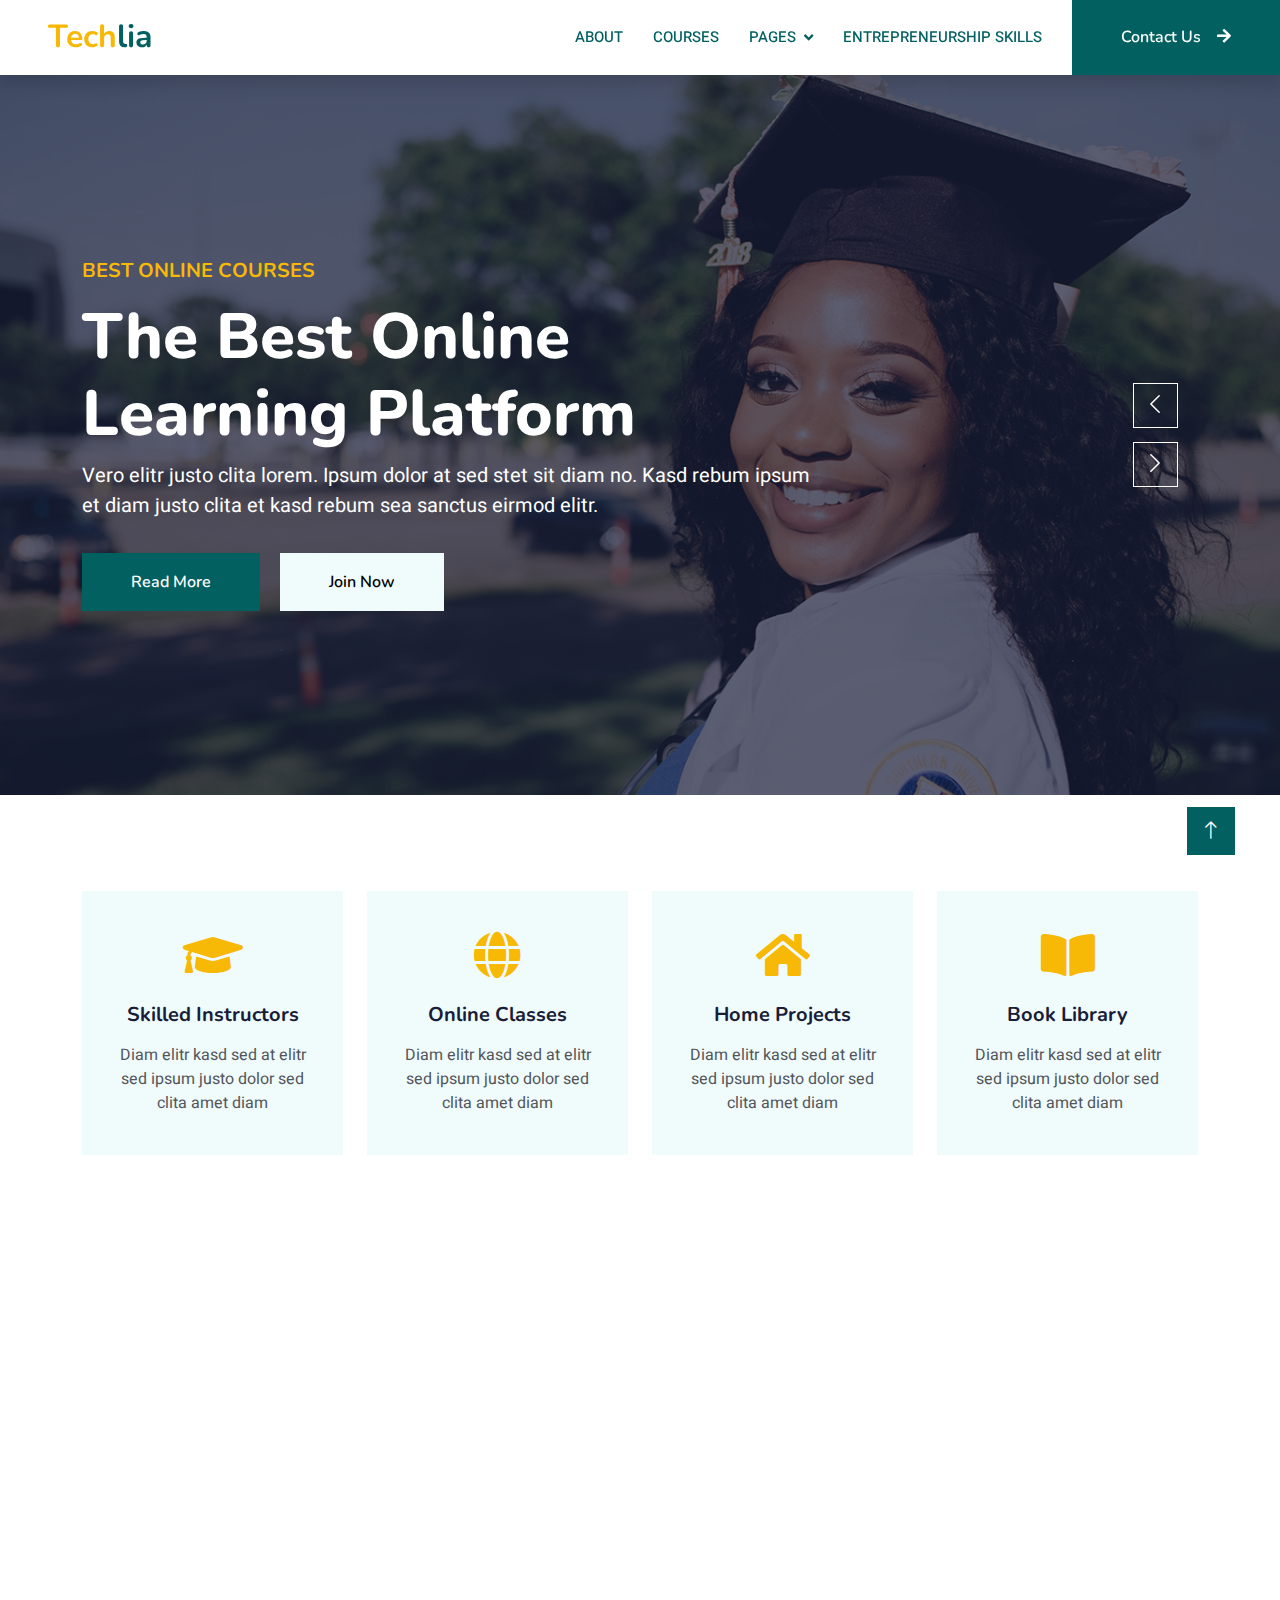
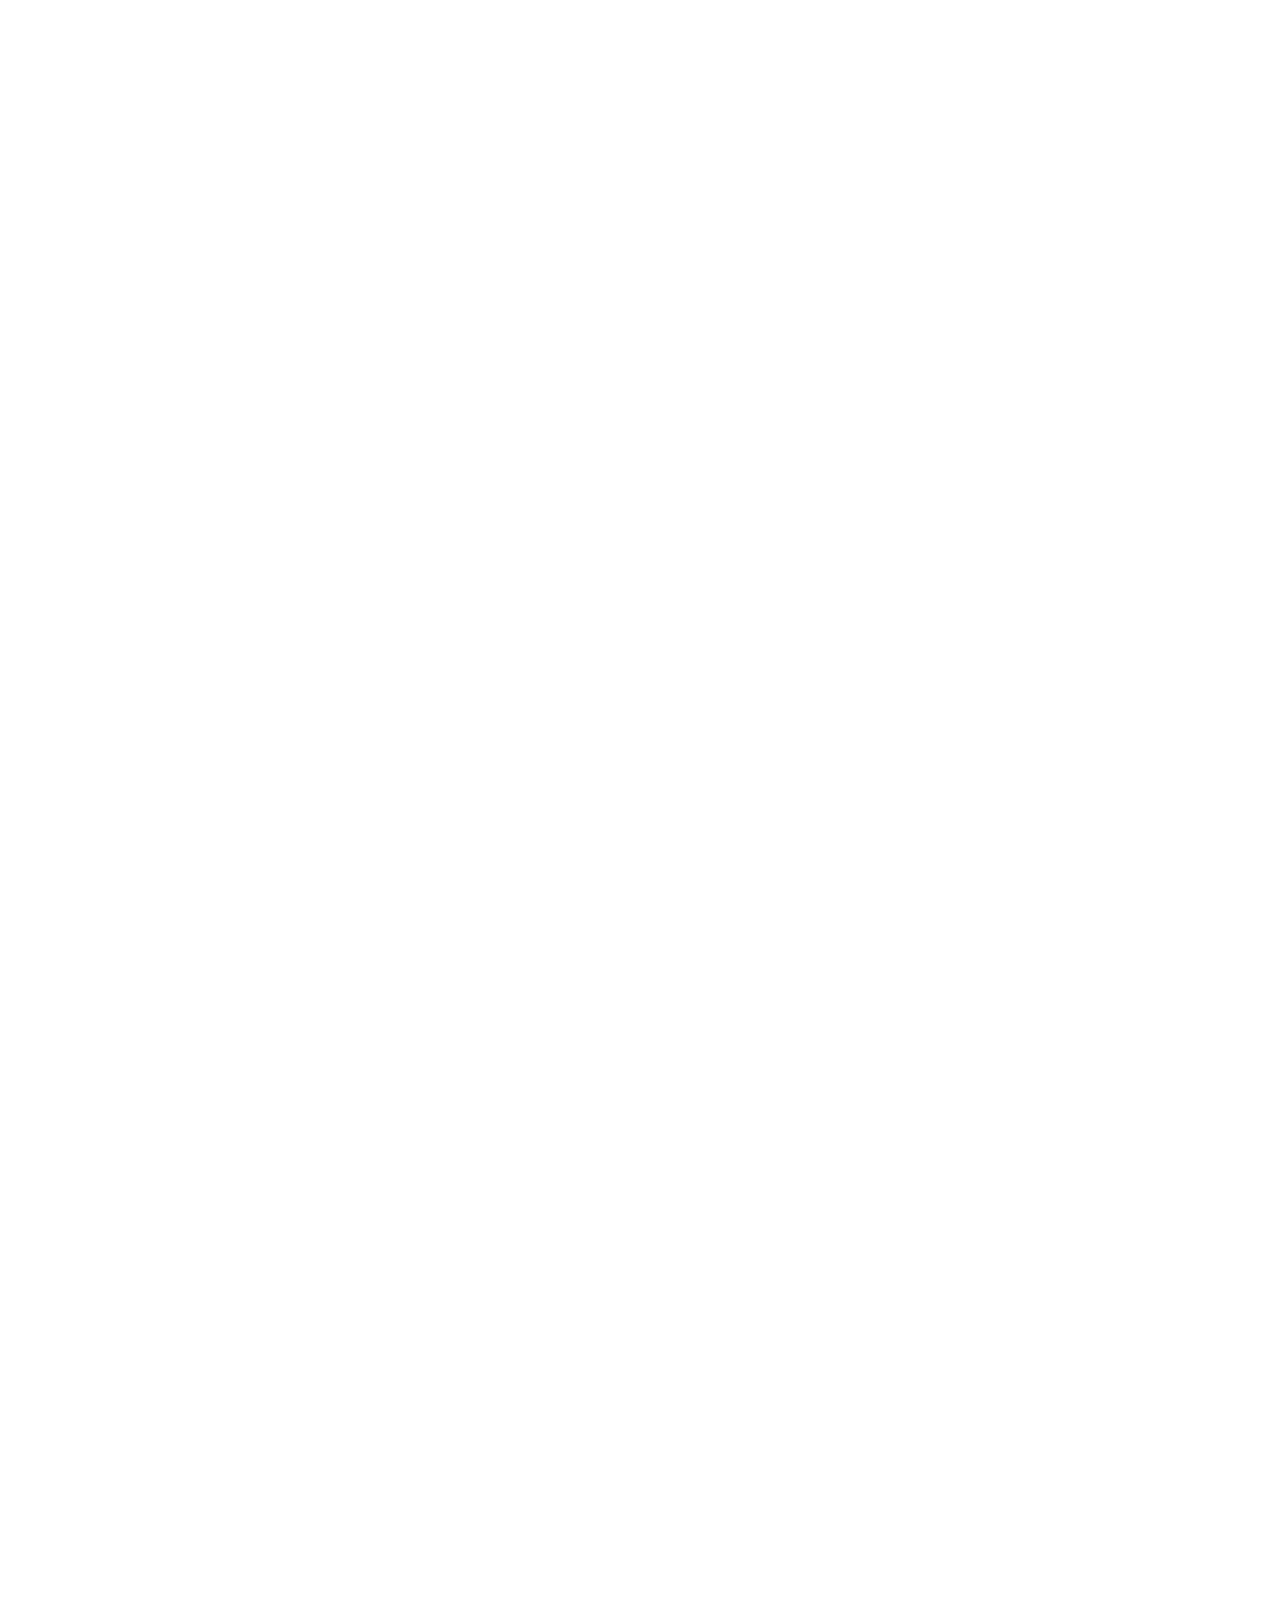
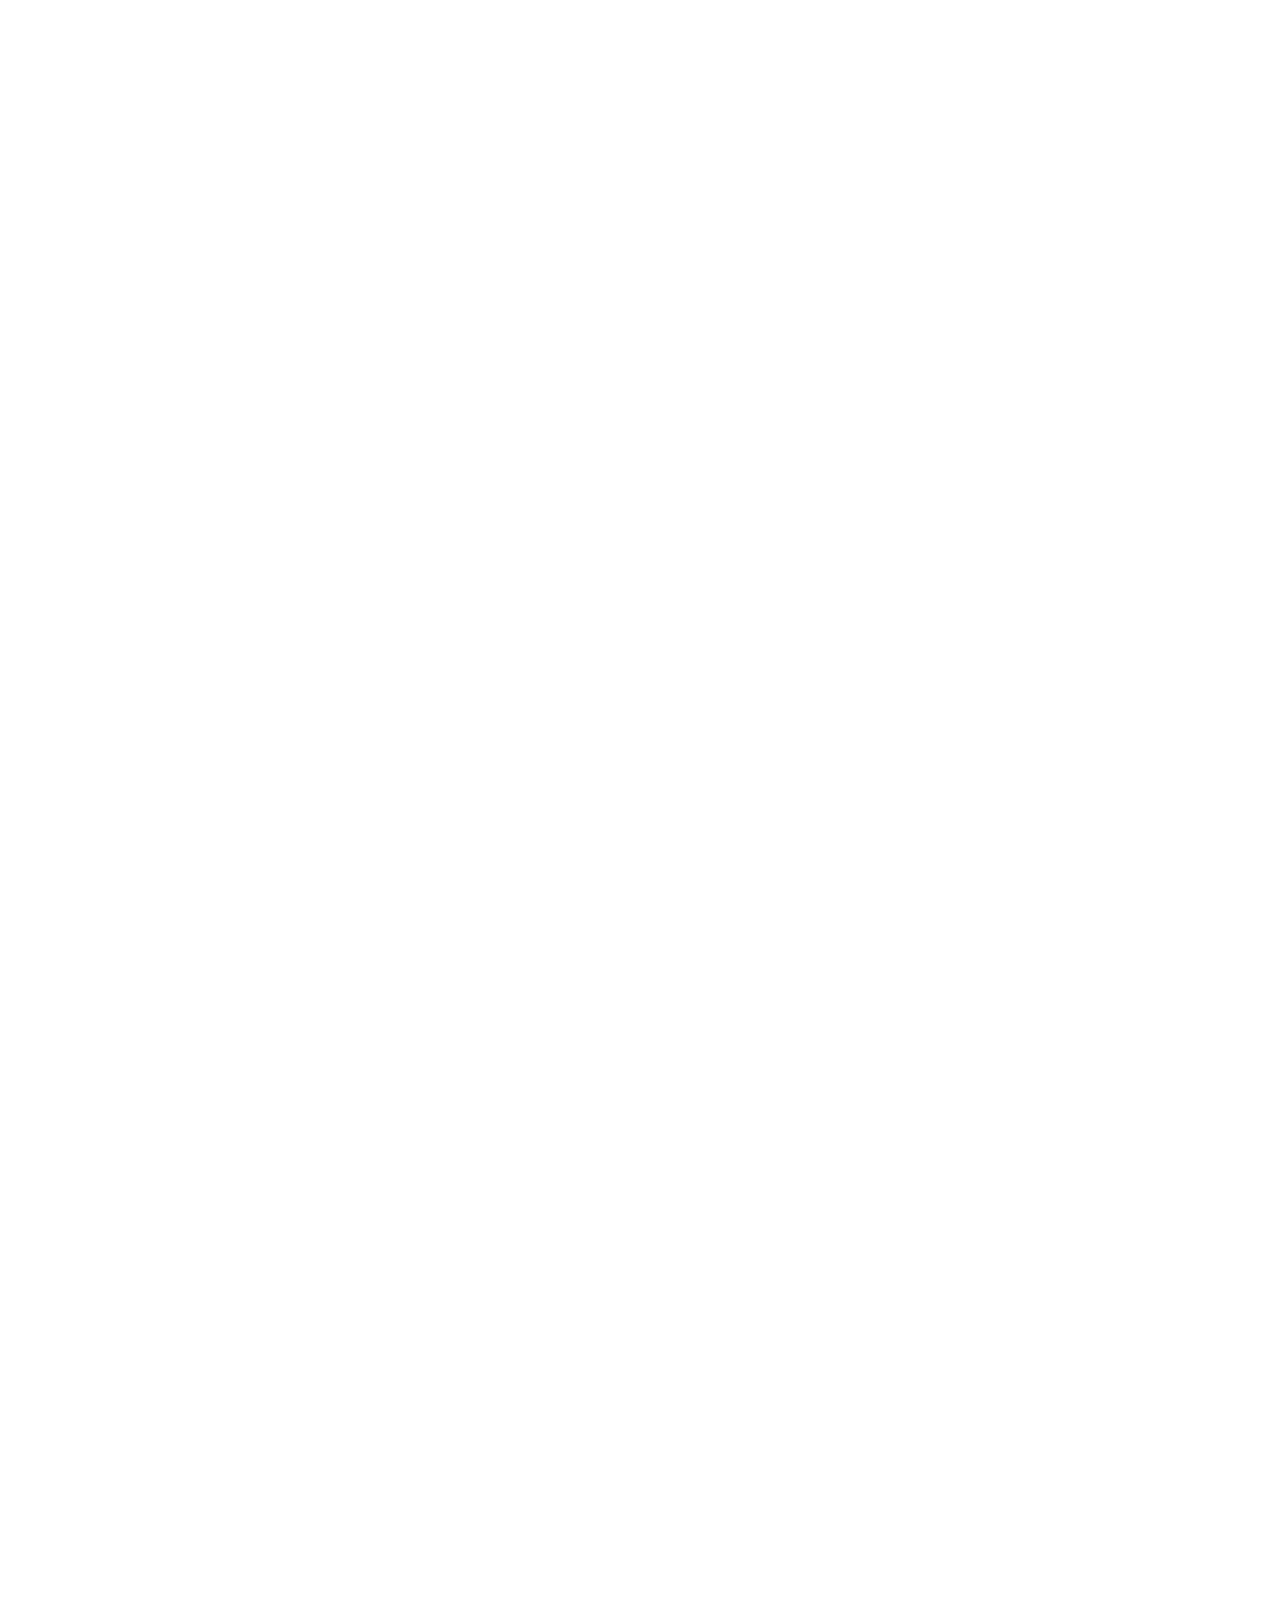
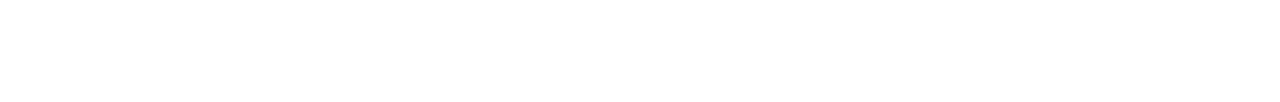
<file: index.html>
<!DOCTYPE html>
<html lang="en">

<head>
    <meta charset="utf-8">
    <title>eLEARNING - eLearning HTML Template</title>
    <meta content="width=device-width, initial-scale=1.0" name="viewport">
    <meta content="" name="keywords">
    <meta content="" name="description">

    <!-- Favicon -->
    <link href="img/favicon.ico" rel="icon">

    <!-- Google Web Fonts -->
    <link rel="preconnect" href="https://fonts.googleapis.com">
    <link rel="preconnect" href="https://fonts.gstatic.com" crossorigin>
    <link href="https://fonts.googleapis.com/css2?family=Heebo:wght@400;500;600&family=Nunito:wght@600;700;800&display=swap" rel="stylesheet">

    <!-- Icon Font Stylesheet -->
    <link href="https://cdnjs.cloudflare.com/ajax/libs/font-awesome/5.10.0/css/all.min.css" rel="stylesheet">
    <link href="https://cdn.jsdelivr.net/npm/bootstrap-icons@1.4.1/font/bootstrap-icons.css" rel="stylesheet">

    <!-- Libraries Stylesheet -->
    <link href="lib/animate/animate.min.css" rel="stylesheet">
    <link href="lib/owlcarousel/assets/owl.carousel.min.css" rel="stylesheet">

    <!-- Customized Bootstrap Stylesheet -->
    <link href="css/bootstrap.min.css" rel="stylesheet">

    <!-- Template Stylesheet -->
    <link href="css/style.css" rel="stylesheet">
</head>

<body>
    <!-- Spinner Start -->
    <div id="spinner" class="show bg-white position-fixed translate-middle w-100 vh-100 top-50 start-50 d-flex align-items-center justify-content-center">
        <div class="spinner-border text-primary" style="width: 3rem; height: 3rem;" role="status">
            <span class="sr-only">Loading...</span>
        </div>
    </div>
    <!-- Spinner End -->


    <!-- Navbar Start -->
    <nav class="navbar navbar-expand-lg bg-white navbar-light shadow sticky-top p-0">
        <a href="index.html" class="navbar-brand d-flex align-items-center px-4 px-lg-5">
            <h2 class="m-0 text-primary">Tech<span>lia</span></h2>
        </a>
        <button type="button" class="navbar-toggler me-4" data-bs-toggle="collapse" data-bs-target="#navbarCollapse">
            <span class="navbar-toggler-icon"></span>
        </button>
        <div class="collapse navbar-collapse" id="navbarCollapse">
            <div class="navbar-nav ms-auto p-4 p-lg-0">
                <a href="about.html" class="nav-item nav-link">About</a>
                <a href="courses.html" class="nav-item nav-link">Courses</a>
                <div class="nav-item dropdown">
                    <a href="#" class="nav-link dropdown-toggle" data-bs-toggle="dropdown">Pages</a>
                    <div class="dropdown-menu fade-down m-0">
                        <a href="login.html" class="dropdown-item">Login form</a>
                        <a href="dashboard.html" class="dropdown-item">Learning Dashboard</a>
                        <a href="team.html" class="dropdown-item">Instructors</a>
                    </div>
                </div>
                <a href="skills.html" class="nav-item nav-link">Entrepreneurship skills</a>
            </div>
            <a href="contact.html" class="btn btn-primary py-4 px-lg-5 d-none d-lg-block">Contact Us<i class="fa fa-arrow-right ms-3"></i></a>
        </div>
    </nav>
    <!-- Navbar End -->


    <!-- Carousel Start -->
    <div class="container-fluid p-0 mb-5">
        <div class="owl-carousel header-carousel position-relative">
            <div class="owl-carousel-item position-relative">
                <img class="img-fluid" src="img/carousel-1.jpg" alt="">
                <div class="position-absolute top-0 start-0 w-100 h-100 d-flex align-items-center" style="background: rgba(24, 29, 56, .7);">
                    <div class="container">
                        <div class="row justify-content-start">
                            <div class="col-sm-10 col-lg-8">
                                <h5 class="text-primary text-uppercase mb-3 animated slideInDown">Best Online Courses</h5>
                                <h1 class="display-3 text-white animated slideInDown">The Best Online Learning Platform</h1>
                                <p class="fs-5 text-white mb-4 pb-2">Vero elitr justo clita lorem. Ipsum dolor at sed stet sit diam no. Kasd rebum ipsum et diam justo clita et kasd rebum sea sanctus eirmod elitr.</p>
                                <a href="about.html" class="btn btn-primary py-md-3 px-md-5 me-3 animated slideInLeft">Read More</a>
                                <a href="" class="btn btn-light py-md-3 px-md-5 animated slideInRight">Join Now</a>
                            </div>
                        </div>
                    </div>
                </div>
            </div>
            <div class="owl-carousel-item position-relative">
                <img class="img-fluid" src="img/carousel-2.jpg" alt="">
                <div class="position-absolute top-0 start-0 w-100 h-100 d-flex align-items-center" style="background: rgba(24, 29, 56, .7);">
                    <div class="container">
                        <div class="row justify-content-start">
                            <div class="col-sm-10 col-lg-8">
                                <h5 class="text-primary text-uppercase mb-3 animated slideInDown">Best Online Courses</h5>
                                <h1 class="display-3 text-white animated slideInDown">Get Educated Online From Your Home</h1>
                                <p class="fs-5 text-white mb-4 pb-2">Vero elitr justo clita lorem. Ipsum dolor at sed stet sit diam no. Kasd rebum ipsum et diam justo clita et kasd rebum sea sanctus eirmod elitr.</p>
                                <a href="" class="btn btn-primary py-md-3 px-md-5 me-3 animated slideInLeft">Read More</a>
                                <a href="" class="btn btn-light py-md-3 px-md-5 animated slideInRight">Join Now</a>
                            </div>
                        </div>
                    </div>
                </div>
            </div>
        </div>
    </div>
    <!-- Carousel End -->


    <!-- Service Start -->
    <div class="container-xxl py-5">
        <div class="container">
            <div class="row g-4">
                <div class="col-lg-3 col-sm-6 wow fadeInUp" data-wow-delay="0.1s">
                    <div class="service-item text-center pt-3">
                        <div class="p-4">
                            <i class="fa fa-3x fa-graduation-cap text-primary mb-4"></i>
                            <h5 class="mb-3">Skilled Instructors</h5>
                            <p>Diam elitr kasd sed at elitr sed ipsum justo dolor sed clita amet diam</p>
                        </div>
                    </div>
                </div>
                <div class="col-lg-3 col-sm-6 wow fadeInUp" data-wow-delay="0.3s">
                    <div class="service-item text-center pt-3">
                        <div class="p-4">
                            <i class="fa fa-3x fa-globe text-primary mb-4"></i>
                            <h5 class="mb-3">Online Classes</h5>
                            <p>Diam elitr kasd sed at elitr sed ipsum justo dolor sed clita amet diam</p>
                        </div>
                    </div>
                </div>
                <div class="col-lg-3 col-sm-6 wow fadeInUp" data-wow-delay="0.5s">
                    <div class="service-item text-center pt-3">
                        <div class="p-4">
                            <i class="fa fa-3x fa-home text-primary mb-4"></i>
                            <h5 class="mb-3">Home Projects</h5>
                            <p>Diam elitr kasd sed at elitr sed ipsum justo dolor sed clita amet diam</p>
                        </div>
                    </div>
                </div>
                <div class="col-lg-3 col-sm-6 wow fadeInUp" data-wow-delay="0.7s">
                    <div class="service-item text-center pt-3">
                        <div class="p-4">
                            <i class="fa fa-3x fa-book-open text-primary mb-4"></i>
                            <h5 class="mb-3">Book Library</h5>
                            <p>Diam elitr kasd sed at elitr sed ipsum justo dolor sed clita amet diam</p>
                        </div>
                    </div>
                </div>
            </div>
        </div>
    </div>
    <!-- Service End -->


    <!-- About Start -->
    <div class="container-xxl py-5">
        <div class="container">
            <div class="row g-5">
                <div class="col-lg-6 wow fadeInUp" data-wow-delay="0.1s" style="min-height: 400px;">
                    <div class="position-relative h-100">
                        <img class="img-fluid position-absolute w-100 h-100" src="img/about.jpg" alt="" style="object-fit: cover;">
                    </div>
                </div>
                <div class="col-lg-6 wow fadeInUp" data-wow-delay="0.3s">
                    <h6 class="section-title bg-white text-start text-primary pe-3">About Us</h6>
                    <h1 class="mb-4">Welcome to Techlia</h1>
                    <p class="mb-4">Tempor erat elitr rebum at clita. Diam dolor diam ipsum sit. Aliqu diam amet diam et eos. Clita erat ipsum et lorem et sit.</p>
                    <p class="mb-4">Tempor erat elitr rebum at clita. Diam dolor diam ipsum sit. Aliqu diam amet diam et eos. Clita erat ipsum et lorem et sit, sed stet lorem sit clita duo justo magna dolore erat amet</p>
                    <div class="row gy-2 gx-4 mb-4">
                        <div class="col-sm-6">
                            <p class="mb-0"><i class="fa fa-arrow-right text-primary me-2"></i>Skilled Instructors</p>
                        </div>
                        <div class="col-sm-6">
                            <p class="mb-0"><i class="fa fa-arrow-right text-primary me-2"></i>Online Classes</p>
                        </div>
                        <div class="col-sm-6">
                            <p class="mb-0"><i class="fa fa-arrow-right text-primary me-2"></i>International Certificate</p>
                        </div>
                        <div class="col-sm-6">
                            <p class="mb-0"><i class="fa fa-arrow-right text-primary me-2"></i>Skilled Instructors</p>
                        </div>
                        <div class="col-sm-6">
                            <p class="mb-0"><i class="fa fa-arrow-right text-primary me-2"></i>Online Classes</p>
                        </div>
                        <div class="col-sm-6">
                            <p class="mb-0"><i class="fa fa-arrow-right text-primary me-2"></i>International Certificate</p>
                        </div>
                    </div>
                    <a class="btn btn-primary py-3 px-5 mt-2" href="about.html">Read More</a>
                </div>
            </div>
        </div>
    </div>
    <!-- About End -->


    <!-- Categories Start -->
    <div class="container-xxl py-5 category">
        <div class="container">
            <div class="text-center wow fadeInUp" data-wow-delay="0.1s">
                <h6 class="section-title bg-white text-center text-primary px-3">Categories</h6>
                <h1 class="mb-5">Courses Categories</h1>
            </div>
            <div class="row g-3">
                <div class="col-lg-7 col-md-6">
                    <div class="row g-3">
                        <div class="col-lg-12 col-md-12 wow zoomIn" data-wow-delay="0.1s">
                            <a class="position-relative d-block overflow-hidden" href="">
                                <img class="img-fluid" src="img/cat-1.jpg" alt="">
                                <div class="bg-white text-center position-absolute bottom-0 end-0 py-2 px-3" style="margin: 1px;">
                                    <h5 class="m-0">Web Design</h5>
                                    <small class="text-primary">49 Courses</small>
                                </div>
                            </a>
                        </div>
                        <div class="col-lg-6 col-md-12 wow zoomIn" data-wow-delay="0.3s">
                            <a class="position-relative d-block overflow-hidden" href="">
                                <img class="img-fluid" src="img/cat-2.jpg" alt="">
                                <div class="bg-white text-center position-absolute bottom-0 end-0 py-2 px-3" style="margin: 1px;">
                                    <h5 class="m-0">Graphic Design</h5>
                                    <small class="text-primary">49 Courses</small>
                                </div>
                            </a>
                        </div>
                        <div class="col-lg-6 col-md-12 wow zoomIn" data-wow-delay="0.5s">
                            <a class="position-relative d-block overflow-hidden" href="">
                                <img class="img-fluid" src="img/cat-3.jpg" alt="">
                                <div class="bg-white text-center position-absolute bottom-0 end-0 py-2 px-3" style="margin: 1px;">
                                    <h5 class="m-0">Video Editing</h5>
                                    <small class="text-primary">49 Courses</small>
                                </div>
                            </a>
                        </div>
                    </div>
                </div>
                <div class="col-lg-5 col-md-6 wow zoomIn" data-wow-delay="0.7s" style="min-height: 350px;">
                    <a class="position-relative d-block h-100 overflow-hidden" href="">
                        <img class="img-fluid position-absolute w-100 h-100" src="img/cat-4.jpg" alt="" style="object-fit: cover;">
                        <div class="bg-white text-center position-absolute bottom-0 end-0 py-2 px-3" style="margin:  1px;">
                            <h5 class="m-0">Online Marketing</h5>
                            <small class="text-primary">49 Courses</small>
                        </div>
                    </a>
                </div>
            </div>
        </div>
    </div>
    <!-- Categories Start -->


    <!-- Courses Start -->
    <div class="container-xxl py-5">
        <div class="container">
            <div class="text-center wow fadeInUp" data-wow-delay="0.1s">
                <h6 class="section-title bg-white text-center text-primary px-3">Courses</h6>
                <h1 class="mb-5">Popular Courses</h1>
            </div>
            <div class="row g-4 justify-content-center">
                <div class="col-lg-4 col-md-6 wow fadeInUp" data-wow-delay="0.1s">
                    <div class="course-item bg-light">
                        <div class="position-relative overflow-hidden">
                            <img class="img-fluid" src="img/course-1.jpg" alt="">
                            <div class="w-100 d-flex justify-content-center position-absolute bottom-0 start-0 mb-4">
                                <a href="#" class="flex-shrink-0 btn btn-sm btn-primary px-3 border-end" style="border-radius: 30px 0 0 30px;">Read More</a>
                                <a href="#" class="flex-shrink-0 btn btn-sm btn-primary px-3" style="border-radius: 0 30px 30px 0;">Join Now</a>
                            </div>
                        </div>
                        <div class="text-center p-4 pb-0">
                            <h3 class="mb-0">$149.00</h3>
                            <div class="mb-3">
                                <small class="fa fa-star text-primary"></small>
                                <small class="fa fa-star text-primary"></small>
                                <small class="fa fa-star text-primary"></small>
                                <small class="fa fa-star text-primary"></small>
                                <small class="fa fa-star text-primary"></small>
                                <small>(123)</small>
                            </div>
                            <h5 class="mb-4">Web Design & Development Course for Beginners</h5>
                        </div>
                        <div class="d-flex border-top">
                            <small class="flex-fill text-center border-end py-2"><i class="fa fa-user-tie text-primary me-2"></i>John Doe</small>
                            <small class="flex-fill text-center border-end py-2"><i class="fa fa-clock text-primary me-2"></i>1.49 Hrs</small>
                            <small class="flex-fill text-center py-2"><i class="fa fa-user text-primary me-2"></i>30 Students</small>
                        </div>
                    </div>
                </div>
                <div class="col-lg-4 col-md-6 wow fadeInUp" data-wow-delay="0.3s">
                    <div class="course-item bg-light">
                        <div class="position-relative overflow-hidden">
                            <img class="img-fluid" src="img/course-2.jpg" alt="">
                            <div class="w-100 d-flex justify-content-center position-absolute bottom-0 start-0 mb-4">
                                <a href="#" class="flex-shrink-0 btn btn-sm btn-primary px-3 border-end" style="border-radius: 30px 0 0 30px;">Read More</a>
                                <a href="#" class="flex-shrink-0 btn btn-sm btn-primary px-3" style="border-radius: 0 30px 30px 0;">Join Now</a>
                            </div>
                        </div>
                        <div class="text-center p-4 pb-0">
                            <h3 class="mb-0">$149.00</h3>
                            <div class="mb-3">
                                <small class="fa fa-star text-primary"></small>
                                <small class="fa fa-star text-primary"></small>
                                <small class="fa fa-star text-primary"></small>
                                <small class="fa fa-star text-primary"></small>
                                <small class="fa fa-star text-primary"></small>
                                <small>(123)</small>
                            </div>
                            <h5 class="mb-4">Web Design & Development Course for Beginners</h5>
                        </div>
                        <div class="d-flex border-top">
                            <small class="flex-fill text-center border-end py-2"><i class="fa fa-user-tie text-primary me-2"></i>John Doe</small>
                            <small class="flex-fill text-center border-end py-2"><i class="fa fa-clock text-primary me-2"></i>1.49 Hrs</small>
                            <small class="flex-fill text-center py-2"><i class="fa fa-user text-primary me-2"></i>30 Students</small>
                        </div>
                    </div>
                </div>
                <div class="col-lg-4 col-md-6 wow fadeInUp" data-wow-delay="0.5s">
                    <div class="course-item bg-light">
                        <div class="position-relative overflow-hidden">
                            <img class="img-fluid" src="img/course-3.jpg" alt="">
                            <div class="w-100 d-flex justify-content-center position-absolute bottom-0 start-0 mb-4">
                                <a href="#" class="flex-shrink-0 btn btn-sm btn-primary px-3 border-end" style="border-radius: 30px 0 0 30px;">Read More</a>
                                <a href="#" class="flex-shrink-0 btn btn-sm btn-primary px-3" style="border-radius: 0 30px 30px 0;">Join Now</a>
                            </div>
                        </div>
                        <div class="text-center p-4 pb-0">
                            <h3 class="mb-0">$149.00</h3>
                            <div class="mb-3">
                                <small class="fa fa-star text-primary"></small>
                                <small class="fa fa-star text-primary"></small>
                                <small class="fa fa-star text-primary"></small>
                                <small class="fa fa-star text-primary"></small>
                                <small class="fa fa-star text-primary"></small>
                                <small>(123)</small>
                            </div>
                            <h5 class="mb-4">Web Design & Development Course for Beginners</h5>
                        </div>
                        <div class="d-flex border-top">
                            <small class="flex-fill text-center border-end py-2"><i class="fa fa-user-tie text-primary me-2"></i>John Doe</small>
                            <small class="flex-fill text-center border-end py-2"><i class="fa fa-clock text-primary me-2"></i>1.49 Hrs</small>
                            <small class="flex-fill text-center py-2"><i class="fa fa-user text-primary me-2"></i>30 Students</small>
                        </div>
                    </div>
                </div>
            </div>
        </div>
    </div>
    <!-- Courses End -->


    <!-- Team Start -->
    <div class="container-xxl py-5">
        <div class="container">
            <div class="text-center wow fadeInUp" data-wow-delay="0.1s">
                <h6 class="section-title bg-white text-center text-primary px-3">Instructors</h6>
                <h1 class="mb-5">Expert Instructors</h1>
            </div>
            <div class="row g-4">
                <div class="col-lg-3 col-md-6 wow fadeInUp" data-wow-delay="0.1s">
                    <div class="team-item bg-light">
                        <div class="overflow-hidden">
                            <img class="img-fluid" src="img/team-1.jpg" alt="">
                        </div>
                        <div class="position-relative d-flex justify-content-center" style="margin-top: -23px;">
                            <div class="bg-light d-flex justify-content-center pt-2 px-1">
                                <a class="btn btn-sm-square btn-primary mx-1" href=""><i class="fab fa-facebook-f"></i></a>
                                <a class="btn btn-sm-square btn-primary mx-1" href=""><i class="fab fa-twitter"></i></a>
                                <a class="btn btn-sm-square btn-primary mx-1" href=""><i class="fab fa-instagram"></i></a>
                            </div>
                        </div>
                        <div class="text-center p-4">
                            <h5 class="mb-0">Instructor Name</h5>
                            <small>Designation</small>
                        </div>
                    </div>
                </div>
                <div class="col-lg-3 col-md-6 wow fadeInUp" data-wow-delay="0.3s">
                    <div class="team-item bg-light">
                        <div class="overflow-hidden">
                            <img class="img-fluid" src="img/team-2.jpg" alt="">
                        </div>
                        <div class="position-relative d-flex justify-content-center" style="margin-top: -23px;">
                            <div class="bg-light d-flex justify-content-center pt-2 px-1">
                                <a class="btn btn-sm-square btn-primary mx-1" href=""><i class="fab fa-facebook-f"></i></a>
                                <a class="btn btn-sm-square btn-primary mx-1" href=""><i class="fab fa-twitter"></i></a>
                                <a class="btn btn-sm-square btn-primary mx-1" href=""><i class="fab fa-instagram"></i></a>
                            </div>
                        </div>
                        <div class="text-center p-4">
                            <h5 class="mb-0">Instructor Name</h5>
                            <small>Designation</small>
                        </div>
                    </div>
                </div>
                <div class="col-lg-3 col-md-6 wow fadeInUp" data-wow-delay="0.5s">
                    <div class="team-item bg-light">
                        <div class="overflow-hidden">
                            <img class="img-fluid" src="img/team-3.jpg" alt="">
                        </div>
                        <div class="position-relative d-flex justify-content-center" style="margin-top: -23px;">
                            <div class="bg-light d-flex justify-content-center pt-2 px-1">
                                <a class="btn btn-sm-square btn-primary mx-1" href=""><i class="fab fa-facebook-f"></i></a>
                                <a class="btn btn-sm-square btn-primary mx-1" href=""><i class="fab fa-twitter"></i></a>
                                <a class="btn btn-sm-square btn-primary mx-1" href=""><i class="fab fa-instagram"></i></a>
                            </div>
                        </div>
                        <div class="text-center p-4">
                            <h5 class="mb-0">Instructor Name</h5>
                            <small>Designation</small>
                        </div>
                    </div>
                </div>
                <div class="col-lg-3 col-md-6 wow fadeInUp" data-wow-delay="0.7s">
                    <div class="team-item bg-light">
                        <div class="overflow-hidden">
                            <img class="img-fluid" src="img/team-4.jpg" alt="">
                        </div>
                        <div class="position-relative d-flex justify-content-center" style="margin-top: -23px;">
                            <div class="bg-light d-flex justify-content-center pt-2 px-1">
                                <a class="btn btn-sm-square btn-primary mx-1" href=""><i class="fab fa-facebook-f"></i></a>
                                <a class="btn btn-sm-square btn-primary mx-1" href=""><i class="fab fa-twitter"></i></a>
                                <a class="btn btn-sm-square btn-primary mx-1" href=""><i class="fab fa-instagram"></i></a>
                            </div>
                        </div>
                        <div class="text-center p-4">
                            <h5 class="mb-0">Instructor Name</h5>
                            <small>Designation</small>
                        </div>
                    </div>
                </div>
            </div>
        </div>
    </div>
    <!-- Team End -->


    <!-- Testimonial Start -->
    <div class="container-xxl py-5 wow fadeInUp" data-wow-delay="0.1s">
        <div class="container">
            <div class="text-center">
                <h6 class="section-title bg-white text-center text-primary px-3">Testimonial</h6>
                <h1 class="mb-5">Our Students Say!</h1>
            </div>
            <div class="owl-carousel testimonial-carousel position-relative">
                <div class="testimonial-item text-center">
                    <img class="border rounded-circle p-2 mx-auto mb-3" src="img/testimonial-1.jpg" style="width: 80px; height: 80px;">
                    <h5 class="mb-0">Client Name</h5>
                    <p>Profession</p>
                    <div class="testimonial-text bg-light text-center p-4">
                        <p class="mb-0">Tempor erat elitr rebum at clita. Diam dolor diam ipsum sit diam amet diam et eos. Clita erat ipsum et lorem et sit.</p>
                    </div>
                </div>
                <div class="testimonial-item text-center">
                    <img class="border rounded-circle p-2 mx-auto mb-3" src="img/testimonial-2.jpg" style="width: 80px; height: 80px;">
                    <h5 class="mb-0">Client Name</h5>
                    <p>Profession</p>
                    <div class="testimonial-text bg-light text-center p-4">
                        <p class="mb-0">Tempor erat elitr rebum at clita. Diam dolor diam ipsum sit diam amet diam et eos. Clita erat ipsum et lorem et sit.</p>
                    </div>
                </div>
                <div class="testimonial-item text-center">
                    <img class="border rounded-circle p-2 mx-auto mb-3" src="img/testimonial-3.jpg" style="width: 80px; height: 80px;">
                    <h5 class="mb-0">Client Name</h5>
                    <p>Profession</p>
                    <div class="testimonial-text bg-light text-center p-4">
                        <p class="mb-0">Tempor erat elitr rebum at clita. Diam dolor diam ipsum sit diam amet diam et eos. Clita erat ipsum et lorem et sit.</p>
                    </div>
                </div>
                <div class="testimonial-item text-center">
                    <img class="border rounded-circle p-2 mx-auto mb-3" src="img/testimonial-4.jpg" style="width: 80px; height: 80px;">
                    <h5 class="mb-0">Client Name</h5>
                    <p>Profession</p>
                    <div class="testimonial-text bg-light text-center p-4">
                        <p class="mb-0">Tempor erat elitr rebum at clita. Diam dolor diam ipsum sit diam amet diam et eos. Clita erat ipsum et lorem et sit.</p>
                    </div>
                </div>
            </div>
        </div>
    </div>
    <!-- Testimonial End -->


    <!-- Footer Start -->
    <div class="container-fluid bg-dark text-light footer pt-5 mt-5 wow fadeIn" data-wow-delay="0.1s">
        <div class="container py-5">
            <div class="row g-5">
                <div class="col-lg-3 col-md-6">
                    <h4 class="text-white mb-3">Quick Link</h4>
                    <a class="btn btn-link" href="">About Us</a>
                    <a class="btn btn-link" href="">Contact Us</a>
                    <a class="btn btn-link" href="">Privacy Policy</a>
                    <a class="btn btn-link" href="">Terms & Condition</a>
                    <a class="btn btn-link" href="">FAQs & Help</a>
                </div>
                <div class="col-lg-3 col-md-6">
                    <h4 class="text-white mb-3">Contact</h4>
                    <p class="mb-2"><i class="fa fa-map-marker-alt me-3"></i>123 Street, New York, USA</p>
                    <p class="mb-2"><i class="fa fa-phone-alt me-3"></i>+012 345 67890</p>
                    <p class="mb-2"><i class="fa fa-envelope me-3"></i>info@example.com</p>
                    <div class="d-flex pt-2">
                        <a class="btn btn-outline-light btn-social" href=""><i class="fab fa-twitter"></i></a>
                        <a class="btn btn-outline-light btn-social" href=""><i class="fab fa-facebook-f"></i></a>
                        <a class="btn btn-outline-light btn-social" href=""><i class="fab fa-youtube"></i></a>
                        <a class="btn btn-outline-light btn-social" href=""><i class="fab fa-linkedin-in"></i></a>
                    </div>
                </div>
                <div class="col-lg-3 col-md-6">
                    <h4 class="text-white mb-3">Gallery</h4>
                    <div class="row g-2 pt-2">
                        <div class="col-4">
                            <img class="img-fluid bg-light p-1" src="img/course-1.jpg" alt="">
                        </div>
                        <div class="col-4">
                            <img class="img-fluid bg-light p-1" src="img/course-2.jpg" alt="">
                        </div>
                        <div class="col-4">
                            <img class="img-fluid bg-light p-1" src="img/course-3.jpg" alt="">
                        </div>
                        <div class="col-4">
                            <img class="img-fluid bg-light p-1" src="img/course-2.jpg" alt="">
                        </div>
                        <div class="col-4">
                            <img class="img-fluid bg-light p-1" src="img/course-3.jpg" alt="">
                        </div>
                        <div class="col-4">
                            <img class="img-fluid bg-light p-1" src="img/course-1.jpg" alt="">
                        </div>
                    </div>
                </div>
                <div class="col-lg-3 col-md-6">
                    <h4 class="text-white mb-3">Newsletter</h4>
                    <p>Dolor amet sit justo amet elitr clita ipsum elitr est.</p>
                    <div class="position-relative mx-auto" style="max-width: 400px;">
                        <input class="form-control border-0 w-100 py-3 ps-4 pe-5" type="text" placeholder="Your email">
                        <button type="button" class="btn btn-primary py-2 position-absolute top-0 end-0 mt-2 me-2">SignUp</button>
                    </div>
                </div>
            </div>
        </div>
        <div class="container">
            <div class="copyright">
                <div class="row">
                    <div class="col-md-6 text-center text-md-start mb-3 mb-md-0">
                        &copy; <a class="border-bottom" href="#">Your Site Name</a>, All Right Reserved.

                        <!--/*** This template is free as long as you keep the footer author’s credit link/attribution link/backlink. If you'd like to use the template without the footer author’s credit link/attribution link/backlink, you can purchase the Credit Removal License from "https://htmlcodex.com/credit-removal". Thank you for your support. ***/-->
                        Designed By <a class="border-bottom" href="https://htmlcodex.com">HTML Codex</a><br><br> Distributed By <a class="border-bottom" href="https://themewagon.com">ThemeWagon</a>
                    </div>
                    <div class="col-md-6 text-center text-md-end">
                        <div class="footer-menu">
                            <a href="">Home</a>
                            <a href="">Cookies</a>
                            <a href="">Help</a>
                            <a href="">FQAs</a>
                        </div>
                    </div>
                </div>
            </div>
        </div>
    </div>
    <!-- Footer End -->


    <!-- Back to Top -->
    <a href="#" class="btn btn-lg btn-primary btn-lg-square back-to-top"><i class="bi bi-arrow-up"></i></a>


    <!-- JavaScript Libraries -->
    <script src="https://code.jquery.com/jquery-3.4.1.min.js"></script>
    <script src="https://cdn.jsdelivr.net/npm/bootstrap@5.0.0/dist/js/bootstrap.bundle.min.js"></script>
    <script src="lib/wow/wow.min.js"></script>
    <script src="lib/easing/easing.min.js"></script>
    <script src="lib/waypoints/waypoints.min.js"></script>
    <script src="lib/owlcarousel/owl.carousel.min.js"></script>

    <!-- Template Javascript -->
    <script src="js/main.js"></script>
</body>

</html>
</file>
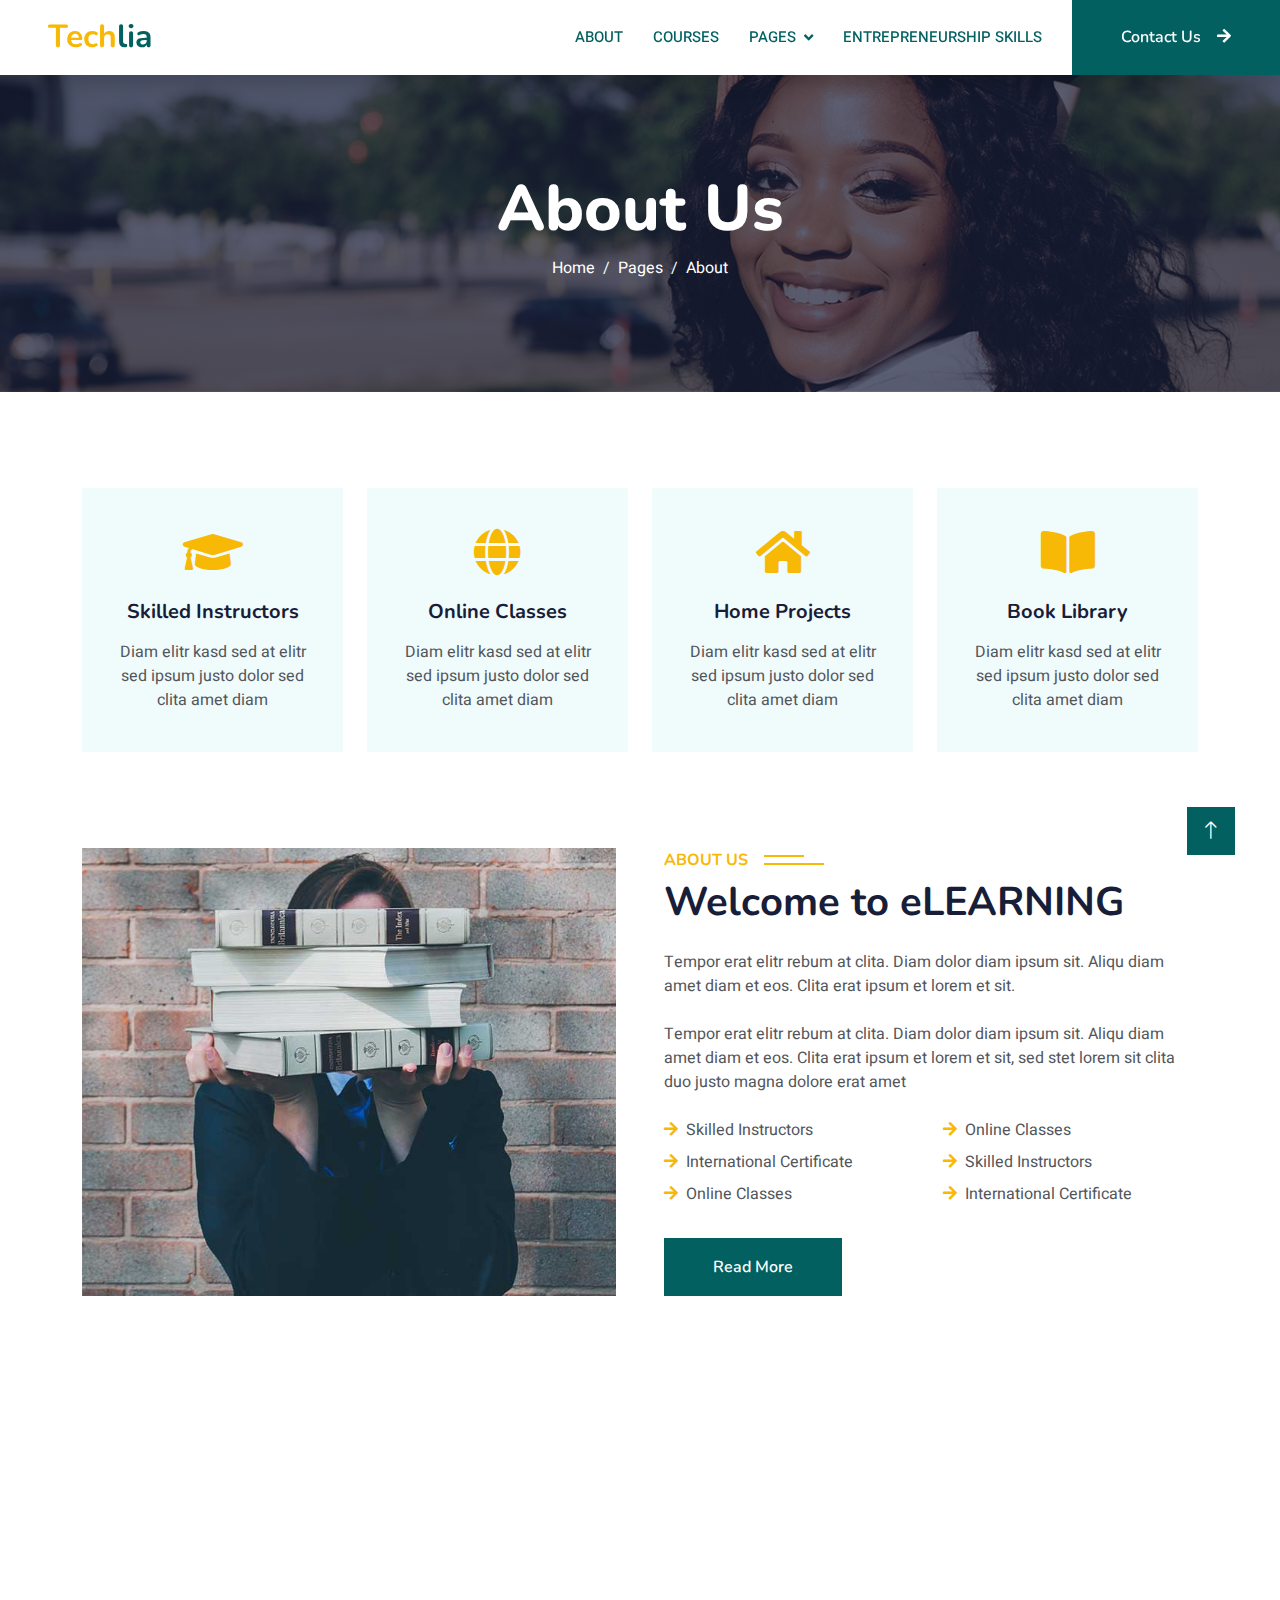
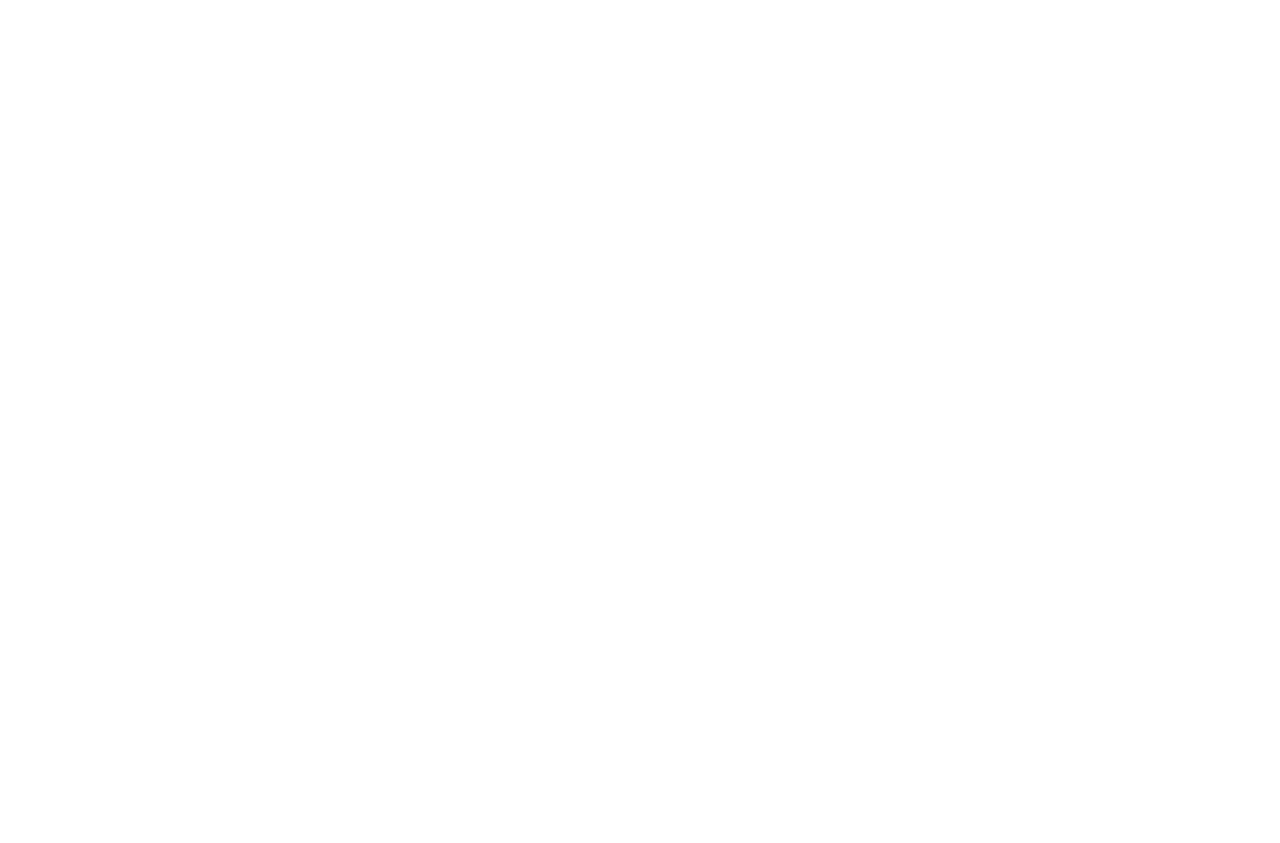
<file: about.html>
<!DOCTYPE html>
<html lang="en">

<head>
    <meta charset="utf-8">
    <title>eLEARNING - eLearning HTML Template</title>
    <meta content="width=device-width, initial-scale=1.0" name="viewport">
    <meta content="" name="keywords">
    <meta content="" name="description">

    <!-- Favicon -->
    <link href="img/favicon.ico" rel="icon">

    <!-- Google Web Fonts -->
    <link rel="preconnect" href="https://fonts.googleapis.com">
    <link rel="preconnect" href="https://fonts.gstatic.com" crossorigin>
    <link href="https://fonts.googleapis.com/css2?family=Heebo:wght@400;500;600&family=Nunito:wght@600;700;800&display=swap" rel="stylesheet">

    <!-- Icon Font Stylesheet -->
    <link href="https://cdnjs.cloudflare.com/ajax/libs/font-awesome/5.10.0/css/all.min.css" rel="stylesheet">
    <link href="https://cdn.jsdelivr.net/npm/bootstrap-icons@1.4.1/font/bootstrap-icons.css" rel="stylesheet">

    <!-- Libraries Stylesheet -->
    <link href="lib/animate/animate.min.css" rel="stylesheet">
    <link href="lib/owlcarousel/assets/owl.carousel.min.css" rel="stylesheet">

    <!-- Customized Bootstrap Stylesheet -->
    <link href="css/bootstrap.min.css" rel="stylesheet">

    <!-- Template Stylesheet -->
    <link href="css/style.css" rel="stylesheet">
</head>

<body>
    <!-- Spinner Start -->
    <div id="spinner" class="show bg-white position-fixed translate-middle w-100 vh-100 top-50 start-50 d-flex align-items-center justify-content-center">
        <div class="spinner-border text-primary" style="width: 3rem; height: 3rem;" role="status">
            <span class="sr-only">Loading...</span>
        </div>
    </div>
    <!-- Spinner End -->


    <!-- Navbar Start -->
    <nav class="navbar navbar-expand-lg bg-white navbar-light shadow sticky-top p-0">
        <a href="index.html" class="navbar-brand d-flex align-items-center px-4 px-lg-5">
            <h2 class="m-0 text-primary">Tech<span>lia</span></h2>
        </a>
        <button type="button" class="navbar-toggler me-4" data-bs-toggle="collapse" data-bs-target="#navbarCollapse">
            <span class="navbar-toggler-icon"></span>
        </button>
        <div class="collapse navbar-collapse" id="navbarCollapse">
            <div class="navbar-nav ms-auto p-4 p-lg-0">
                <a href="about.html" class="nav-item nav-link">About</a>
                <a href="courses.html" class="nav-item nav-link">Courses</a>
                <div class="nav-item dropdown">
                    <a href="#" class="nav-link dropdown-toggle" data-bs-toggle="dropdown">Pages</a>
                    <div class="dropdown-menu fade-down m-0">
                        <a href="login.html" class="dropdown-item">Login form</a>
                        <a href="dashboard.html" class="dropdown-item">Learning Dashboard</a>
                        <a href="team.html" class="dropdown-item">Instructors</a>
                    </div>
                </div>
                <a href="skills.html" class="nav-item nav-link">Entrepreneurship skills</a>
            </div>
            <a href="contact.html" class="btn btn-primary py-4 px-lg-5 d-none d-lg-block">Contact Us<i class="fa fa-arrow-right ms-3"></i></a>
        </div>
    </nav>
    <!-- Navbar End -->


    <!-- Header Start -->
    <div class="container-fluid bg-primary py-5 mb-5 page-header">
        <div class="container py-5">
            <div class="row justify-content-center">
                <div class="col-lg-10 text-center">
                    <h1 class="display-3 text-white animated slideInDown">About Us</h1>
                    <nav aria-label="breadcrumb">
                        <ol class="breadcrumb justify-content-center">
                            <li class="breadcrumb-item"><a class="text-white" href="#">Home</a></li>
                            <li class="breadcrumb-item"><a class="text-white" href="#">Pages</a></li>
                            <li class="breadcrumb-item text-white active" aria-current="page">About</li>
                        </ol>
                    </nav>
                </div>
            </div>
        </div>
    </div>
    <!-- Header End -->


    <!-- Service Start -->
    <div class="container-xxl py-5">
        <div class="container">
            <div class="row g-4">
                <div class="col-lg-3 col-sm-6 wow fadeInUp" data-wow-delay="0.1s">
                    <div class="service-item text-center pt-3">
                        <div class="p-4">
                            <i class="fa fa-3x fa-graduation-cap text-primary mb-4"></i>
                            <h5 class="mb-3">Skilled Instructors</h5>
                            <p>Diam elitr kasd sed at elitr sed ipsum justo dolor sed clita amet diam</p>
                        </div>
                    </div>
                </div>
                <div class="col-lg-3 col-sm-6 wow fadeInUp" data-wow-delay="0.3s">
                    <div class="service-item text-center pt-3">
                        <div class="p-4">
                            <i class="fa fa-3x fa-globe text-primary mb-4"></i>
                            <h5 class="mb-3">Online Classes</h5>
                            <p>Diam elitr kasd sed at elitr sed ipsum justo dolor sed clita amet diam</p>
                        </div>
                    </div>
                </div>
                <div class="col-lg-3 col-sm-6 wow fadeInUp" data-wow-delay="0.5s">
                    <div class="service-item text-center pt-3">
                        <div class="p-4">
                            <i class="fa fa-3x fa-home text-primary mb-4"></i>
                            <h5 class="mb-3">Home Projects</h5>
                            <p>Diam elitr kasd sed at elitr sed ipsum justo dolor sed clita amet diam</p>
                        </div>
                    </div>
                </div>
                <div class="col-lg-3 col-sm-6 wow fadeInUp" data-wow-delay="0.7s">
                    <div class="service-item text-center pt-3">
                        <div class="p-4">
                            <i class="fa fa-3x fa-book-open text-primary mb-4"></i>
                            <h5 class="mb-3">Book Library</h5>
                            <p>Diam elitr kasd sed at elitr sed ipsum justo dolor sed clita amet diam</p>
                        </div>
                    </div>
                </div>
            </div>
        </div>
    </div>
    <!-- Service End -->


    <!-- About Start -->
    <div class="container-xxl py-5">
        <div class="container">
            <div class="row g-5">
                <div class="col-lg-6 wow fadeInUp" data-wow-delay="0.1s" style="min-height: 400px;">
                    <div class="position-relative h-100">
                        <img class="img-fluid position-absolute w-100 h-100" src="img/about.jpg" alt="" style="object-fit: cover;">
                    </div>
                </div>
                <div class="col-lg-6 wow fadeInUp" data-wow-delay="0.3s">
                    <h6 class="section-title bg-white text-start text-primary pe-3">About Us</h6>
                    <h1 class="mb-4">Welcome to eLEARNING</h1>
                    <p class="mb-4">Tempor erat elitr rebum at clita. Diam dolor diam ipsum sit. Aliqu diam amet diam et eos. Clita erat ipsum et lorem et sit.</p>
                    <p class="mb-4">Tempor erat elitr rebum at clita. Diam dolor diam ipsum sit. Aliqu diam amet diam et eos. Clita erat ipsum et lorem et sit, sed stet lorem sit clita duo justo magna dolore erat amet</p>
                    <div class="row gy-2 gx-4 mb-4">
                        <div class="col-sm-6">
                            <p class="mb-0"><i class="fa fa-arrow-right text-primary me-2"></i>Skilled Instructors</p>
                        </div>
                        <div class="col-sm-6">
                            <p class="mb-0"><i class="fa fa-arrow-right text-primary me-2"></i>Online Classes</p>
                        </div>
                        <div class="col-sm-6">
                            <p class="mb-0"><i class="fa fa-arrow-right text-primary me-2"></i>International Certificate</p>
                        </div>
                        <div class="col-sm-6">
                            <p class="mb-0"><i class="fa fa-arrow-right text-primary me-2"></i>Skilled Instructors</p>
                        </div>
                        <div class="col-sm-6">
                            <p class="mb-0"><i class="fa fa-arrow-right text-primary me-2"></i>Online Classes</p>
                        </div>
                        <div class="col-sm-6">
                            <p class="mb-0"><i class="fa fa-arrow-right text-primary me-2"></i>International Certificate</p>
                        </div>
                    </div>
                    <a class="btn btn-primary py-3 px-5 mt-2" href="">Read More</a>
                </div>
            </div>
        </div>
    </div>
    <!-- About End -->


    <!-- Team Start -->
    <div class="container-xxl py-5">
        <div class="container">
            <div class="text-center wow fadeInUp" data-wow-delay="0.1s">
                <h6 class="section-title bg-white text-center text-primary px-3">Instructors</h6>
                <h1 class="mb-5">Expert Instructors</h1>
            </div>
            <div class="row g-4">
                <div class="col-lg-3 col-md-6 wow fadeInUp" data-wow-delay="0.1s">
                    <div class="team-item bg-light">
                        <div class="overflow-hidden">
                            <img class="img-fluid" src="img/team-1.jpg" alt="">
                        </div>
                        <div class="position-relative d-flex justify-content-center" style="margin-top: -23px;">
                            <div class="bg-light d-flex justify-content-center pt-2 px-1">
                                <a class="btn btn-sm-square btn-primary mx-1" href=""><i class="fab fa-facebook-f"></i></a>
                                <a class="btn btn-sm-square btn-primary mx-1" href=""><i class="fab fa-twitter"></i></a>
                                <a class="btn btn-sm-square btn-primary mx-1" href=""><i class="fab fa-instagram"></i></a>
                            </div>
                        </div>
                        <div class="text-center p-4">
                            <h5 class="mb-0">Instructor Name</h5>
                            <small>Designation</small>
                        </div>
                    </div>
                </div>
                <div class="col-lg-3 col-md-6 wow fadeInUp" data-wow-delay="0.3s">
                    <div class="team-item bg-light">
                        <div class="overflow-hidden">
                            <img class="img-fluid" src="img/team-2.jpg" alt="">
                        </div>
                        <div class="position-relative d-flex justify-content-center" style="margin-top: -23px;">
                            <div class="bg-light d-flex justify-content-center pt-2 px-1">
                                <a class="btn btn-sm-square btn-primary mx-1" href=""><i class="fab fa-facebook-f"></i></a>
                                <a class="btn btn-sm-square btn-primary mx-1" href=""><i class="fab fa-twitter"></i></a>
                                <a class="btn btn-sm-square btn-primary mx-1" href=""><i class="fab fa-instagram"></i></a>
                            </div>
                        </div>
                        <div class="text-center p-4">
                            <h5 class="mb-0">Instructor Name</h5>
                            <small>Designation</small>
                        </div>
                    </div>
                </div>
                <div class="col-lg-3 col-md-6 wow fadeInUp" data-wow-delay="0.5s">
                    <div class="team-item bg-light">
                        <div class="overflow-hidden">
                            <img class="img-fluid" src="img/team-3.jpg" alt="">
                        </div>
                        <div class="position-relative d-flex justify-content-center" style="margin-top: -23px;">
                            <div class="bg-light d-flex justify-content-center pt-2 px-1">
                                <a class="btn btn-sm-square btn-primary mx-1" href=""><i class="fab fa-facebook-f"></i></a>
                                <a class="btn btn-sm-square btn-primary mx-1" href=""><i class="fab fa-twitter"></i></a>
                                <a class="btn btn-sm-square btn-primary mx-1" href=""><i class="fab fa-instagram"></i></a>
                            </div>
                        </div>
                        <div class="text-center p-4">
                            <h5 class="mb-0">Instructor Name</h5>
                            <small>Designation</small>
                        </div>
                    </div>
                </div>
                <div class="col-lg-3 col-md-6 wow fadeInUp" data-wow-delay="0.7s">
                    <div class="team-item bg-light">
                        <div class="overflow-hidden">
                            <img class="img-fluid" src="img/team-4.jpg" alt="">
                        </div>
                        <div class="position-relative d-flex justify-content-center" style="margin-top: -23px;">
                            <div class="bg-light d-flex justify-content-center pt-2 px-1">
                                <a class="btn btn-sm-square btn-primary mx-1" href=""><i class="fab fa-facebook-f"></i></a>
                                <a class="btn btn-sm-square btn-primary mx-1" href=""><i class="fab fa-twitter"></i></a>
                                <a class="btn btn-sm-square btn-primary mx-1" href=""><i class="fab fa-instagram"></i></a>
                            </div>
                        </div>
                        <div class="text-center p-4">
                            <h5 class="mb-0">Instructor Name</h5>
                            <small>Designation</small>
                        </div>
                    </div>
                </div>
            </div>
        </div>
    </div>
    <!-- Team End -->


    <!-- Footer Start -->
    <div class="container-fluid bg-dark text-light footer pt-5 mt-5 wow fadeIn" data-wow-delay="0.1s">
        <div class="container py-5">
            <div class="row g-5">
                <div class="col-lg-3 col-md-6">
                    <h4 class="text-white mb-3">Quick Link</h4>
                    <a class="btn btn-link" href="">About Us</a>
                    <a class="btn btn-link" href="">Contact Us</a>
                    <a class="btn btn-link" href="">Privacy Policy</a>
                    <a class="btn btn-link" href="">Terms & Condition</a>
                    <a class="btn btn-link" href="">FAQs & Help</a>
                </div>
                <div class="col-lg-3 col-md-6">
                    <h4 class="text-white mb-3">Contact</h4>
                    <p class="mb-2"><i class="fa fa-map-marker-alt me-3"></i>123 Street, New York, USA</p>
                    <p class="mb-2"><i class="fa fa-phone-alt me-3"></i>+012 345 67890</p>
                    <p class="mb-2"><i class="fa fa-envelope me-3"></i>info@example.com</p>
                    <div class="d-flex pt-2">
                        <a class="btn btn-outline-light btn-social" href=""><i class="fab fa-twitter"></i></a>
                        <a class="btn btn-outline-light btn-social" href=""><i class="fab fa-facebook-f"></i></a>
                        <a class="btn btn-outline-light btn-social" href=""><i class="fab fa-youtube"></i></a>
                        <a class="btn btn-outline-light btn-social" href=""><i class="fab fa-linkedin-in"></i></a>
                    </div>
                </div>
                <div class="col-lg-3 col-md-6">
                    <h4 class="text-white mb-3">Gallery</h4>
                    <div class="row g-2 pt-2">
                        <div class="col-4">
                            <img class="img-fluid bg-light p-1" src="img/course-1.jpg" alt="">
                        </div>
                        <div class="col-4">
                            <img class="img-fluid bg-light p-1" src="img/course-2.jpg" alt="">
                        </div>
                        <div class="col-4">
                            <img class="img-fluid bg-light p-1" src="img/course-3.jpg" alt="">
                        </div>
                        <div class="col-4">
                            <img class="img-fluid bg-light p-1" src="img/course-2.jpg" alt="">
                        </div>
                        <div class="col-4">
                            <img class="img-fluid bg-light p-1" src="img/course-3.jpg" alt="">
                        </div>
                        <div class="col-4">
                            <img class="img-fluid bg-light p-1" src="img/course-1.jpg" alt="">
                        </div>
                    </div>
                </div>
                <div class="col-lg-3 col-md-6">
                    <h4 class="text-white mb-3">Newsletter</h4>
                    <p>Dolor amet sit justo amet elitr clita ipsum elitr est.</p>
                    <div class="position-relative mx-auto" style="max-width: 400px;">
                        <input class="form-control border-0 w-100 py-3 ps-4 pe-5" type="text" placeholder="Your email">
                        <button type="button" class="btn btn-primary py-2 position-absolute top-0 end-0 mt-2 me-2">SignUp</button>
                    </div>
                </div>
            </div>
        </div>
        <div class="container">
            <div class="copyright">
                <div class="row">
                    <div class="col-md-6 text-center text-md-start mb-3 mb-md-0">
                        &copy; <a class="border-bottom" href="#">Your Site Name</a>, All Right Reserved.

                        <!--/*** This template is free as long as you keep the footer author’s credit link/attribution link/backlink. If you'd like to use the template without the footer author’s credit link/attribution link/backlink, you can purchase the Credit Removal License from "https://htmlcodex.com/credit-removal". Thank you for your support. ***/-->
                        Designed By <a class="border-bottom" href="https://htmlcodex.com">HTML Codex</a><br><br> Distributed By <a class="border-bottom" href="https://themewagon.com">ThemeWagon</a>
                    </div>
                    <div class="col-md-6 text-center text-md-end">
                        <div class="footer-menu">
                            <a href="">Home</a>
                            <a href="">Cookies</a>
                            <a href="">Help</a>
                            <a href="">FQAs</a>
                        </div>
                    </div>
                </div>
            </div>
        </div>
    </div>
    <!-- Footer End -->


    <!-- Back to Top -->
    <a href="#" class="btn btn-lg btn-primary btn-lg-square back-to-top"><i class="bi bi-arrow-up"></i></a>


    <!-- JavaScript Libraries -->
    <script src="https://code.jquery.com/jquery-3.4.1.min.js"></script>
    <script src="https://cdn.jsdelivr.net/npm/bootstrap@5.0.0/dist/js/bootstrap.bundle.min.js"></script>
    <script src="lib/wow/wow.min.js"></script>
    <script src="lib/easing/easing.min.js"></script>
    <script src="lib/waypoints/waypoints.min.js"></script>
    <script src="lib/owlcarousel/owl.carousel.min.js"></script>

    <!-- Template Javascript -->
    <script src="js/main.js"></script>
</body>

</html>
</file>
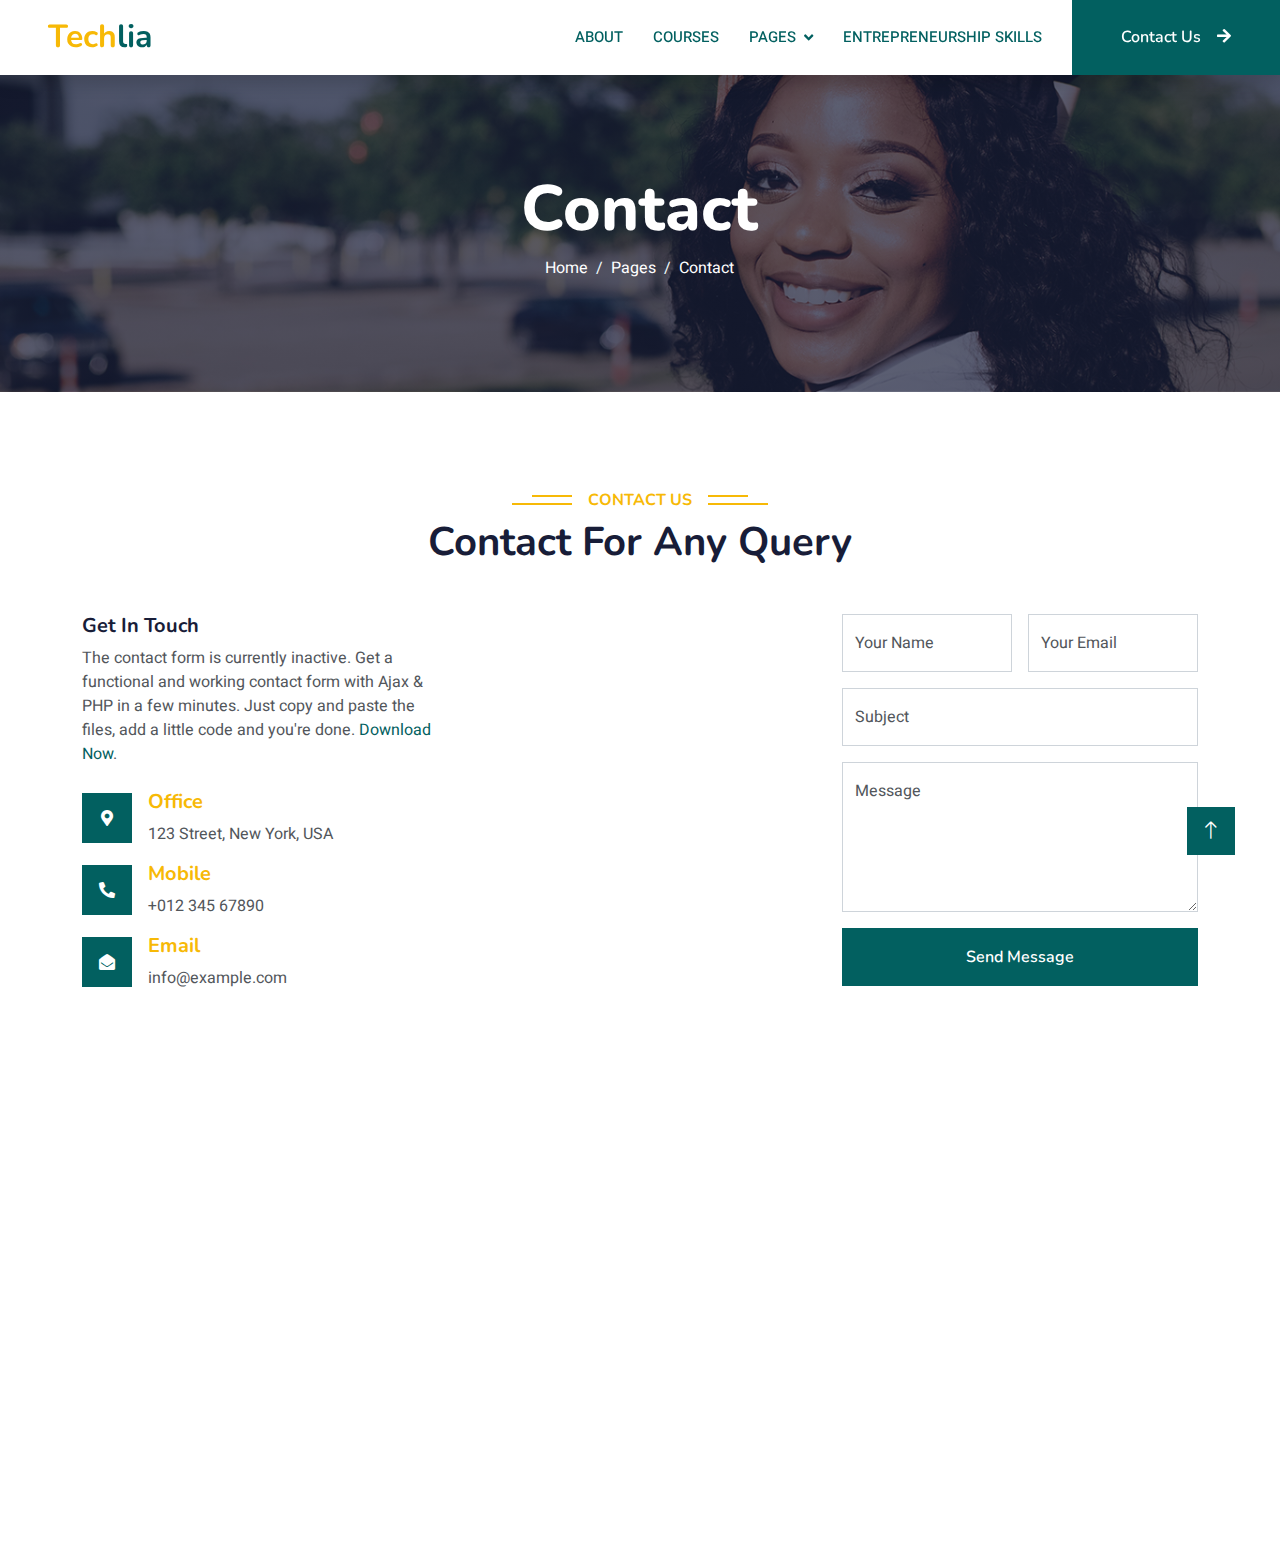
<file: contact.html>
<!DOCTYPE html>
<html lang="en">

<head>
    <meta charset="utf-8">
    <title>eLEARNING - eLearning HTML Template</title>
    <meta content="width=device-width, initial-scale=1.0" name="viewport">
    <meta content="" name="keywords">
    <meta content="" name="description">

    <!-- Favicon -->
    <link href="img/favicon.ico" rel="icon">

    <!-- Google Web Fonts -->
    <link rel="preconnect" href="https://fonts.googleapis.com">
    <link rel="preconnect" href="https://fonts.gstatic.com" crossorigin>
    <link href="https://fonts.googleapis.com/css2?family=Heebo:wght@400;500;600&family=Nunito:wght@600;700;800&display=swap" rel="stylesheet">

    <!-- Icon Font Stylesheet -->
    <link href="https://cdnjs.cloudflare.com/ajax/libs/font-awesome/5.10.0/css/all.min.css" rel="stylesheet">
    <link href="https://cdn.jsdelivr.net/npm/bootstrap-icons@1.4.1/font/bootstrap-icons.css" rel="stylesheet">

    <!-- Libraries Stylesheet -->
    <link href="lib/animate/animate.min.css" rel="stylesheet">
    <link href="lib/owlcarousel/assets/owl.carousel.min.css" rel="stylesheet">

    <!-- Customized Bootstrap Stylesheet -->
    <link href="css/bootstrap.min.css" rel="stylesheet">

    <!-- Template Stylesheet -->
    <link href="css/style.css" rel="stylesheet">
</head>

<body>
    <!-- Spinner Start -->
    <div id="spinner" class="show bg-white position-fixed translate-middle w-100 vh-100 top-50 start-50 d-flex align-items-center justify-content-center">
        <div class="spinner-border text-primary" style="width: 3rem; height: 3rem;" role="status">
            <span class="sr-only">Loading...</span>
        </div>
    </div>
    <!-- Spinner End -->


    <!-- Navbar Start -->
    <nav class="navbar navbar-expand-lg bg-white navbar-light shadow sticky-top p-0">
        <a href="index.html" class="navbar-brand d-flex align-items-center px-4 px-lg-5">
            <h2 class="m-0 text-primary">Tech<span>lia</span></h2>
        </a>
        <button type="button" class="navbar-toggler me-4" data-bs-toggle="collapse" data-bs-target="#navbarCollapse">
            <span class="navbar-toggler-icon"></span>
        </button>
        <div class="collapse navbar-collapse" id="navbarCollapse">
            <div class="navbar-nav ms-auto p-4 p-lg-0">
                <a href="about.html" class="nav-item nav-link">About</a>
                <a href="courses.html" class="nav-item nav-link">Courses</a>
                <div class="nav-item dropdown">
                    <a href="#" class="nav-link dropdown-toggle" data-bs-toggle="dropdown">Pages</a>
                    <div class="dropdown-menu fade-down m-0">
                        <a href="login.html" class="dropdown-item">Login form</a>
                        <a href="dashboard.html" class="dropdown-item">Learning Dashboard</a>
                        <a href="team.html" class="dropdown-item">Instructors</a>
                    </div>
                </div>
                <a href="skills.html" class="nav-item nav-link">Entrepreneurship skills</a>
            </div>
            <a href="contact.html" class="btn btn-primary py-4 px-lg-5 d-none d-lg-block">Contact Us<i class="fa fa-arrow-right ms-3"></i></a>
        </div>
    </nav>
    <!-- Navbar End -->


    <!-- Header Start -->
    <div class="container-fluid bg-primary py-5 mb-5 page-header">
        <div class="container py-5">
            <div class="row justify-content-center">
                <div class="col-lg-10 text-center">
                    <h1 class="display-3 text-white animated slideInDown">Contact</h1>
                    <nav aria-label="breadcrumb">
                        <ol class="breadcrumb justify-content-center">
                            <li class="breadcrumb-item"><a class="text-white" href="#">Home</a></li>
                            <li class="breadcrumb-item"><a class="text-white" href="#">Pages</a></li>
                            <li class="breadcrumb-item text-white active" aria-current="page">Contact</li>
                        </ol>
                    </nav>
                </div>
            </div>
        </div>
    </div>
    <!-- Header End -->


    <!-- Contact Start -->
    <div class="container-xxl py-5">
        <div class="container">
            <div class="text-center wow fadeInUp" data-wow-delay="0.1s">
                <h6 class="section-title bg-white text-center text-primary px-3">Contact Us</h6>
                <h1 class="mb-5">Contact For Any Query</h1>
            </div>
            <div class="row g-4">
                <div class="col-lg-4 col-md-6 wow fadeInUp" data-wow-delay="0.1s">
                    <h5>Get In Touch</h5>
                    <p class="mb-4">The contact form is currently inactive. Get a functional and working contact form with Ajax & PHP in a few minutes. Just copy and paste the files, add a little code and you're done. <a href="https://htmlcodex.com/contact-form">Download Now</a>.</p>
                    <div class="d-flex align-items-center mb-3">
                        <div class="d-flex align-items-center justify-content-center flex-shrink-0 bg-primary" style="width: 50px; height: 50px;">
                            <i class="fa fa-map-marker-alt text-white"></i>
                        </div>
                        <div class="ms-3">
                            <h5 class="text-primary">Office</h5>
                            <p class="mb-0">123 Street, New York, USA</p>
                        </div>
                    </div>
                    <div class="d-flex align-items-center mb-3">
                        <div class="d-flex align-items-center justify-content-center flex-shrink-0 bg-primary" style="width: 50px; height: 50px;">
                            <i class="fa fa-phone-alt text-white"></i>
                        </div>
                        <div class="ms-3">
                            <h5 class="text-primary">Mobile</h5>
                            <p class="mb-0">+012 345 67890</p>
                        </div>
                    </div>
                    <div class="d-flex align-items-center">
                        <div class="d-flex align-items-center justify-content-center flex-shrink-0 bg-primary" style="width: 50px; height: 50px;">
                            <i class="fa fa-envelope-open text-white"></i>
                        </div>
                        <div class="ms-3">
                            <h5 class="text-primary">Email</h5>
                            <p class="mb-0">info@example.com</p>
                        </div>
                    </div>
                </div>
                <div class="col-lg-4 col-md-6 wow fadeInUp" data-wow-delay="0.3s">
                    <iframe class="position-relative rounded w-100 h-100" src="https://www.google.com/maps/embed?pb=!1m18!1m12!1m3!1d3001156.4288297426!2d-78.01371936852176!3d42.72876761954724!2m3!1f0!2f0!3f0!3m2!1i1024!2i768!4f13.1!3m3!1m2!1s0x4ccc4bf0f123a5a9%3A0xddcfc6c1de189567!2sNew%20York%2C%20USA!5e0!3m2!1sen!2sbd!4v1603794290143!5m2!1sen!2sbd"
                        frameborder="0" style="min-height: 300px; border:0;" allowfullscreen="" aria-hidden="false" tabindex="0"></iframe>
                </div>
                <div class="col-lg-4 col-md-12 wow fadeInUp" data-wow-delay="0.5s">
                    <form>
                        <div class="row g-3">
                            <div class="col-md-6">
                                <div class="form-floating">
                                    <input type="text" class="form-control" id="name" placeholder="Your Name">
                                    <label for="name">Your Name</label>
                                </div>
                            </div>
                            <div class="col-md-6">
                                <div class="form-floating">
                                    <input type="email" class="form-control" id="email" placeholder="Your Email">
                                    <label for="email">Your Email</label>
                                </div>
                            </div>
                            <div class="col-12">
                                <div class="form-floating">
                                    <input type="text" class="form-control" id="subject" placeholder="Subject">
                                    <label for="subject">Subject</label>
                                </div>
                            </div>
                            <div class="col-12">
                                <div class="form-floating">
                                    <textarea class="form-control" placeholder="Leave a message here" id="message" style="height: 150px"></textarea>
                                    <label for="message">Message</label>
                                </div>
                            </div>
                            <div class="col-12">
                                <button class="btn btn-primary w-100 py-3" type="submit">Send Message</button>
                            </div>
                        </div>
                    </form>
                </div>
            </div>
        </div>
    </div>
    <!-- Contact End -->


    <!-- Footer Start -->
    <div class="container-fluid bg-dark text-light footer pt-5 mt-5 wow fadeIn" data-wow-delay="0.1s">
        <div class="container py-5">
            <div class="row g-5">
                <div class="col-lg-3 col-md-6">
                    <h4 class="text-white mb-3">Quick Link</h4>
                    <a class="btn btn-link" href="">About Us</a>
                    <a class="btn btn-link" href="">Contact Us</a>
                    <a class="btn btn-link" href="">Privacy Policy</a>
                    <a class="btn btn-link" href="">Terms & Condition</a>
                    <a class="btn btn-link" href="">FAQs & Help</a>
                </div>
                <div class="col-lg-3 col-md-6">
                    <h4 class="text-white mb-3">Contact</h4>
                    <p class="mb-2"><i class="fa fa-map-marker-alt me-3"></i>123 Street, New York, USA</p>
                    <p class="mb-2"><i class="fa fa-phone-alt me-3"></i>+012 345 67890</p>
                    <p class="mb-2"><i class="fa fa-envelope me-3"></i>info@example.com</p>
                    <div class="d-flex pt-2">
                        <a class="btn btn-outline-light btn-social" href=""><i class="fab fa-twitter"></i></a>
                        <a class="btn btn-outline-light btn-social" href=""><i class="fab fa-facebook-f"></i></a>
                        <a class="btn btn-outline-light btn-social" href=""><i class="fab fa-youtube"></i></a>
                        <a class="btn btn-outline-light btn-social" href=""><i class="fab fa-linkedin-in"></i></a>
                    </div>
                </div>
                <div class="col-lg-3 col-md-6">
                    <h4 class="text-white mb-3">Gallery</h4>
                    <div class="row g-2 pt-2">
                        <div class="col-4">
                            <img class="img-fluid bg-light p-1" src="img/course-1.jpg" alt="">
                        </div>
                        <div class="col-4">
                            <img class="img-fluid bg-light p-1" src="img/course-2.jpg" alt="">
                        </div>
                        <div class="col-4">
                            <img class="img-fluid bg-light p-1" src="img/course-3.jpg" alt="">
                        </div>
                        <div class="col-4">
                            <img class="img-fluid bg-light p-1" src="img/course-2.jpg" alt="">
                        </div>
                        <div class="col-4">
                            <img class="img-fluid bg-light p-1" src="img/course-3.jpg" alt="">
                        </div>
                        <div class="col-4">
                            <img class="img-fluid bg-light p-1" src="img/course-1.jpg" alt="">
                        </div>
                    </div>
                </div>
                <div class="col-lg-3 col-md-6">
                    <h4 class="text-white mb-3">Newsletter</h4>
                    <p>Dolor amet sit justo amet elitr clita ipsum elitr est.</p>
                    <div class="position-relative mx-auto" style="max-width: 400px;">
                        <input class="form-control border-0 w-100 py-3 ps-4 pe-5" type="text" placeholder="Your email">
                        <button type="button" class="btn btn-primary py-2 position-absolute top-0 end-0 mt-2 me-2">SignUp</button>
                    </div>
                </div>
            </div>
        </div>
        <div class="container">
            <div class="copyright">
                <div class="row">
                    <div class="col-md-6 text-center text-md-start mb-3 mb-md-0">
                        &copy; <a class="border-bottom" href="#">Your Site Name</a>, All Right Reserved.

                        <!--/*** This template is free as long as you keep the footer author’s credit link/attribution link/backlink. If you'd like to use the template without the footer author’s credit link/attribution link/backlink, you can purchase the Credit Removal License from "https://htmlcodex.com/credit-removal". Thank you for your support. ***/-->
                        Designed By <a class="border-bottom" href="https://htmlcodex.com">HTML Codex</a><br><br> Distributed By <a class="border-bottom" href="https://themewagon.com">ThemeWagon</a>
                    </div>
                    <div class="col-md-6 text-center text-md-end">
                        <div class="footer-menu">
                            <a href="">Home</a>
                            <a href="">Cookies</a>
                            <a href="">Help</a>
                            <a href="">FQAs</a>
                        </div>
                    </div>
                </div>
            </div>
        </div>
    </div>
    <!-- Footer End -->


    <!-- Back to Top -->
    <a href="#" class="btn btn-lg btn-primary btn-lg-square back-to-top"><i class="bi bi-arrow-up"></i></a>


    <!-- JavaScript Libraries -->
    <script src="https://code.jquery.com/jquery-3.4.1.min.js"></script>
    <script src="https://cdn.jsdelivr.net/npm/bootstrap@5.0.0/dist/js/bootstrap.bundle.min.js"></script>
    <script src="lib/wow/wow.min.js"></script>
    <script src="lib/easing/easing.min.js"></script>
    <script src="lib/waypoints/waypoints.min.js"></script>
    <script src="lib/owlcarousel/owl.carousel.min.js"></script>

    <!-- Template Javascript -->
    <script src="js/main.js"></script>
</body>

</html>
</file>
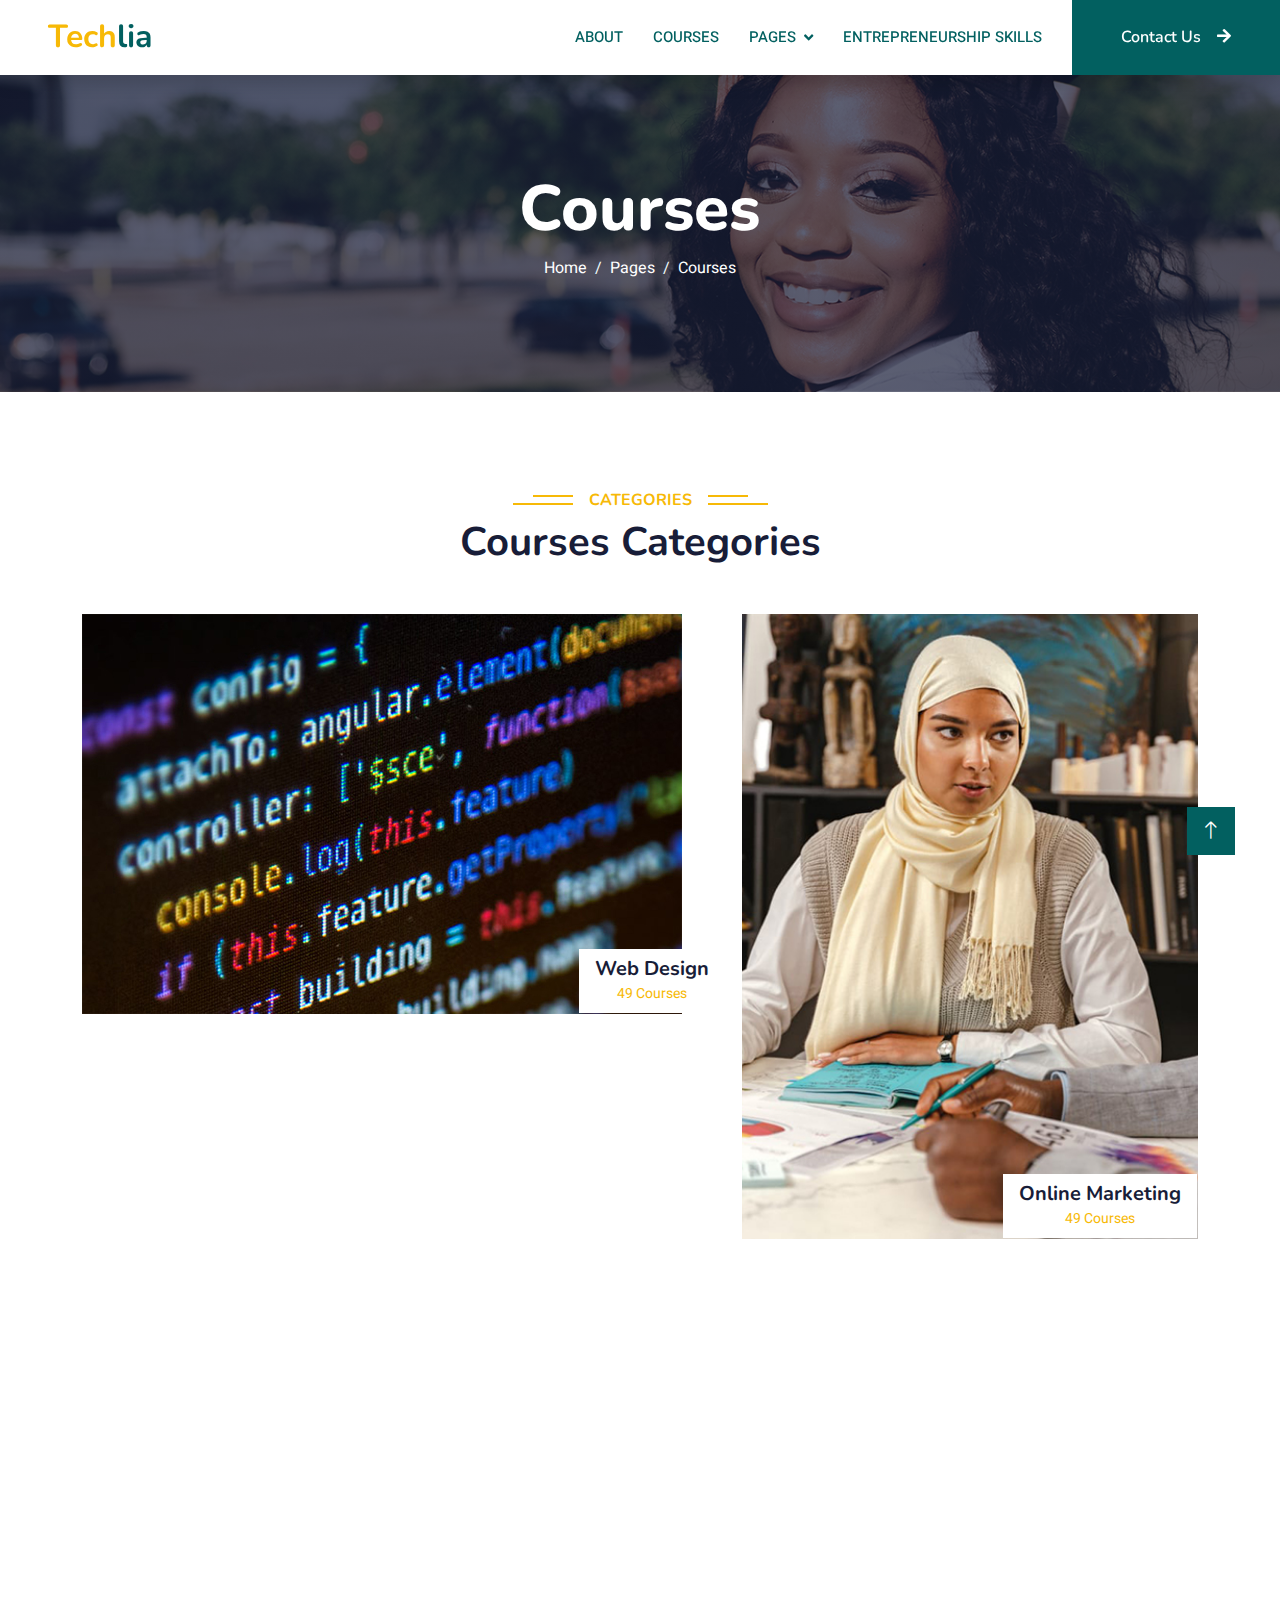
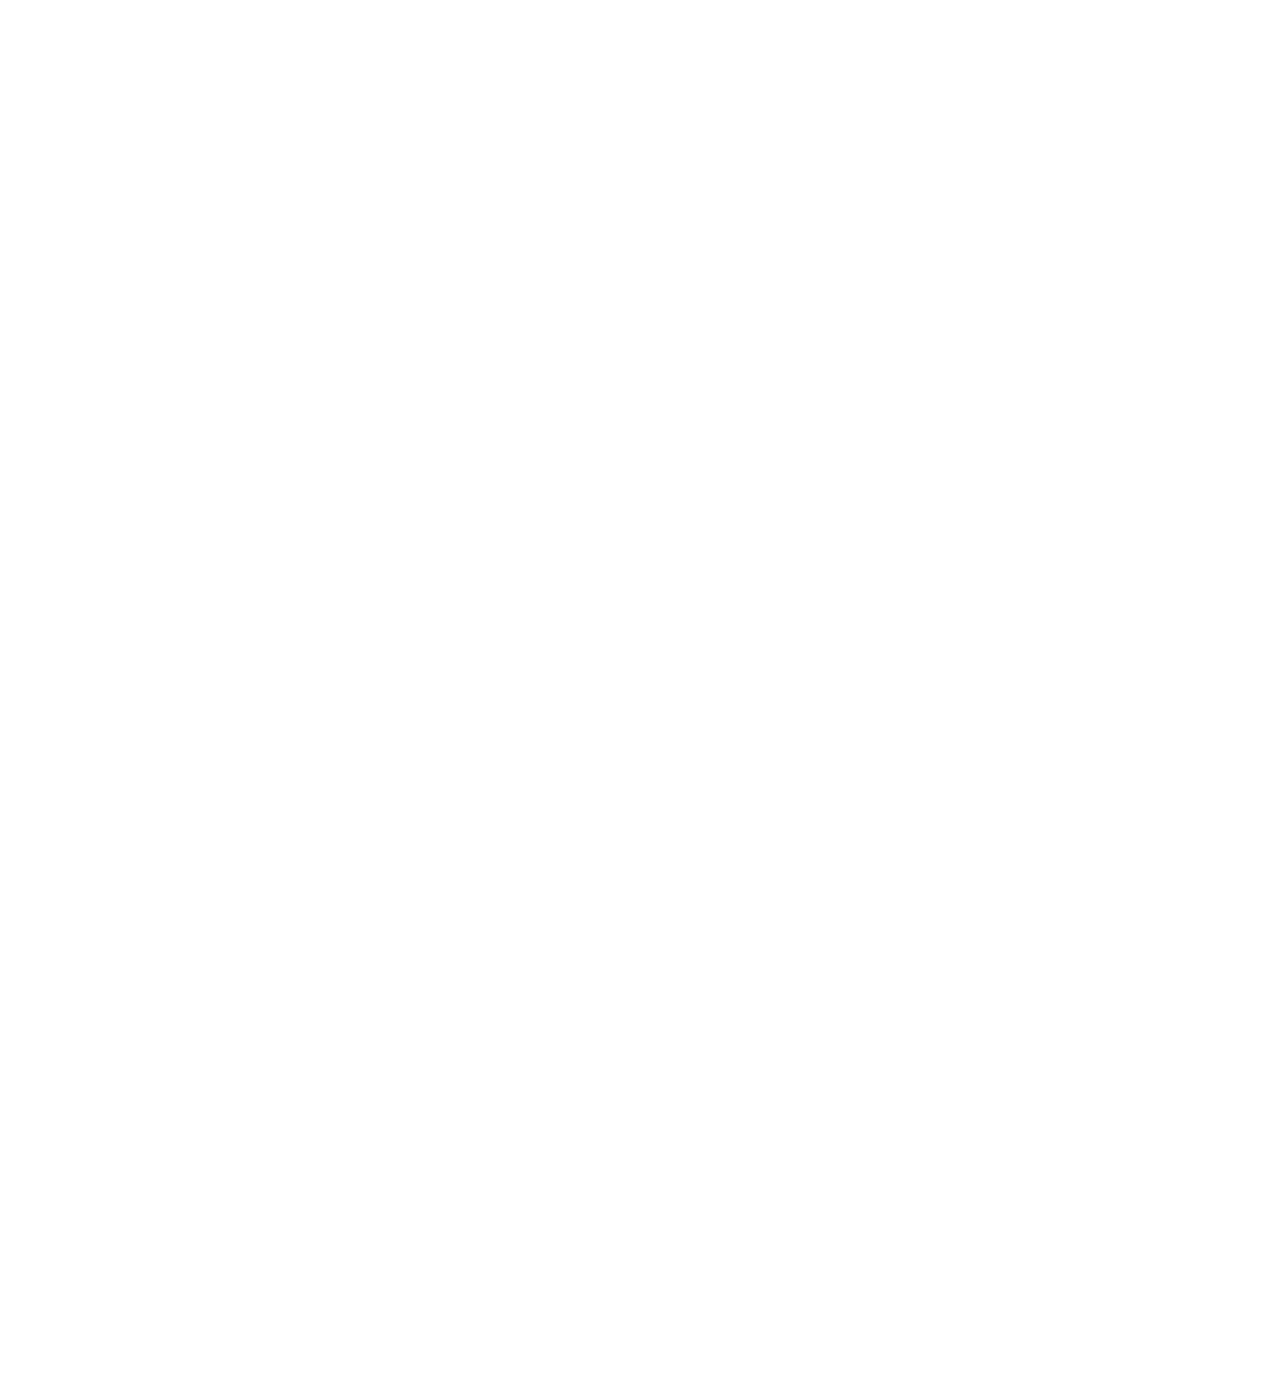
<file: courses.html>
<!DOCTYPE html>
<html lang="en">

<head>
    <meta charset="utf-8">
    <title>eLEARNING - eLearning HTML Template</title>
    <meta content="width=device-width, initial-scale=1.0" name="viewport">
    <meta content="" name="keywords">
    <meta content="" name="description">

    <!-- Favicon -->
    <link href="img/favicon.ico" rel="icon">

    <!-- Google Web Fonts -->
    <link rel="preconnect" href="https://fonts.googleapis.com">
    <link rel="preconnect" href="https://fonts.gstatic.com" crossorigin>
    <link href="https://fonts.googleapis.com/css2?family=Heebo:wght@400;500;600&family=Nunito:wght@600;700;800&display=swap" rel="stylesheet">

    <!-- Icon Font Stylesheet -->
    <link href="https://cdnjs.cloudflare.com/ajax/libs/font-awesome/5.10.0/css/all.min.css" rel="stylesheet">
    <link href="https://cdn.jsdelivr.net/npm/bootstrap-icons@1.4.1/font/bootstrap-icons.css" rel="stylesheet">

    <!-- Libraries Stylesheet -->
    <link href="lib/animate/animate.min.css" rel="stylesheet">
    <link href="lib/owlcarousel/assets/owl.carousel.min.css" rel="stylesheet">

    <!-- Customized Bootstrap Stylesheet -->
    <link href="css/bootstrap.min.css" rel="stylesheet">

    <!-- Template Stylesheet -->
    <link href="css/style.css" rel="stylesheet">
</head>

<body>
    <!-- Spinner Start -->
    <div id="spinner" class="show bg-white position-fixed translate-middle w-100 vh-100 top-50 start-50 d-flex align-items-center justify-content-center">
        <div class="spinner-border text-primary" style="width: 3rem; height: 3rem;" role="status">
            <span class="sr-only">Loading...</span>
        </div>
    </div>
    <!-- Spinner End -->


    <!-- Navbar Start -->
    <nav class="navbar navbar-expand-lg bg-white navbar-light shadow sticky-top p-0">
        <a href="index.html" class="navbar-brand d-flex align-items-center px-4 px-lg-5">
            <h2 class="m-0 text-primary">Tech<span>lia</span></h2>
        </a>
        <button type="button" class="navbar-toggler me-4" data-bs-toggle="collapse" data-bs-target="#navbarCollapse">
            <span class="navbar-toggler-icon"></span>
        </button>
        <div class="collapse navbar-collapse" id="navbarCollapse">
            <div class="navbar-nav ms-auto p-4 p-lg-0">
                <a href="about.html" class="nav-item nav-link">About</a>
                <a href="courses.html" class="nav-item nav-link">Courses</a>
                <div class="nav-item dropdown">
                    <a href="#" class="nav-link dropdown-toggle" data-bs-toggle="dropdown">Pages</a>
                    <div class="dropdown-menu fade-down m-0">
                        <a href="login.html" class="dropdown-item">Login form</a>
                        <a href="dashboard.html" class="dropdown-item">Learning Dashboard</a>
                        <a href="team.html" class="dropdown-item">Instructors</a>
                    </div>
                </div>
                <a href="skills.html" class="nav-item nav-link">Entrepreneurship skills</a>
            </div>
            <a href="contact.html" class="btn btn-primary py-4 px-lg-5 d-none d-lg-block">Contact Us<i class="fa fa-arrow-right ms-3"></i></a>
        </div>
    </nav>
    <!-- Navbar End -->


    <!-- Header Start -->
    <div class="container-fluid bg-primary py-5 mb-5 page-header">
        <div class="container py-5">
            <div class="row justify-content-center">
                <div class="col-lg-10 text-center">
                    <h1 class="display-3 text-white animated slideInDown">Courses</h1>
                    <nav aria-label="breadcrumb">
                        <ol class="breadcrumb justify-content-center">
                            <li class="breadcrumb-item"><a class="text-white" href="#">Home</a></li>
                            <li class="breadcrumb-item"><a class="text-white" href="#">Pages</a></li>
                            <li class="breadcrumb-item text-white active" aria-current="page">Courses</li>
                        </ol>
                    </nav>
                </div>
            </div>
        </div>
    </div>
    <!-- Header End -->


    <!-- Categories Start -->
    <div class="container-xxl py-5 category">
        <div class="container">
            <div class="text-center wow fadeInUp" data-wow-delay="0.1s">
                <h6 class="section-title bg-white text-center text-primary px-3">Categories</h6>
                <h1 class="mb-5">Courses Categories</h1>
            </div>
            <div class="row g-3">
                <div class="col-lg-7 col-md-6">
                    <div class="row g-3">
                        <div class="col-lg-12 col-md-12 wow zoomIn" data-wow-delay="0.1s">
                            <a class="position-relative d-block overflow-hidden" href="">
                                <img class="img-fluid" src="img/cat-1.jpg" alt="">
                                <div class="bg-white text-center position-absolute bottom-0 end-0 py-2 px-3" style="margin: 1px;">
                                    <h5 class="m-0">Web Design</h5>
                                    <small class="text-primary">49 Courses</small>
                                </div>
                            </a>
                        </div>
                        <div class="col-lg-6 col-md-12 wow zoomIn" data-wow-delay="0.3s">
                            <a class="position-relative d-block overflow-hidden" href="">
                                <img class="img-fluid" src="img/cat-2.jpg" alt="">
                                <div class="bg-white text-center position-absolute bottom-0 end-0 py-2 px-3" style="margin: 1px;">
                                    <h5 class="m-0">Graphic Design</h5>
                                    <small class="text-primary">49 Courses</small>
                                </div>
                            </a>
                        </div>
                        <div class="col-lg-6 col-md-12 wow zoomIn" data-wow-delay="0.5s">
                            <a class="position-relative d-block overflow-hidden" href="">
                                <img class="img-fluid" src="img/cat-3.jpg" alt="">
                                <div class="bg-white text-center position-absolute bottom-0 end-0 py-2 px-3" style="margin: 1px;">
                                    <h5 class="m-0">Video Editing</h5>
                                    <small class="text-primary">49 Courses</small>
                                </div>
                            </a>
                        </div>
                    </div>
                </div>
                <div class="col-lg-5 col-md-6 wow zoomIn" data-wow-delay="0.7s" style="min-height: 350px;">
                    <a class="position-relative d-block h-100 overflow-hidden" href="">
                        <img class="img-fluid position-absolute w-100 h-100" src="img/cat-4.jpg" alt="" style="object-fit: cover;">
                        <div class="bg-white text-center position-absolute bottom-0 end-0 py-2 px-3" style="margin:  1px;">
                            <h5 class="m-0">Online Marketing</h5>
                            <small class="text-primary">49 Courses</small>
                        </div>
                    </a>
                </div>
            </div>
        </div>
    </div>
    <!-- Categories Start -->


    <!-- Courses Start -->
    <div class="container-xxl py-5">
        <div class="container">
            <div class="text-center wow fadeInUp" data-wow-delay="0.1s">
                <h6 class="section-title bg-white text-center text-primary px-3">Courses</h6>
                <h1 class="mb-5">Popular Courses</h1>
            </div>
            <div class="row g-4 justify-content-center">
                <div class="col-lg-4 col-md-6 wow fadeInUp" data-wow-delay="0.1s">
                    <div class="course-item bg-light">
                        <div class="position-relative overflow-hidden">
                            <img class="img-fluid" src="img/course-1.jpg" alt="">
                            <div class="w-100 d-flex justify-content-center position-absolute bottom-0 start-0 mb-4">
                                <a href="#" class="flex-shrink-0 btn btn-sm btn-primary px-3 border-end" style="border-radius: 30px 0 0 30px;">Read More</a>
                                <a href="#" class="flex-shrink-0 btn btn-sm btn-primary px-3" style="border-radius: 0 30px 30px 0;">Join Now</a>
                            </div>
                        </div>
                        <div class="text-center p-4 pb-0">
                            <h3 class="mb-0">$149.00</h3>
                            <div class="mb-3">
                                <small class="fa fa-star text-primary"></small>
                                <small class="fa fa-star text-primary"></small>
                                <small class="fa fa-star text-primary"></small>
                                <small class="fa fa-star text-primary"></small>
                                <small class="fa fa-star text-primary"></small>
                                <small>(123)</small>
                            </div>
                            <h5 class="mb-4">Web Design & Development Course for Beginners</h5>
                        </div>
                        <div class="d-flex border-top">
                            <small class="flex-fill text-center border-end py-2"><i class="fa fa-user-tie text-primary me-2"></i>John Doe</small>
                            <small class="flex-fill text-center border-end py-2"><i class="fa fa-clock text-primary me-2"></i>1.49 Hrs</small>
                            <small class="flex-fill text-center py-2"><i class="fa fa-user text-primary me-2"></i>30 Students</small>
                        </div>
                    </div>
                </div>
                <div class="col-lg-4 col-md-6 wow fadeInUp" data-wow-delay="0.3s">
                    <div class="course-item bg-light">
                        <div class="position-relative overflow-hidden">
                            <img class="img-fluid" src="img/course-2.jpg" alt="">
                            <div class="w-100 d-flex justify-content-center position-absolute bottom-0 start-0 mb-4">
                                <a href="#" class="flex-shrink-0 btn btn-sm btn-primary px-3 border-end" style="border-radius: 30px 0 0 30px;">Read More</a>
                                <a href="#" class="flex-shrink-0 btn btn-sm btn-primary px-3" style="border-radius: 0 30px 30px 0;">Join Now</a>
                            </div>
                        </div>
                        <div class="text-center p-4 pb-0">
                            <h3 class="mb-0">$149.00</h3>
                            <div class="mb-3">
                                <small class="fa fa-star text-primary"></small>
                                <small class="fa fa-star text-primary"></small>
                                <small class="fa fa-star text-primary"></small>
                                <small class="fa fa-star text-primary"></small>
                                <small class="fa fa-star text-primary"></small>
                                <small>(123)</small>
                            </div>
                            <h5 class="mb-4">Web Design & Development Course for Beginners</h5>
                        </div>
                        <div class="d-flex border-top">
                            <small class="flex-fill text-center border-end py-2"><i class="fa fa-user-tie text-primary me-2"></i>John Doe</small>
                            <small class="flex-fill text-center border-end py-2"><i class="fa fa-clock text-primary me-2"></i>1.49 Hrs</small>
                            <small class="flex-fill text-center py-2"><i class="fa fa-user text-primary me-2"></i>30 Students</small>
                        </div>
                    </div>
                </div>
                <div class="col-lg-4 col-md-6 wow fadeInUp" data-wow-delay="0.5s">
                    <div class="course-item bg-light">
                        <div class="position-relative overflow-hidden">
                            <img class="img-fluid" src="img/course-3.jpg" alt="">
                            <div class="w-100 d-flex justify-content-center position-absolute bottom-0 start-0 mb-4">
                                <a href="#" class="flex-shrink-0 btn btn-sm btn-primary px-3 border-end" style="border-radius: 30px 0 0 30px;">Read More</a>
                                <a href="#" class="flex-shrink-0 btn btn-sm btn-primary px-3" style="border-radius: 0 30px 30px 0;">Join Now</a>
                            </div>
                        </div>
                        <div class="text-center p-4 pb-0">
                            <h3 class="mb-0">$149.00</h3>
                            <div class="mb-3">
                                <small class="fa fa-star text-primary"></small>
                                <small class="fa fa-star text-primary"></small>
                                <small class="fa fa-star text-primary"></small>
                                <small class="fa fa-star text-primary"></small>
                                <small class="fa fa-star text-primary"></small>
                                <small>(123)</small>
                            </div>
                            <h5 class="mb-4">Web Design & Development Course for Beginners</h5>
                        </div>
                        <div class="d-flex border-top">
                            <small class="flex-fill text-center border-end py-2"><i class="fa fa-user-tie text-primary me-2"></i>John Doe</small>
                            <small class="flex-fill text-center border-end py-2"><i class="fa fa-clock text-primary me-2"></i>1.49 Hrs</small>
                            <small class="flex-fill text-center py-2"><i class="fa fa-user text-primary me-2"></i>30 Students</small>
                        </div>
                    </div>
                </div>
            </div>
        </div>
    </div>
    <!-- Courses End -->


    <!-- Testimonial Start -->
    <div class="container-xxl py-5 wow fadeInUp" data-wow-delay="0.1s">
        <div class="container">
            <div class="text-center">
                <h6 class="section-title bg-white text-center text-primary px-3">Testimonial</h6>
                <h1 class="mb-5">Our Students Say!</h1>
            </div>
            <div class="owl-carousel testimonial-carousel position-relative">
                <div class="testimonial-item text-center">
                    <img class="border rounded-circle p-2 mx-auto mb-3" src="img/testimonial-1.jpg" style="width: 80px; height: 80px;">
                    <h5 class="mb-0">Client Name</h5>
                    <p>Profession</p>
                    <div class="testimonial-text bg-light text-center p-4">
                        <p class="mb-0">Tempor erat elitr rebum at clita. Diam dolor diam ipsum sit diam amet diam et eos. Clita erat ipsum et lorem et sit.</p>
                    </div>
                </div>
                <div class="testimonial-item text-center">
                    <img class="border rounded-circle p-2 mx-auto mb-3" src="img/testimonial-2.jpg" style="width: 80px; height: 80px;">
                    <h5 class="mb-0">Client Name</h5>
                    <p>Profession</p>
                    <div class="testimonial-text bg-light text-center p-4">
                        <p class="mb-0">Tempor erat elitr rebum at clita. Diam dolor diam ipsum sit diam amet diam et eos. Clita erat ipsum et lorem et sit.</p>
                    </div>
                </div>
                <div class="testimonial-item text-center">
                    <img class="border rounded-circle p-2 mx-auto mb-3" src="img/testimonial-3.jpg" style="width: 80px; height: 80px;">
                    <h5 class="mb-0">Client Name</h5>
                    <p>Profession</p>
                    <div class="testimonial-text bg-light text-center p-4">
                        <p class="mb-0">Tempor erat elitr rebum at clita. Diam dolor diam ipsum sit diam amet diam et eos. Clita erat ipsum et lorem et sit.</p>
                    </div>
                </div>
                <div class="testimonial-item text-center">
                    <img class="border rounded-circle p-2 mx-auto mb-3" src="img/testimonial-4.jpg" style="width: 80px; height: 80px;">
                    <h5 class="mb-0">Client Name</h5>
                    <p>Profession</p>
                    <div class="testimonial-text bg-light text-center p-4">
                        <p class="mb-0">Tempor erat elitr rebum at clita. Diam dolor diam ipsum sit diam amet diam et eos. Clita erat ipsum et lorem et sit.</p>
                    </div>
                </div>
            </div>
        </div>
    </div>
    <!-- Testimonial End -->


    <!-- Footer Start -->
    <div class="container-fluid bg-dark text-light footer pt-5 mt-5 wow fadeIn" data-wow-delay="0.1s">
        <div class="container py-5">
            <div class="row g-5">
                <div class="col-lg-3 col-md-6">
                    <h4 class="text-white mb-3">Quick Link</h4>
                    <a class="btn btn-link" href="">About Us</a>
                    <a class="btn btn-link" href="">Contact Us</a>
                    <a class="btn btn-link" href="">Privacy Policy</a>
                    <a class="btn btn-link" href="">Terms & Condition</a>
                    <a class="btn btn-link" href="">FAQs & Help</a>
                </div>
                <div class="col-lg-3 col-md-6">
                    <h4 class="text-white mb-3">Contact</h4>
                    <p class="mb-2"><i class="fa fa-map-marker-alt me-3"></i>123 Street, New York, USA</p>
                    <p class="mb-2"><i class="fa fa-phone-alt me-3"></i>+012 345 67890</p>
                    <p class="mb-2"><i class="fa fa-envelope me-3"></i>info@example.com</p>
                    <div class="d-flex pt-2">
                        <a class="btn btn-outline-light btn-social" href=""><i class="fab fa-twitter"></i></a>
                        <a class="btn btn-outline-light btn-social" href=""><i class="fab fa-facebook-f"></i></a>
                        <a class="btn btn-outline-light btn-social" href=""><i class="fab fa-youtube"></i></a>
                        <a class="btn btn-outline-light btn-social" href=""><i class="fab fa-linkedin-in"></i></a>
                    </div>
                </div>
                <div class="col-lg-3 col-md-6">
                    <h4 class="text-white mb-3">Gallery</h4>
                    <div class="row g-2 pt-2">
                        <div class="col-4">
                            <img class="img-fluid bg-light p-1" src="img/course-1.jpg" alt="">
                        </div>
                        <div class="col-4">
                            <img class="img-fluid bg-light p-1" src="img/course-2.jpg" alt="">
                        </div>
                        <div class="col-4">
                            <img class="img-fluid bg-light p-1" src="img/course-3.jpg" alt="">
                        </div>
                        <div class="col-4">
                            <img class="img-fluid bg-light p-1" src="img/course-2.jpg" alt="">
                        </div>
                        <div class="col-4">
                            <img class="img-fluid bg-light p-1" src="img/course-3.jpg" alt="">
                        </div>
                        <div class="col-4">
                            <img class="img-fluid bg-light p-1" src="img/course-1.jpg" alt="">
                        </div>
                    </div>
                </div>
                <div class="col-lg-3 col-md-6">
                    <h4 class="text-white mb-3">Newsletter</h4>
                    <p>Dolor amet sit justo amet elitr clita ipsum elitr est.</p>
                    <div class="position-relative mx-auto" style="max-width: 400px;">
                        <input class="form-control border-0 w-100 py-3 ps-4 pe-5" type="text" placeholder="Your email">
                        <button type="button" class="btn btn-primary py-2 position-absolute top-0 end-0 mt-2 me-2">SignUp</button>
                    </div>
                </div>
            </div>
        </div>
        <div class="container">
            <div class="copyright">
                <div class="row">
                    <div class="col-md-6 text-center text-md-start mb-3 mb-md-0">
                        &copy; <a class="border-bottom" href="#">Your Site Name</a>, All Right Reserved.

                        <!--/*** This template is free as long as you keep the footer author’s credit link/attribution link/backlink. If you'd like to use the template without the footer author’s credit link/attribution link/backlink, you can purchase the Credit Removal License from "https://htmlcodex.com/credit-removal". Thank you for your support. ***/-->
                        Designed By <a class="border-bottom" href="https://htmlcodex.com">HTML Codex</a><br><br> Distributed By <a class="border-bottom" href="https://themewagon.com">ThemeWagon</a>
                    </div>
                    <div class="col-md-6 text-center text-md-end">
                        <div class="footer-menu">
                            <a href="">Home</a>
                            <a href="">Cookies</a>
                            <a href="">Help</a>
                            <a href="">FQAs</a>
                        </div>
                    </div>
                </div>
            </div>
        </div>
    </div>
    <!-- Footer End -->


    <!-- Back to Top -->
    <a href="#" class="btn btn-lg btn-primary btn-lg-square back-to-top"><i class="bi bi-arrow-up"></i></a>


    <!-- JavaScript Libraries -->
    <script src="https://code.jquery.com/jquery-3.4.1.min.js"></script>
    <script src="https://cdn.jsdelivr.net/npm/bootstrap@5.0.0/dist/js/bootstrap.bundle.min.js"></script>
    <script src="lib/wow/wow.min.js"></script>
    <script src="lib/easing/easing.min.js"></script>
    <script src="lib/waypoints/waypoints.min.js"></script>
    <script src="lib/owlcarousel/owl.carousel.min.js"></script>

    <!-- Template Javascript -->
    <script src="js/main.js"></script>
</body>

</html>
</file>
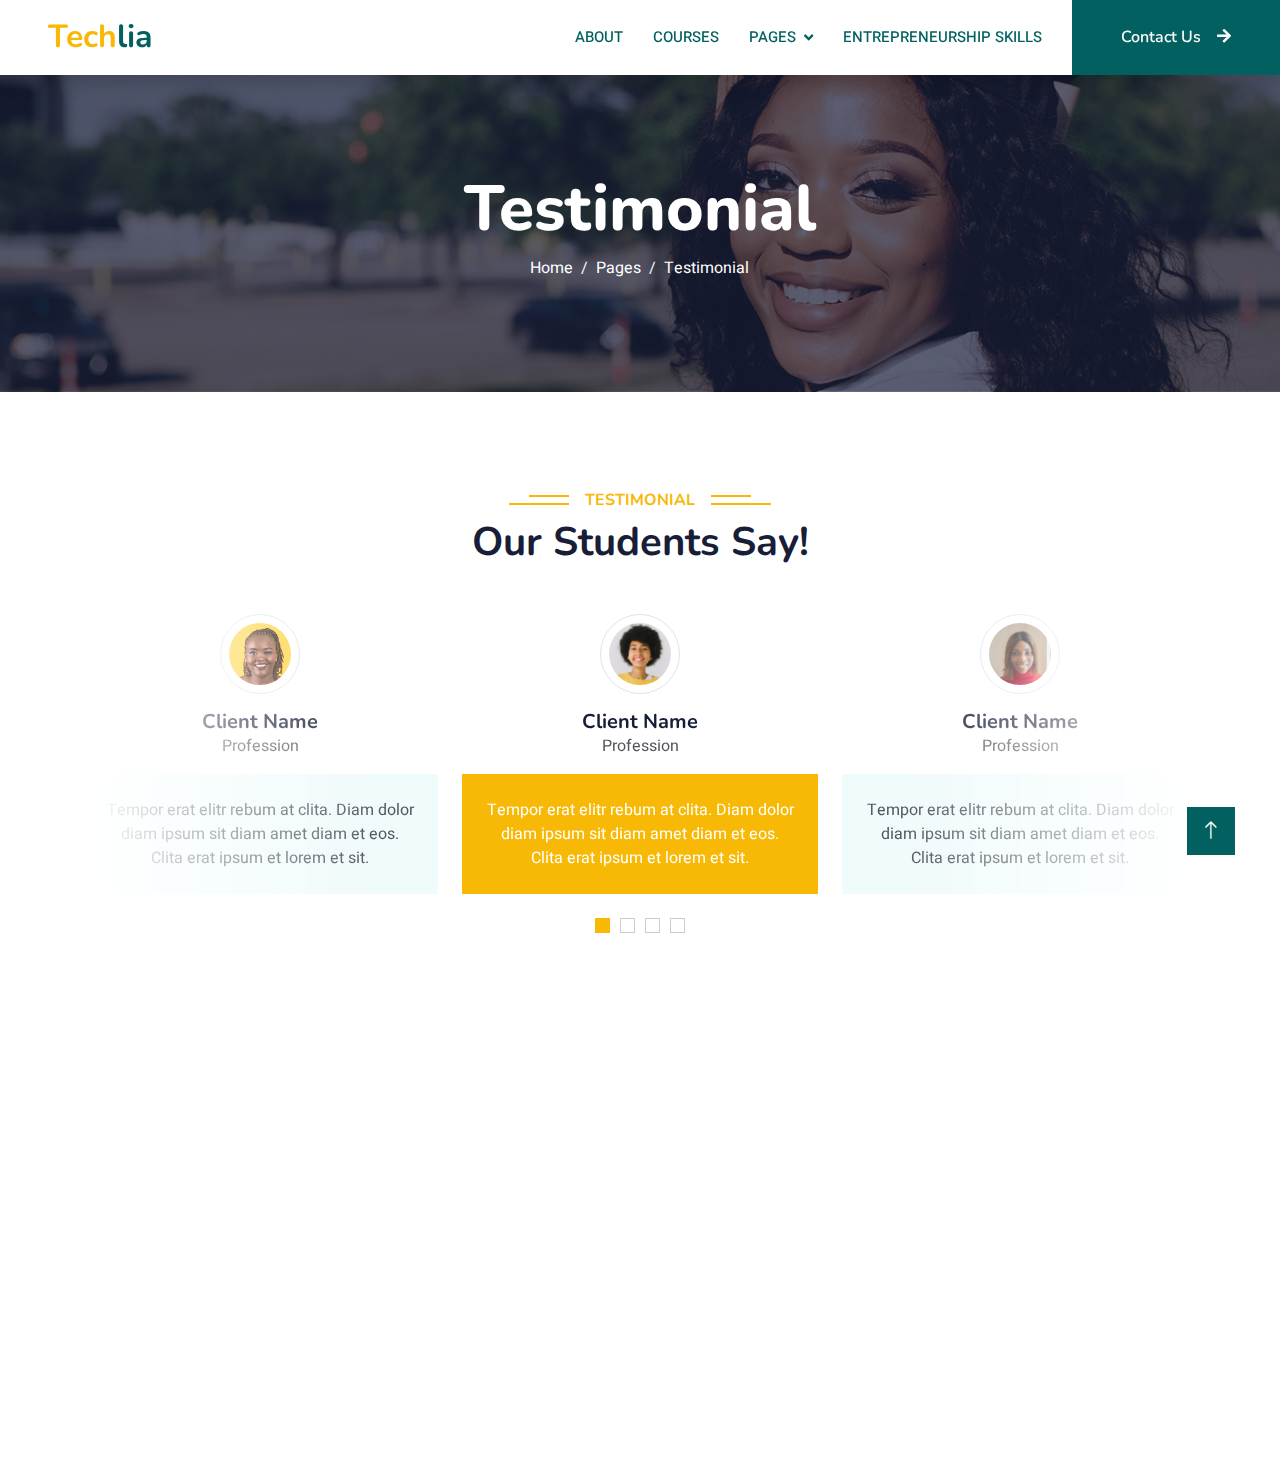
<file: dashboard.html>
<!DOCTYPE html>
<html lang="en">

<head>
    <meta charset="utf-8">
    <title>eLEARNING - eLearning HTML Template</title>
    <meta content="width=device-width, initial-scale=1.0" name="viewport">
    <meta content="" name="keywords">
    <meta content="" name="description">

    <!-- Favicon -->
    <link href="img/favicon.ico" rel="icon">

    <!-- Google Web Fonts -->
    <link rel="preconnect" href="https://fonts.googleapis.com">
    <link rel="preconnect" href="https://fonts.gstatic.com" crossorigin>
    <link href="https://fonts.googleapis.com/css2?family=Heebo:wght@400;500;600&family=Nunito:wght@600;700;800&display=swap" rel="stylesheet">

    <!-- Icon Font Stylesheet -->
    <link href="https://cdnjs.cloudflare.com/ajax/libs/font-awesome/5.10.0/css/all.min.css" rel="stylesheet">
    <link href="https://cdn.jsdelivr.net/npm/bootstrap-icons@1.4.1/font/bootstrap-icons.css" rel="stylesheet">

    <!-- Libraries Stylesheet -->
    <link href="lib/animate/animate.min.css" rel="stylesheet">
    <link href="lib/owlcarousel/assets/owl.carousel.min.css" rel="stylesheet">

    <!-- Customized Bootstrap Stylesheet -->
    <link href="css/bootstrap.min.css" rel="stylesheet">

    <!-- Template Stylesheet -->
    <link href="css/style.css" rel="stylesheet">
</head>

<body>
    <!-- Spinner Start -->
    <div id="spinner" class="show bg-white position-fixed translate-middle w-100 vh-100 top-50 start-50 d-flex align-items-center justify-content-center">
        <div class="spinner-border text-primary" style="width: 3rem; height: 3rem;" role="status">
            <span class="sr-only">Loading...</span>
        </div>
    </div>
    <!-- Spinner End -->


    <!-- Navbar Start -->
    <nav class="navbar navbar-expand-lg bg-white navbar-light shadow sticky-top p-0">
        <a href="index.html" class="navbar-brand d-flex align-items-center px-4 px-lg-5">
            <h2 class="m-0 text-primary">Tech<span>lia</span></h2>
        </a>
        <button type="button" class="navbar-toggler me-4" data-bs-toggle="collapse" data-bs-target="#navbarCollapse">
            <span class="navbar-toggler-icon"></span>
        </button>
        <div class="collapse navbar-collapse" id="navbarCollapse">
            <div class="navbar-nav ms-auto p-4 p-lg-0">
                <a href="about.html" class="nav-item nav-link">About</a>
                <a href="courses.html" class="nav-item nav-link">Courses</a>
                <div class="nav-item dropdown">
                    <a href="#" class="nav-link dropdown-toggle" data-bs-toggle="dropdown">Pages</a>
                    <div class="dropdown-menu fade-down m-0">
                        <a href="login.html" class="dropdown-item">Login form</a>
                        <a href="dashboard.html" class="dropdown-item">Learning Dashboard</a>
                        <a href="team.html" class="dropdown-item">Instructors</a>
                    </div>
                </div>
                <a href="skills.html" class="nav-item nav-link">Entrepreneurship skills</a>
            </div>
            <a href="contact.html" class="btn btn-primary py-4 px-lg-5 d-none d-lg-block">Contact Us<i class="fa fa-arrow-right ms-3"></i></a>
        </div>
    </nav>
    <!-- Navbar End -->


    <!-- Header Start -->
    <div class="container-fluid bg-primary py-5 mb-5 page-header">
        <div class="container py-5">
            <div class="row justify-content-center">
                <div class="col-lg-10 text-center">
                    <h1 class="display-3 text-white animated slideInDown">Testimonial</h1>
                    <nav aria-label="breadcrumb">
                        <ol class="breadcrumb justify-content-center">
                            <li class="breadcrumb-item"><a class="text-white" href="#">Home</a></li>
                            <li class="breadcrumb-item"><a class="text-white" href="#">Pages</a></li>
                            <li class="breadcrumb-item text-white active" aria-current="page">Testimonial</li>
                        </ol>
                    </nav>
                </div>
            </div>
        </div>
    </div>
    <!-- Header End -->


    <!-- Testimonial Start -->
    <div class="container-xxl py-5 wow fadeInUp" data-wow-delay="0.1s">
        <div class="container">
            <div class="text-center">
                <h6 class="section-title bg-white text-center text-primary px-3">Testimonial</h6>
                <h1 class="mb-5">Our Students Say!</h1>
            </div>
            <div class="owl-carousel testimonial-carousel position-relative">
                <div class="testimonial-item text-center">
                    <img class="border rounded-circle p-2 mx-auto mb-3" src="img/testimonial-1.jpg" style="width: 80px; height: 80px;">
                    <h5 class="mb-0">Client Name</h5>
                    <p>Profession</p>
                    <div class="testimonial-text bg-light text-center p-4">
                        <p class="mb-0">Tempor erat elitr rebum at clita. Diam dolor diam ipsum sit diam amet diam et eos. Clita erat ipsum et lorem et sit.</p>
                    </div>
                </div>
                <div class="testimonial-item text-center">
                    <img class="border rounded-circle p-2 mx-auto mb-3" src="img/testimonial-2.jpg" style="width: 80px; height: 80px;">
                    <h5 class="mb-0">Client Name</h5>
                    <p>Profession</p>
                    <div class="testimonial-text bg-light text-center p-4">
                        <p class="mb-0">Tempor erat elitr rebum at clita. Diam dolor diam ipsum sit diam amet diam et eos. Clita erat ipsum et lorem et sit.</p>
                    </div>
                </div>
                <div class="testimonial-item text-center">
                    <img class="border rounded-circle p-2 mx-auto mb-3" src="img/testimonial-3.jpg" style="width: 80px; height: 80px;">
                    <h5 class="mb-0">Client Name</h5>
                    <p>Profession</p>
                    <div class="testimonial-text bg-light text-center p-4">
                        <p class="mb-0">Tempor erat elitr rebum at clita. Diam dolor diam ipsum sit diam amet diam et eos. Clita erat ipsum et lorem et sit.</p>
                    </div>
                </div>
                <div class="testimonial-item text-center">
                    <img class="border rounded-circle p-2 mx-auto mb-3" src="img/testimonial-4.jpg" style="width: 80px; height: 80px;">
                    <h5 class="mb-0">Client Name</h5>
                    <p>Profession</p>
                    <div class="testimonial-text bg-light text-center p-4">
                        <p class="mb-0">Tempor erat elitr rebum at clita. Diam dolor diam ipsum sit diam amet diam et eos. Clita erat ipsum et lorem et sit.</p>
                    </div>
                </div>
            </div>
        </div>
    </div>
    <!-- Testimonial End -->


    <!-- Footer Start -->
    <div class="container-fluid bg-dark text-light footer pt-5 mt-5 wow fadeIn" data-wow-delay="0.1s">
        <div class="container py-5">
            <div class="row g-5">
                <div class="col-lg-3 col-md-6">
                    <h4 class="text-white mb-3">Quick Link</h4>
                    <a class="btn btn-link" href="">About Us</a>
                    <a class="btn btn-link" href="">Contact Us</a>
                    <a class="btn btn-link" href="">Privacy Policy</a>
                    <a class="btn btn-link" href="">Terms & Condition</a>
                    <a class="btn btn-link" href="">FAQs & Help</a>
                </div>
                <div class="col-lg-3 col-md-6">
                    <h4 class="text-white mb-3">Contact</h4>
                    <p class="mb-2"><i class="fa fa-map-marker-alt me-3"></i>123 Street, New York, USA</p>
                    <p class="mb-2"><i class="fa fa-phone-alt me-3"></i>+012 345 67890</p>
                    <p class="mb-2"><i class="fa fa-envelope me-3"></i>info@example.com</p>
                    <div class="d-flex pt-2">
                        <a class="btn btn-outline-light btn-social" href=""><i class="fab fa-twitter"></i></a>
                        <a class="btn btn-outline-light btn-social" href=""><i class="fab fa-facebook-f"></i></a>
                        <a class="btn btn-outline-light btn-social" href=""><i class="fab fa-youtube"></i></a>
                        <a class="btn btn-outline-light btn-social" href=""><i class="fab fa-linkedin-in"></i></a>
                    </div>
                </div>
                <div class="col-lg-3 col-md-6">
                    <h4 class="text-white mb-3">Gallery</h4>
                    <div class="row g-2 pt-2">
                        <div class="col-4">
                            <img class="img-fluid bg-light p-1" src="img/course-1.jpg" alt="">
                        </div>
                        <div class="col-4">
                            <img class="img-fluid bg-light p-1" src="img/course-2.jpg" alt="">
                        </div>
                        <div class="col-4">
                            <img class="img-fluid bg-light p-1" src="img/course-3.jpg" alt="">
                        </div>
                        <div class="col-4">
                            <img class="img-fluid bg-light p-1" src="img/course-2.jpg" alt="">
                        </div>
                        <div class="col-4">
                            <img class="img-fluid bg-light p-1" src="img/course-3.jpg" alt="">
                        </div>
                        <div class="col-4">
                            <img class="img-fluid bg-light p-1" src="img/course-1.jpg" alt="">
                        </div>
                    </div>
                </div>
                <div class="col-lg-3 col-md-6">
                    <h4 class="text-white mb-3">Newsletter</h4>
                    <p>Dolor amet sit justo amet elitr clita ipsum elitr est.</p>
                    <div class="position-relative mx-auto" style="max-width: 400px;">
                        <input class="form-control border-0 w-100 py-3 ps-4 pe-5" type="text" placeholder="Your email">
                        <button type="button" class="btn btn-primary py-2 position-absolute top-0 end-0 mt-2 me-2">SignUp</button>
                    </div>
                </div>
            </div>
        </div>
        <div class="container">
            <div class="copyright">
                <div class="row">
                    <div class="col-md-6 text-center text-md-start mb-3 mb-md-0">
                        &copy; <a class="border-bottom" href="#">Your Site Name</a>, All Right Reserved.

                        <!--/*** This template is free as long as you keep the footer author’s credit link/attribution link/backlink. If you'd like to use the template without the footer author’s credit link/attribution link/backlink, you can purchase the Credit Removal License from "https://htmlcodex.com/credit-removal". Thank you for your support. ***/-->
                        Designed By <a class="border-bottom" href="https://htmlcodex.com">HTML Codex</a><br><br> Distributed By <a class="border-bottom" href="https://themewagon.com">ThemeWagon</a>
                    </div>
                    <div class="col-md-6 text-center text-md-end">
                        <div class="footer-menu">
                            <a href="">Home</a>
                            <a href="">Cookies</a>
                            <a href="">Help</a>
                            <a href="">FQAs</a>
                        </div>
                    </div>
                </div>
            </div>
        </div>
    </div>
    <!-- Footer End -->


    <!-- Back to Top -->
    <a href="#" class="btn btn-lg btn-primary btn-lg-square back-to-top"><i class="bi bi-arrow-up"></i></a>


    <!-- JavaScript Libraries -->
    <script src="https://code.jquery.com/jquery-3.4.1.min.js"></script>
    <script src="https://cdn.jsdelivr.net/npm/bootstrap@5.0.0/dist/js/bootstrap.bundle.min.js"></script>
    <script src="lib/wow/wow.min.js"></script>
    <script src="lib/easing/easing.min.js"></script>
    <script src="lib/waypoints/waypoints.min.js"></script>
    <script src="lib/owlcarousel/owl.carousel.min.js"></script>

    <!-- Template Javascript -->
    <script src="js/main.js"></script>
</body>

</html>
</file>
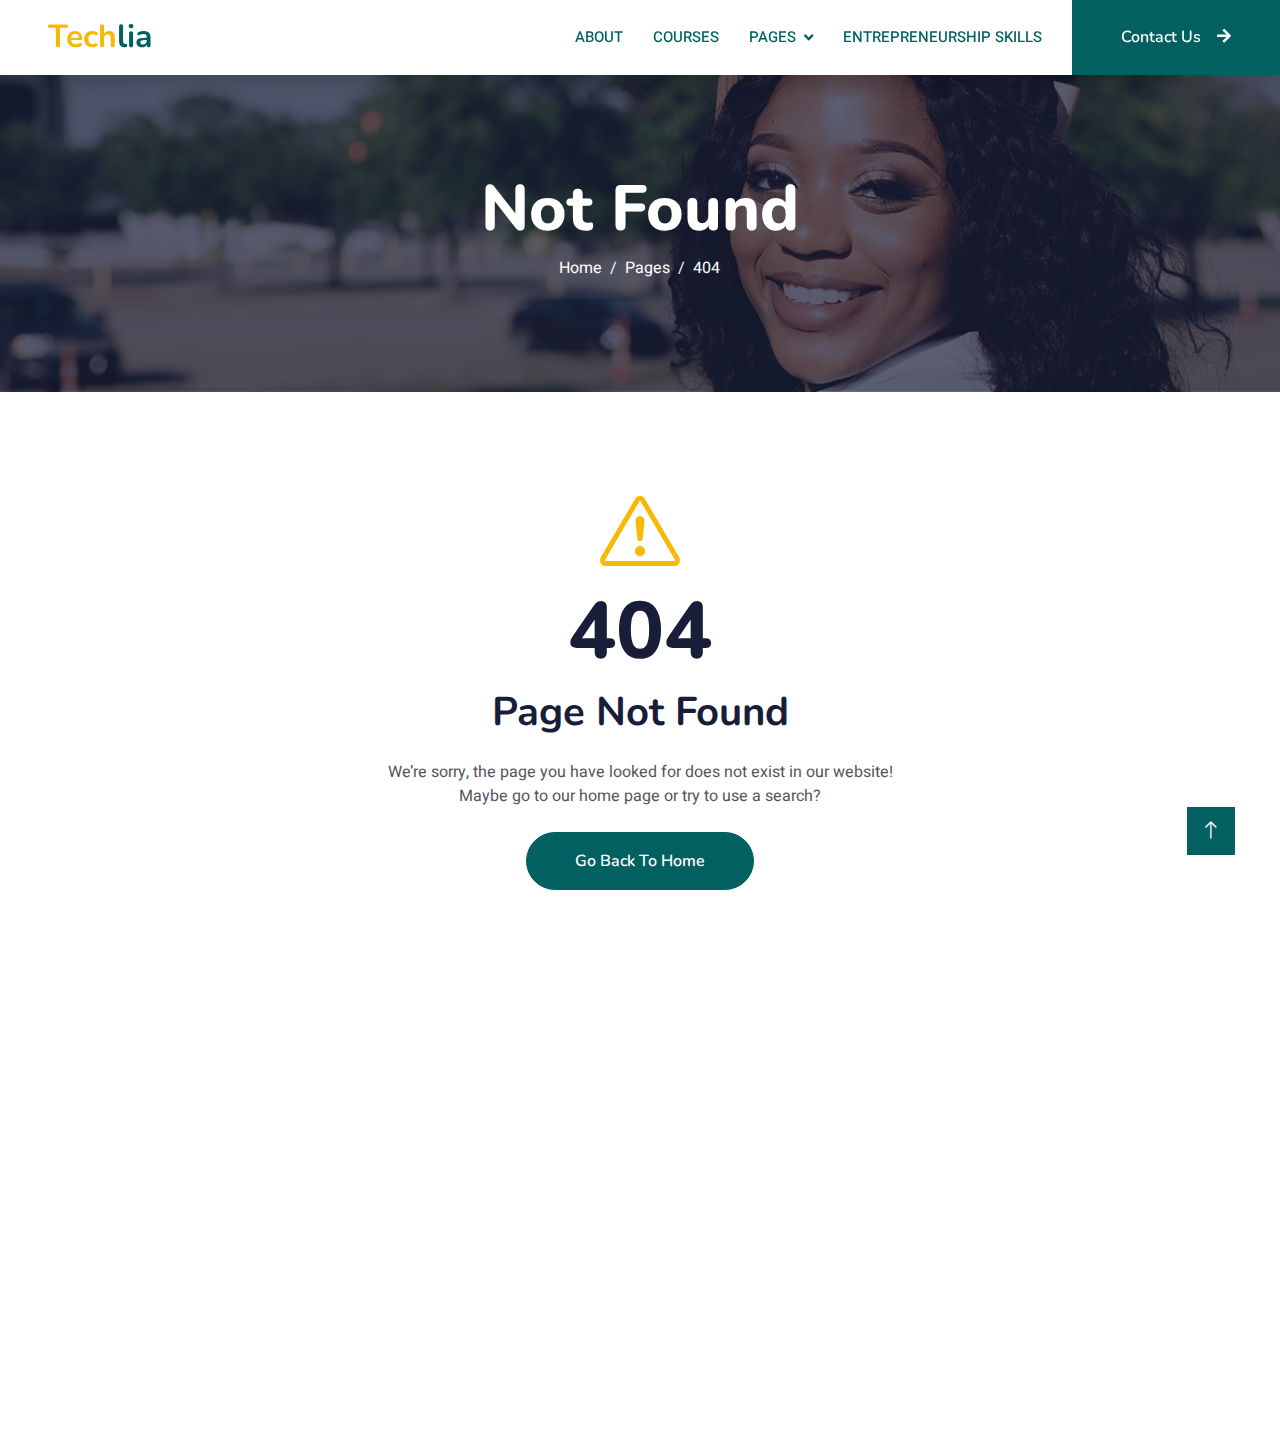
<file: login.html>
<!DOCTYPE html>
<html lang="en">

<head>
    <meta charset="utf-8">
    <title>eLEARNING - eLearning HTML Template</title>
    <meta content="width=device-width, initial-scale=1.0" name="viewport">
    <meta content="" name="keywords">
    <meta content="" name="description">

    <!-- Favicon -->
    <link href="img/favicon.ico" rel="icon">

    <!-- Google Web Fonts -->
    <link rel="preconnect" href="https://fonts.googleapis.com">
    <link rel="preconnect" href="https://fonts.gstatic.com" crossorigin>
    <link href="https://fonts.googleapis.com/css2?family=Heebo:wght@400;500;600&family=Nunito:wght@600;700;800&display=swap" rel="stylesheet">

    <!-- Icon Font Stylesheet -->
    <link href="https://cdnjs.cloudflare.com/ajax/libs/font-awesome/5.10.0/css/all.min.css" rel="stylesheet">
    <link href="https://cdn.jsdelivr.net/npm/bootstrap-icons@1.4.1/font/bootstrap-icons.css" rel="stylesheet">

    <!-- Libraries Stylesheet -->
    <link href="lib/animate/animate.min.css" rel="stylesheet">
    <link href="lib/owlcarousel/assets/owl.carousel.min.css" rel="stylesheet">

    <!-- Customized Bootstrap Stylesheet -->
    <link href="css/bootstrap.min.css" rel="stylesheet">

    <!-- Template Stylesheet -->
    <link href="css/style.css" rel="stylesheet">
</head>

<body>
    <!-- Spinner Start -->
    <div id="spinner" class="show bg-white position-fixed translate-middle w-100 vh-100 top-50 start-50 d-flex align-items-center justify-content-center">
        <div class="spinner-border text-primary" style="width: 3rem; height: 3rem;" role="status">
            <span class="sr-only">Loading...</span>
        </div>
    </div>
    <!-- Spinner End -->


    <!-- Navbar Start -->
    <nav class="navbar navbar-expand-lg bg-white navbar-light shadow sticky-top p-0">
        <a href="index.html" class="navbar-brand d-flex align-items-center px-4 px-lg-5">
            <h2 class="m-0 text-primary">Tech<span>lia</span></h2>
        </a>
        <button type="button" class="navbar-toggler me-4" data-bs-toggle="collapse" data-bs-target="#navbarCollapse">
            <span class="navbar-toggler-icon"></span>
        </button>
        <div class="collapse navbar-collapse" id="navbarCollapse">
            <div class="navbar-nav ms-auto p-4 p-lg-0">
                <a href="about.html" class="nav-item nav-link">About</a>
                <a href="courses.html" class="nav-item nav-link">Courses</a>
                <div class="nav-item dropdown">
                    <a href="#" class="nav-link dropdown-toggle" data-bs-toggle="dropdown">Pages</a>
                    <div class="dropdown-menu fade-down m-0">
                        <a href="login.html" class="dropdown-item">Login form</a>
                        <a href="dashboard.html" class="dropdown-item">Learning Dashboard</a>
                        <a href="team.html" class="dropdown-item">Instructors</a>
                    </div>
                </div>
                <a href="skills.html" class="nav-item nav-link">Entrepreneurship skills</a>
            </div>
            <a href="contact.html" class="btn btn-primary py-4 px-lg-5 d-none d-lg-block">Contact Us<i class="fa fa-arrow-right ms-3"></i></a>
        </div>
    </nav>
    <!-- Navbar End -->


    <!-- Header Start -->
    <div class="container-fluid bg-primary py-5 mb-5 page-header">
        <div class="container py-5">
            <div class="row justify-content-center">
                <div class="col-lg-10 text-center">
                    <h1 class="display-3 text-white animated slideInDown">Not Found</h1>
                    <nav aria-label="breadcrumb">
                        <ol class="breadcrumb justify-content-center">
                            <li class="breadcrumb-item"><a class="text-white" href="#">Home</a></li>
                            <li class="breadcrumb-item"><a class="text-white" href="#">Pages</a></li>
                            <li class="breadcrumb-item text-white active" aria-current="page">404</li>
                        </ol>
                    </nav>
                </div>
            </div>
        </div>
    </div>
    <!-- Header End -->


    <!-- 404 Start -->
    <div class="container-xxl py-5 wow fadeInUp" data-wow-delay="0.1s">
        <div class="container text-center">
            <div class="row justify-content-center">
                <div class="col-lg-6">
                    <i class="bi bi-exclamation-triangle display-1 text-primary"></i>
                    <h1 class="display-1">404</h1>
                    <h1 class="mb-4">Page Not Found</h1>
                    <p class="mb-4">We’re sorry, the page you have looked for does not exist in our website! Maybe go to our home page or try to use a search?</p>
                    <a class="btn btn-primary rounded-pill py-3 px-5" href="">Go Back To Home</a>
                </div>
            </div>
        </div>
    </div>
    <!-- 404 End -->


    <!-- Footer Start -->
    <div class="container-fluid bg-dark text-light footer pt-5 mt-5 wow fadeIn" data-wow-delay="0.1s">
        <div class="container py-5">
            <div class="row g-5">
                <div class="col-lg-3 col-md-6">
                    <h4 class="text-white mb-3">Quick Link</h4>
                    <a class="btn btn-link" href="">About Us</a>
                    <a class="btn btn-link" href="">Contact Us</a>
                    <a class="btn btn-link" href="">Privacy Policy</a>
                    <a class="btn btn-link" href="">Terms & Condition</a>
                    <a class="btn btn-link" href="">FAQs & Help</a>
                </div>
                <div class="col-lg-3 col-md-6">
                    <h4 class="text-white mb-3">Contact</h4>
                    <p class="mb-2"><i class="fa fa-map-marker-alt me-3"></i>123 Street, New York, USA</p>
                    <p class="mb-2"><i class="fa fa-phone-alt me-3"></i>+012 345 67890</p>
                    <p class="mb-2"><i class="fa fa-envelope me-3"></i>info@example.com</p>
                    <div class="d-flex pt-2">
                        <a class="btn btn-outline-light btn-social" href=""><i class="fab fa-twitter"></i></a>
                        <a class="btn btn-outline-light btn-social" href=""><i class="fab fa-facebook-f"></i></a>
                        <a class="btn btn-outline-light btn-social" href=""><i class="fab fa-youtube"></i></a>
                        <a class="btn btn-outline-light btn-social" href=""><i class="fab fa-linkedin-in"></i></a>
                    </div>
                </div>
                <div class="col-lg-3 col-md-6">
                    <h4 class="text-white mb-3">Gallery</h4>
                    <div class="row g-2 pt-2">
                        <div class="col-4">
                            <img class="img-fluid bg-light p-1" src="img/course-1.jpg" alt="">
                        </div>
                        <div class="col-4">
                            <img class="img-fluid bg-light p-1" src="img/course-2.jpg" alt="">
                        </div>
                        <div class="col-4">
                            <img class="img-fluid bg-light p-1" src="img/course-3.jpg" alt="">
                        </div>
                        <div class="col-4">
                            <img class="img-fluid bg-light p-1" src="img/course-2.jpg" alt="">
                        </div>
                        <div class="col-4">
                            <img class="img-fluid bg-light p-1" src="img/course-3.jpg" alt="">
                        </div>
                        <div class="col-4">
                            <img class="img-fluid bg-light p-1" src="img/course-1.jpg" alt="">
                        </div>
                    </div>
                </div>
                <div class="col-lg-3 col-md-6">
                    <h4 class="text-white mb-3">Newsletter</h4>
                    <p>Dolor amet sit justo amet elitr clita ipsum elitr est.</p>
                    <div class="position-relative mx-auto" style="max-width: 400px;">
                        <input class="form-control border-0 w-100 py-3 ps-4 pe-5" type="text" placeholder="Your email">
                        <button type="button" class="btn btn-primary py-2 position-absolute top-0 end-0 mt-2 me-2">SignUp</button>
                    </div>
                </div>
            </div>
        </div>
        <div class="container">
            <div class="copyright">
                <div class="row">
                    <div class="col-md-6 text-center text-md-start mb-3 mb-md-0">
                        &copy; <a class="border-bottom" href="#">Your Site Name</a>, All Right Reserved.

                        <!--/*** This template is free as long as you keep the footer author’s credit link/attribution link/backlink. If you'd like to use the template without the footer author’s credit link/attribution link/backlink, you can purchase the Credit Removal License from "https://htmlcodex.com/credit-removal". Thank you for your support. ***/-->
                        Designed By <a class="border-bottom" href="https://htmlcodex.com">HTML Codex</a><br><br> Distributed By <a class="border-bottom" href="https://themewagon.com">ThemeWagon</a>
                    </div>
                    <div class="col-md-6 text-center text-md-end">
                        <div class="footer-menu">
                            <a href="">Home</a>
                            <a href="">Cookies</a>
                            <a href="">Help</a>
                            <a href="">FQAs</a>
                        </div>
                    </div>
                </div>
            </div>
        </div>
    </div>
    <!-- Footer End -->


    <!-- Back to Top -->
    <a href="#" class="btn btn-lg btn-primary btn-lg-square back-to-top"><i class="bi bi-arrow-up"></i></a>


    <!-- JavaScript Libraries -->
    <script src="https://code.jquery.com/jquery-3.4.1.min.js"></script>
    <script src="https://cdn.jsdelivr.net/npm/bootstrap@5.0.0/dist/js/bootstrap.bundle.min.js"></script>
    <script src="lib/wow/wow.min.js"></script>
    <script src="lib/easing/easing.min.js"></script>
    <script src="lib/waypoints/waypoints.min.js"></script>
    <script src="lib/owlcarousel/owl.carousel.min.js"></script>

    <!-- Template Javascript -->
    <script src="js/main.js"></script>
</body>

</html>
</file>
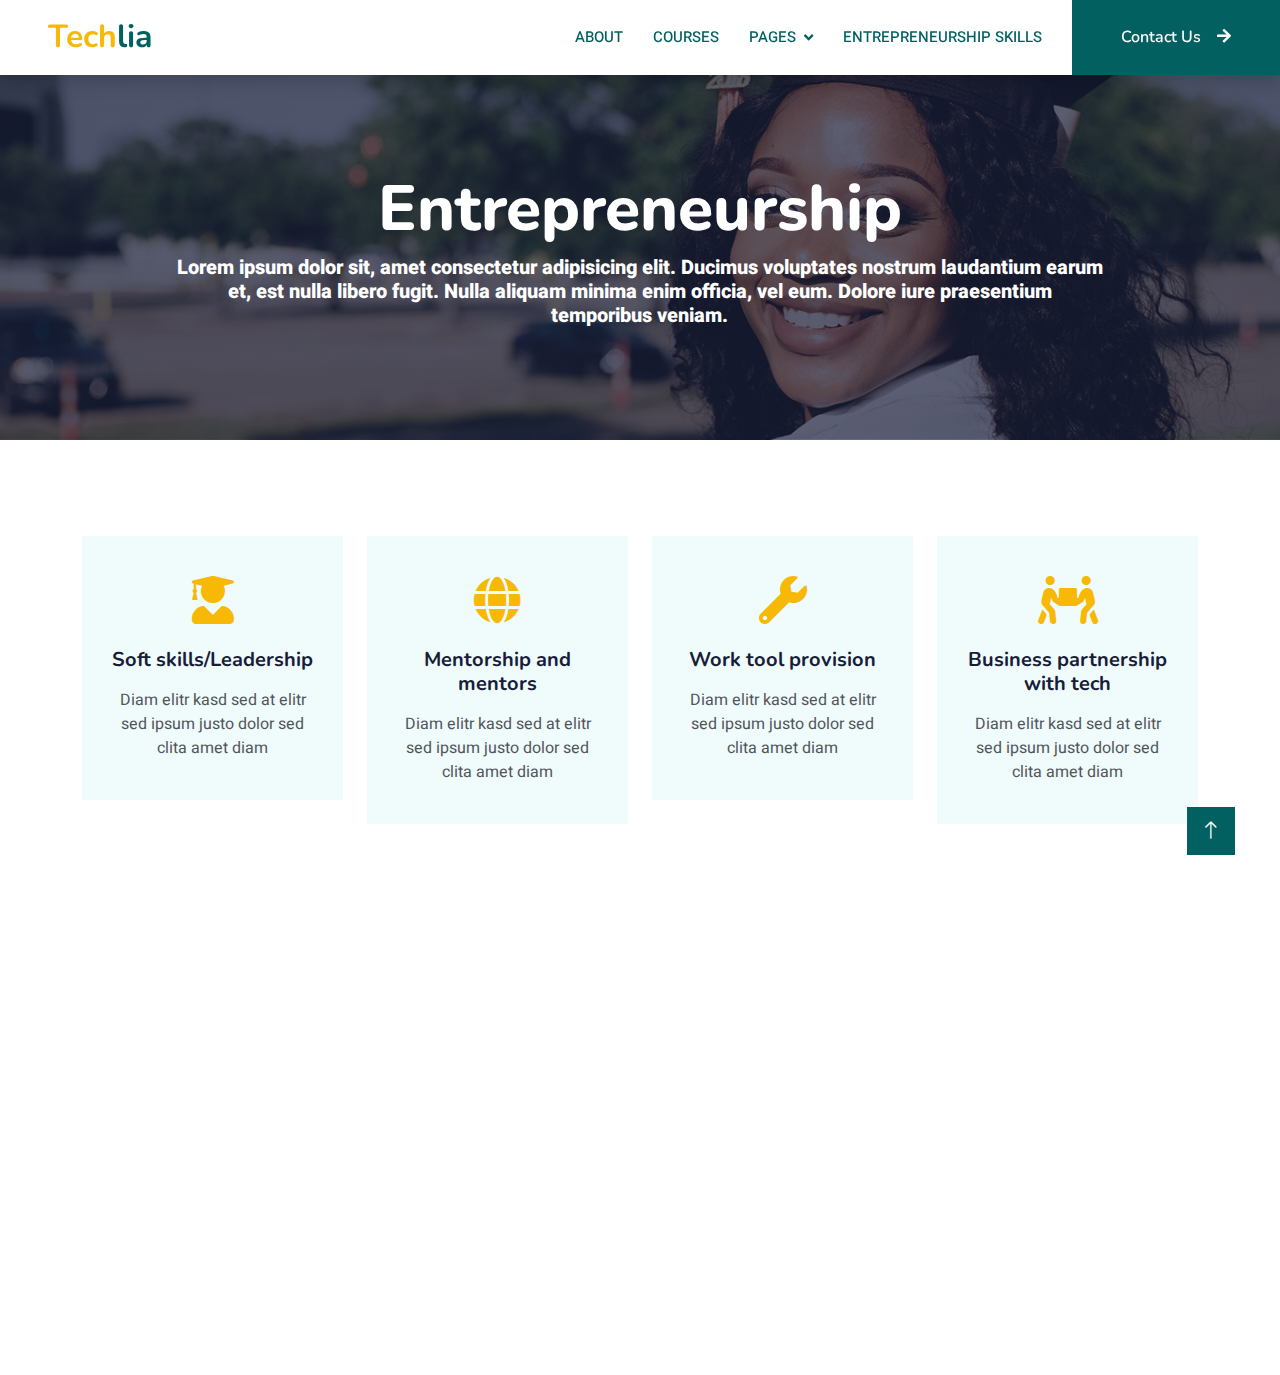
<file: skills.html>
<!DOCTYPE html>
<html lang="en">

<head>
    <meta charset="utf-8">
    <title>Techlia</title>
    <meta content="width=device-width, initial-scale=1.0" name="viewport">
    <meta content="" name="keywords">
    <meta content="" name="description">

    <!-- Favicon -->
    <link href="img/favicon.ico" rel="icon">

    <!-- Google Web Fonts -->
    <link rel="preconnect" href="https://fonts.googleapis.com">
    <link rel="preconnect" href="https://fonts.gstatic.com" crossorigin>
    <link href="https://fonts.googleapis.com/css2?family=Heebo:wght@400;500;600&family=Nunito:wght@600;700;800&display=swap" rel="stylesheet">

    <!-- Icon Font Stylesheet -->
    <link href="https://cdnjs.cloudflare.com/ajax/libs/font-awesome/5.10.0/css/all.min.css" rel="stylesheet">
    <link href="https://cdn.jsdelivr.net/npm/bootstrap-icons@1.4.1/font/bootstrap-icons.css" rel="stylesheet">

    <!-- Libraries Stylesheet -->
    <link href="lib/animate/animate.min.css" rel="stylesheet">
    <link href="lib/owlcarousel/assets/owl.carousel.min.css" rel="stylesheet">

    <!-- Customized Bootstrap Stylesheet -->
    <link href="css/bootstrap.min.css" rel="stylesheet">

    <!-- Template Stylesheet -->
    <link href="css/style.css" rel="stylesheet">
</head>

<body>
    <!-- Spinner Start -->
    <div id="spinner" class="show bg-white position-fixed translate-middle w-100 vh-100 top-50 start-50 d-flex align-items-center justify-content-center">
        <div class="spinner-border text-primary" style="width: 3rem; height: 3rem;" role="status">
            <span class="sr-only">Loading...</span>
           
        </div>
        
    </div>
    <!-- Spinner End -->


    <!-- Navbar Start -->
    <nav class="navbar navbar-expand-lg bg-white navbar-light shadow sticky-top p-0">
        <a href="index.html" class="navbar-brand d-flex align-items-center px-4 px-lg-5">
            <h2 class="m-0 text-primary">Tech<span>lia</span></h2>
        </a>
        <button type="button" class="navbar-toggler me-4" data-bs-toggle="collapse" data-bs-target="#navbarCollapse">
            <span class="navbar-toggler-icon"></span>
        </button>
        <div class="collapse navbar-collapse" id="navbarCollapse">
            <div class="navbar-nav ms-auto p-4 p-lg-0">
                <a href="about.html" class="nav-item nav-link">About</a>
                <a href="courses.html" class="nav-item nav-link">Courses</a>
                <div class="nav-item dropdown">
                    <a href="#" class="nav-link dropdown-toggle" data-bs-toggle="dropdown">Pages</a>
                    <div class="dropdown-menu fade-down m-0">
                        <a href="login.html" class="dropdown-item">Login form</a>
                        <a href="dashboard.html" class="dropdown-item">Learning Dashboard</a>
                        <a href="team.html" class="dropdown-item">Instructors</a>
                    </div>
                </div>
                <a href="skills.html" class="nav-item nav-link">Entrepreneurship skills</a>
            </div>
            <a href="contact.html" class="btn btn-primary py-4 px-lg-5 d-none d-lg-block">Contact Us<i class="fa fa-arrow-right ms-3"></i></a>
        </div>
    </nav>
    <!-- Navbar End -->


    <!-- Header Start -->
    <div class="container-fluid bg-primary py-5 mb-5 page-header">
        <div class="container py-5">
            <div class="row justify-content-center">
                <div class="col-lg-10 text-center">
                    <h1 class="display-3 text-white animated slideInDown">Entrepreneurship</h1>
                    <p class="display-3 text-white animated slideInDown" style="font-size:20px ;"> Lorem ipsum dolor sit, amet consectetur adipisicing elit. Ducimus voluptates nostrum laudantium earum et, est nulla libero fugit. Nulla aliquam minima enim officia, vel eum. Dolore iure praesentium temporibus veniam.</p>
                    <!--<nav aria-label="breadcrumb">
                        <ol class="breadcrumb justify-content-center">
                            <li class="breadcrumb-item"><a class="text-white" href="#">Home</a></li>
                            <li class="breadcrumb-item"><a class="text-white" href="#">Pages</a></li>
                            <li class="breadcrumb-item text-white active" aria-current="page">404</li>
                        </ol>
                    </nav>-->
                </div>
            </div>
        </div>
    </div>
    <!-- Header End -->


    <!-- 404 Start 
    <div class="container-xxl py-5 wow fadeInUp" data-wow-delay="0.1s">
        <div class="container text-center">
            <div class="row justify-content-center">
                <div class="col-lg-6">
                    <i class="bi bi-exclamation-triangle display-1 text-primary"></i>
                    <h1 class="display-1">404</h1>
                    <h1 class="mb-4">Page Not Found</h1>
                    <p class="mb-4">We’re sorry, the page you have looked for does not exist in our website! Maybe go to our home page or try to use a search?</p>
                    <a class="btn btn-primary rounded-pill py-3 px-5" href="">Go Back To Home</a>
                </div>
            </div>
        </div>
    </div>
     404 End -->
     <!-- Service Start -->
    <div class="container-xxl py-5">
        <div class="container">
            <div class="row g-4">
                <div class="col-lg-3 col-sm-6 wow fadeInUp" data-wow-delay="0.1s">
                    <div class="service-item text-center pt-3">
                        <div class="p-4">
                            <i class="fa fa-3x fa-user-graduate text-primary mb-4"></i>
                            <h5 class="mb-3">Soft skills/Leadership</h5>
                            <p>Diam elitr kasd sed at elitr sed ipsum justo dolor sed clita amet diam</p>
                        </div>
                    </div>
                </div>
                <div class="col-lg-3 col-sm-6 wow fadeInUp" data-wow-delay="0.3s">
                    <div class="service-item text-center pt-3">
                        <div class="p-4">
                            <i class="fa fa-3x fa-globe text-primary mb-4"></i>
                            <h5 class="mb-3">Mentorship and mentors</h5>
                            <p>Diam elitr kasd sed at elitr sed ipsum justo dolor sed clita amet diam</p>
                        </div>
                    </div>
                </div>
                <div class="col-lg-3 col-sm-6 wow fadeInUp" data-wow-delay="0.5s">
                    <div class="service-item text-center pt-3">
                        <div class="p-4">
                            <i class="fa fa-3x fa-wrench text-primary mb-4"></i>
                            <h5 class="mb-3">Work tool provision</h5>
                            <p>Diam elitr kasd sed at elitr sed ipsum justo dolor sed clita amet diam</p>
                        </div>
                    </div>
                </div>
                <div class="col-lg-3 col-sm-6 wow fadeInUp" data-wow-delay="0.7s">
                    <div class="service-item text-center pt-3">
                        <div class="p-4">
                            <i class="fa fa-3x fa-people-carry text-primary mb-4"></i>
                            <h5 class="mb-3">Business partnership with tech</h5>
                            <p>Diam elitr kasd sed at elitr sed ipsum justo dolor sed clita amet diam</p>
                        </div>
                    </div>
                </div>
            </div>
        </div>
    </div>
    <!-- Service End -->


    <!-- Footer Start -->
    <div class="container-fluid bg-dark text-light footer pt-5 mt-5 wow fadeIn" data-wow-delay="0.1s">
        <div class="container py-5">
            <div class="row g-5">
                <div class="col-lg-3 col-md-6">
                    <h4 class="text-white mb-3">Quick Link</h4>
                    <a class="btn btn-link" href="">About Us</a>
                    <a class="btn btn-link" href="">Contact Us</a>
                    <a class="btn btn-link" href="">Privacy Policy</a>
                    <a class="btn btn-link" href="">Terms & Condition</a>
                    <a class="btn btn-link" href="">FAQs & Help</a>
                </div>
                <div class="col-lg-3 col-md-6">
                    <h4 class="text-white mb-3">Contact</h4>
                    <p class="mb-2"><i class="fa fa-map-marker-alt me-3"></i>123 Street, New York, USA</p>
                    <p class="mb-2"><i class="fa fa-phone-alt me-3"></i>+012 345 67890</p>
                    <p class="mb-2"><i class="fa fa-envelope me-3"></i>info@example.com</p>
                    <div class="d-flex pt-2">
                        <a class="btn btn-outline-light btn-social" href=""><i class="fab fa-twitter"></i></a>
                        <a class="btn btn-outline-light btn-social" href=""><i class="fab fa-facebook-f"></i></a>
                        <a class="btn btn-outline-light btn-social" href=""><i class="fab fa-youtube"></i></a>
                        <a class="btn btn-outline-light btn-social" href=""><i class="fab fa-linkedin-in"></i></a>
                    </div>
                </div>
                <div class="col-lg-3 col-md-6">
                    <h4 class="text-white mb-3">Gallery</h4>
                    <div class="row g-2 pt-2">
                        <div class="col-4">
                            <img class="img-fluid bg-light p-1" src="img/course-1.jpg" alt="">
                        </div>
                        <div class="col-4">
                            <img class="img-fluid bg-light p-1" src="img/course-2.jpg" alt="">
                        </div>
                        <div class="col-4">
                            <img class="img-fluid bg-light p-1" src="img/course-3.jpg" alt="">
                        </div>
                        <div class="col-4">
                            <img class="img-fluid bg-light p-1" src="img/course-2.jpg" alt="">
                        </div>
                        <div class="col-4">
                            <img class="img-fluid bg-light p-1" src="img/course-3.jpg" alt="">
                        </div>
                        <div class="col-4">
                            <img class="img-fluid bg-light p-1" src="img/course-1.jpg" alt="">
                        </div>
                    </div>
                </div>
                <div class="col-lg-3 col-md-6">
                    <h4 class="text-white mb-3">Newsletter</h4>
                    <p>Dolor amet sit justo amet elitr clita ipsum elitr est.</p>
                    <div class="position-relative mx-auto" style="max-width: 400px;">
                        <input class="form-control border-0 w-100 py-3 ps-4 pe-5" type="text" placeholder="Your email">
                        <button type="button" class="btn btn-primary py-2 position-absolute top-0 end-0 mt-2 me-2">SignUp</button>
                    </div>
                </div>
            </div>
        </div>
        <div class="container">
            <div class="copyright">
                <div class="row">
                    <div class="col-md-6 text-center text-md-start mb-3 mb-md-0">
                        &copy; <a class="border-bottom" href="#">Your Site Name</a>, All Right Reserved.

                        <!--/*** This template is free as long as you keep the footer author’s credit link/attribution link/backlink. If you'd like to use the template without the footer author’s credit link/attribution link/backlink, you can purchase the Credit Removal License from "https://htmlcodex.com/credit-removal". Thank you for your support. ***/-->
                        Designed By <a class="border-bottom" href="https://htmlcodex.com">HTML Codex</a><br><br> Distributed By <a class="border-bottom" href="https://themewagon.com">ThemeWagon</a>
                    </div>
                    <div class="col-md-6 text-center text-md-end">
                        <div class="footer-menu">
                            <a href="">Home</a>
                            <a href="">Cookies</a>
                            <a href="">Help</a>
                            <a href="">FQAs</a>
                        </div>
                    </div>
                </div>
            </div>
        </div>
    </div>
    <!-- Footer End -->


    <!-- Back to Top -->
    <a href="#" class="btn btn-lg btn-primary btn-lg-square back-to-top"><i class="bi bi-arrow-up"></i></a>


    <!-- JavaScript Libraries -->
    <script src="https://code.jquery.com/jquery-3.4.1.min.js"></script>
    <script src="https://cdn.jsdelivr.net/npm/bootstrap@5.0.0/dist/js/bootstrap.bundle.min.js"></script>
    <script src="lib/wow/wow.min.js"></script>
    <script src="lib/easing/easing.min.js"></script>
    <script src="lib/waypoints/waypoints.min.js"></script>
    <script src="lib/owlcarousel/owl.carousel.min.js"></script>

    <!-- Template Javascript -->
    <script src="js/main.js"></script>
</body>

</html>
</file>
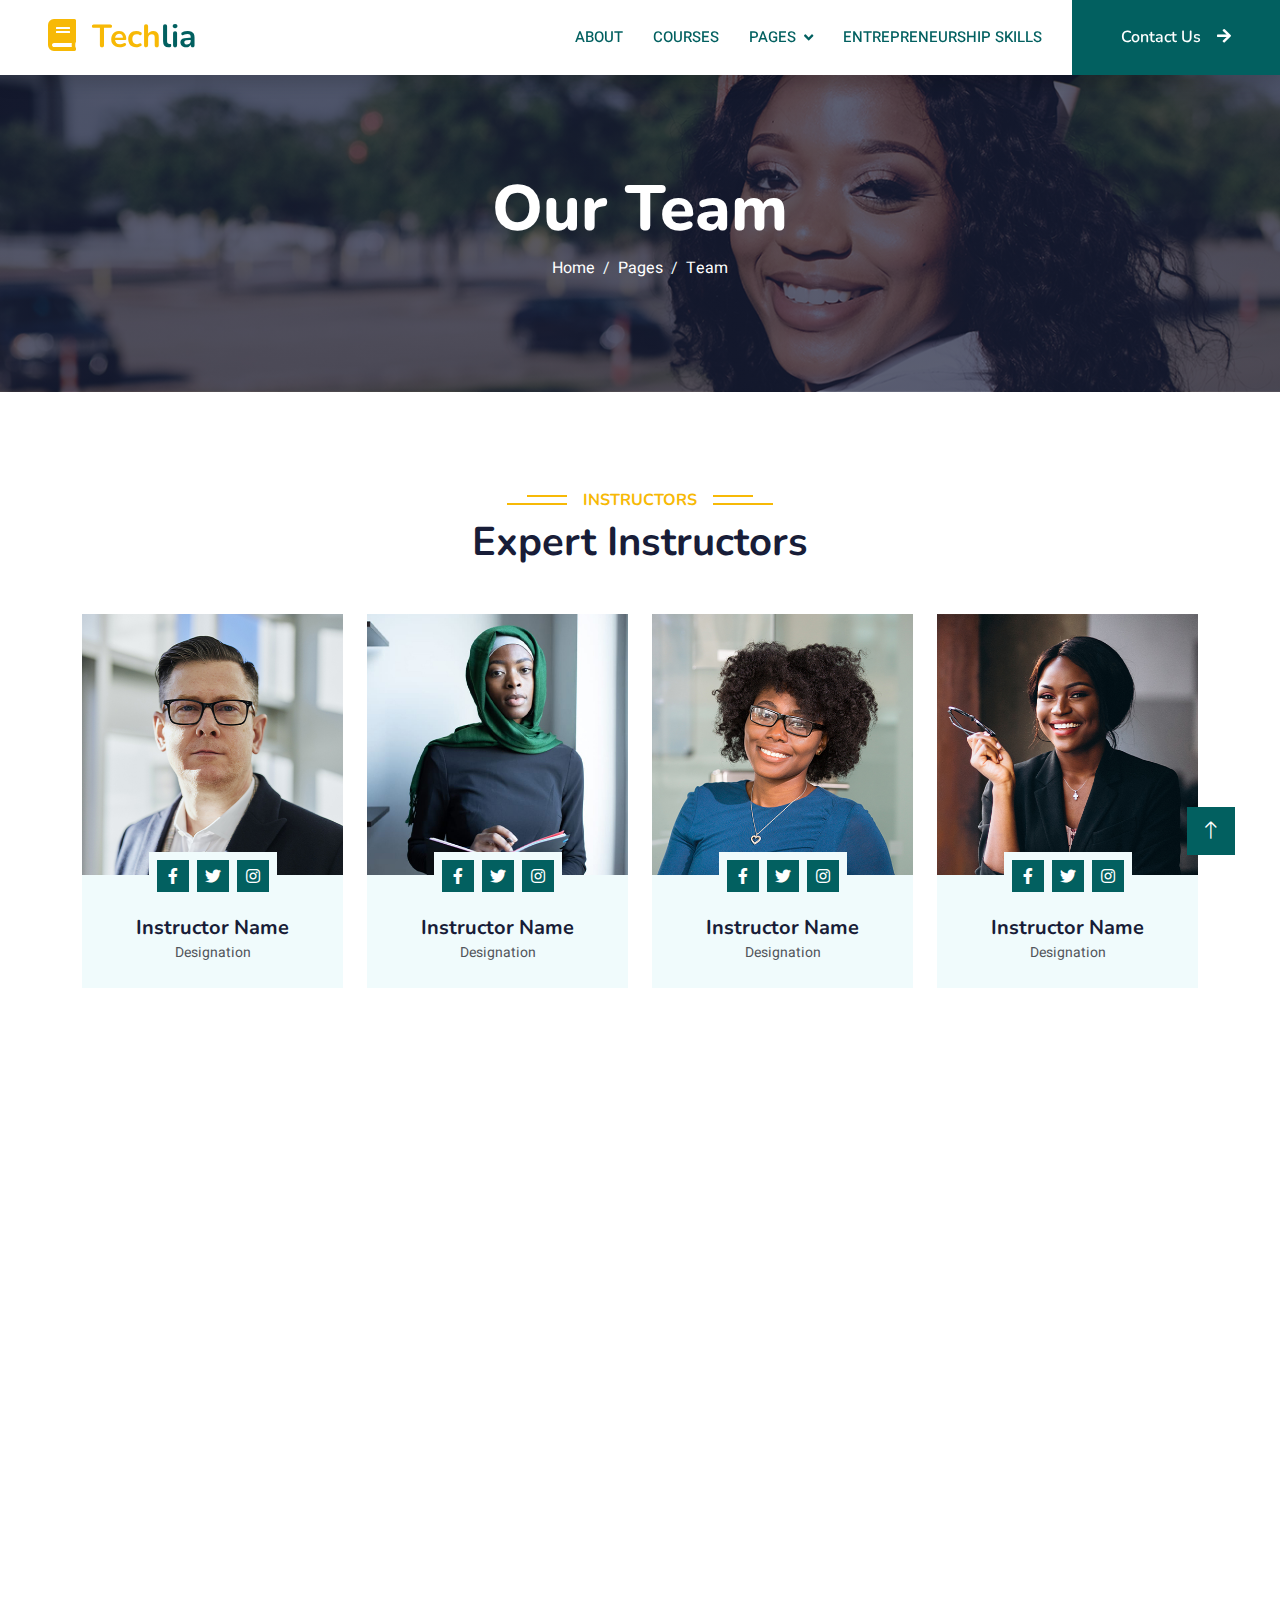
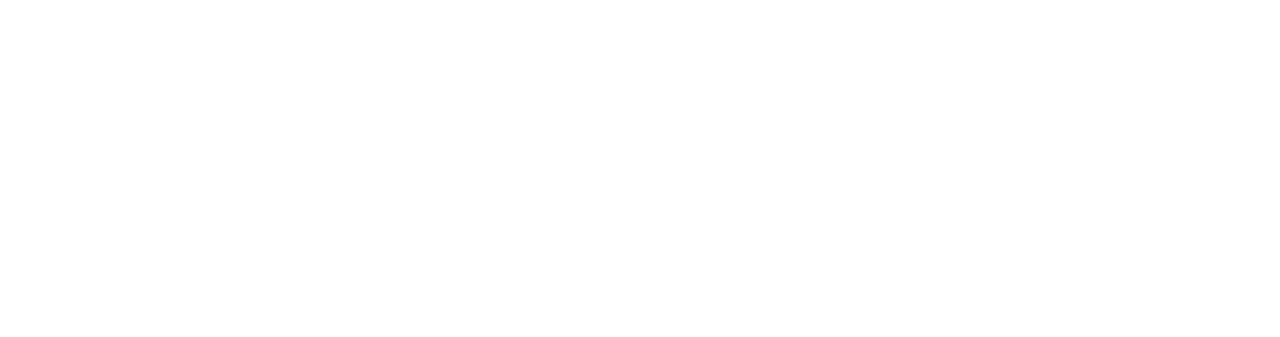
<file: team.html>
<!DOCTYPE html>
<html lang="en">

<head>
    <meta charset="utf-8">
    <title>Techlia</title>
    <meta content="width=device-width, initial-scale=1.0" name="viewport">
    <meta content="" name="keywords">
    <meta content="" name="description">

    <!-- Favicon -->
    <link href="img/favicon.ico" rel="icon">

    <!-- Google Web Fonts -->
    <link rel="preconnect" href="https://fonts.googleapis.com">
    <link rel="preconnect" href="https://fonts.gstatic.com" crossorigin>
    <link href="https://fonts.googleapis.com/css2?family=Heebo:wght@400;500;600&family=Nunito:wght@600;700;800&display=swap" rel="stylesheet">

    <!-- Icon Font Stylesheet -->
    <link href="https://cdnjs.cloudflare.com/ajax/libs/font-awesome/5.10.0/css/all.min.css" rel="stylesheet">
    <link href="https://cdn.jsdelivr.net/npm/bootstrap-icons@1.4.1/font/bootstrap-icons.css" rel="stylesheet">

    <!-- Libraries Stylesheet -->
    <link href="lib/animate/animate.min.css" rel="stylesheet">
    <link href="lib/owlcarousel/assets/owl.carousel.min.css" rel="stylesheet">

    <!-- Customized Bootstrap Stylesheet -->
    <link href="css/bootstrap.min.css" rel="stylesheet">

    <!-- Template Stylesheet -->
    <link href="css/style.css" rel="stylesheet">
</head>

<body>
    <!-- Spinner Start -->
    <div id="spinner" class="show bg-white position-fixed translate-middle w-100 vh-100 top-50 start-50 d-flex align-items-center justify-content-center">
        <div class="spinner-border text-primary" style="width: 3rem; height: 3rem;" role="status">
            <span class="sr-only">Loading...</span>
        </div>
    </div>
    <!-- Spinner End -->


    <!-- Navbar Start -->
    <nav class="navbar navbar-expand-lg bg-white navbar-light shadow sticky-top p-0">
        <a href="index.html" class="navbar-brand d-flex align-items-center px-4 px-lg-5">
            <h2 class="m-0 text-primary"><i class="fa fa-book me-3"></i>Tech<span>lia</span></h2>
        </a>
        <button type="button" class="navbar-toggler me-4" data-bs-toggle="collapse" data-bs-target="#navbarCollapse">
            <span class="navbar-toggler-icon"></span>
        </button>
        <div class="collapse navbar-collapse" id="navbarCollapse">
            <div class="navbar-nav ms-auto p-4 p-lg-0">
                <a href="about.html" class="nav-item nav-link">About</a>
                <a href="courses.html" class="nav-item nav-link">Courses</a>
                <div class="nav-item dropdown">
                    <a href="#" class="nav-link dropdown-toggle" data-bs-toggle="dropdown">Pages</a>
                    <div class="dropdown-menu fade-down m-0">
                        <a href="login.html" class="dropdown-item">Login form</a>
                        <a href="dashboard.html" class="dropdown-item">Learning Dashboard</a>
                        <a href="team.html" class="dropdown-item">Instructors</a>
                    </div>
                </div>
                <a href="skills.html" class="nav-item nav-link">Entrepreneurship skills</a>
            </div>
            <a href="contact.html" class="btn btn-primary py-4 px-lg-5 d-none d-lg-block">Contact Us<i class="fa fa-arrow-right ms-3"></i></a>
        </div>
    </nav>
    <!-- Navbar End -->


    <!-- Header Start -->
    <div class="container-fluid bg-primary py-5 mb-5 page-header">
        <div class="container py-5">
            <div class="row justify-content-center">
                <div class="col-lg-10 text-center">
                    <h1 class="display-3 text-white animated slideInDown">Our Team</h1>
                    <nav aria-label="breadcrumb">
                        <ol class="breadcrumb justify-content-center">
                            <li class="breadcrumb-item"><a class="text-white" href="#">Home</a></li>
                            <li class="breadcrumb-item"><a class="text-white" href="#">Pages</a></li>
                            <li class="breadcrumb-item text-white active" aria-current="page">Team</li>
                        </ol>
                    </nav>
                </div>
            </div>
        </div>
    </div>
    <!-- Header End -->


    <!-- Team Start -->
    <div class="container-xxl py-5">
        <div class="container">
            <div class="text-center wow fadeInUp" data-wow-delay="0.1s">
                <h6 class="section-title bg-white text-center text-primary px-3">Instructors</h6>
                <h1 class="mb-5">Expert Instructors</h1>
            </div>
            <div class="row g-4">
                <div class="col-lg-3 col-md-6 wow fadeInUp" data-wow-delay="0.1s">
                    <div class="team-item bg-light">
                        <div class="overflow-hidden">
                            <img class="img-fluid" src="img/team-1.jpg" alt="">
                        </div>
                        <div class="position-relative d-flex justify-content-center" style="margin-top: -23px;">
                            <div class="bg-light d-flex justify-content-center pt-2 px-1">
                                <a class="btn btn-sm-square btn-primary mx-1" href=""><i class="fab fa-facebook-f"></i></a>
                                <a class="btn btn-sm-square btn-primary mx-1" href=""><i class="fab fa-twitter"></i></a>
                                <a class="btn btn-sm-square btn-primary mx-1" href=""><i class="fab fa-instagram"></i></a>
                            </div>
                        </div>
                        <div class="text-center p-4">
                            <h5 class="mb-0">Instructor Name</h5>
                            <small>Designation</small>
                        </div>
                    </div>
                </div>
                <div class="col-lg-3 col-md-6 wow fadeInUp" data-wow-delay="0.3s">
                    <div class="team-item bg-light">
                        <div class="overflow-hidden">
                            <img class="img-fluid" src="img/team-2.jpg" alt="">
                        </div>
                        <div class="position-relative d-flex justify-content-center" style="margin-top: -23px;">
                            <div class="bg-light d-flex justify-content-center pt-2 px-1">
                                <a class="btn btn-sm-square btn-primary mx-1" href=""><i class="fab fa-facebook-f"></i></a>
                                <a class="btn btn-sm-square btn-primary mx-1" href=""><i class="fab fa-twitter"></i></a>
                                <a class="btn btn-sm-square btn-primary mx-1" href=""><i class="fab fa-instagram"></i></a>
                            </div>
                        </div>
                        <div class="text-center p-4">
                            <h5 class="mb-0">Instructor Name</h5>
                            <small>Designation</small>
                        </div>
                    </div>
                </div>
                <div class="col-lg-3 col-md-6 wow fadeInUp" data-wow-delay="0.5s">
                    <div class="team-item bg-light">
                        <div class="overflow-hidden">
                            <img class="img-fluid" src="img/team-3.jpg" alt="">
                        </div>
                        <div class="position-relative d-flex justify-content-center" style="margin-top: -23px;">
                            <div class="bg-light d-flex justify-content-center pt-2 px-1">
                                <a class="btn btn-sm-square btn-primary mx-1" href=""><i class="fab fa-facebook-f"></i></a>
                                <a class="btn btn-sm-square btn-primary mx-1" href=""><i class="fab fa-twitter"></i></a>
                                <a class="btn btn-sm-square btn-primary mx-1" href=""><i class="fab fa-instagram"></i></a>
                            </div>
                        </div>
                        <div class="text-center p-4">
                            <h5 class="mb-0">Instructor Name</h5>
                            <small>Designation</small>
                        </div>
                    </div>
                </div>
                <div class="col-lg-3 col-md-6 wow fadeInUp" data-wow-delay="0.7s">
                    <div class="team-item bg-light">
                        <div class="overflow-hidden">
                            <img class="img-fluid" src="img/team-4.jpg" alt="">
                        </div>
                        <div class="position-relative d-flex justify-content-center" style="margin-top: -23px;">
                            <div class="bg-light d-flex justify-content-center pt-2 px-1">
                                <a class="btn btn-sm-square btn-primary mx-1" href=""><i class="fab fa-facebook-f"></i></a>
                                <a class="btn btn-sm-square btn-primary mx-1" href=""><i class="fab fa-twitter"></i></a>
                                <a class="btn btn-sm-square btn-primary mx-1" href=""><i class="fab fa-instagram"></i></a>
                            </div>
                        </div>
                        <div class="text-center p-4">
                            <h5 class="mb-0">Instructor Name</h5>
                            <small>Designation</small>
                        </div>
                    </div>
                </div>
                <div class="col-lg-3 col-md-6 wow fadeInUp" data-wow-delay="0.1s">
                    <div class="team-item bg-light">
                        <div class="overflow-hidden">
                            <img class="img-fluid" src="img/team-5.jpg" alt="">
                        </div>
                        <div class="position-relative d-flex justify-content-center" style="margin-top: -23px;">
                            <div class="bg-light d-flex justify-content-center pt-2 px-1">
                                <a class="btn btn-sm-square btn-primary mx-1" href=""><i class="fab fa-facebook-f"></i></a>
                                <a class="btn btn-sm-square btn-primary mx-1" href=""><i class="fab fa-twitter"></i></a>
                                <a class="btn btn-sm-square btn-primary mx-1" href=""><i class="fab fa-instagram"></i></a>
                            </div>
                        </div>
                        <div class="text-center p-4">
                            <h5 class="mb-0">Instructor Name</h5>
                            <small>Designation</small>
                        </div>
                    </div>
                </div>
                <div class="col-lg-3 col-md-6 wow fadeInUp" data-wow-delay="0.3s">
                    <div class="team-item bg-light">
                        <div class="overflow-hidden">
                            <img class="img-fluid" src="img/team-6.jpg" alt="">
                        </div>
                        <div class="position-relative d-flex justify-content-center" style="margin-top: -23px;">
                            <div class="bg-light d-flex justify-content-center pt-2 px-1">
                                <a class="btn btn-sm-square btn-primary mx-1" href=""><i class="fab fa-facebook-f"></i></a>
                                <a class="btn btn-sm-square btn-primary mx-1" href=""><i class="fab fa-twitter"></i></a>
                                <a class="btn btn-sm-square btn-primary mx-1" href=""><i class="fab fa-instagram"></i></a>
                            </div>
                        </div>
                        <div class="text-center p-4">
                            <h5 class="mb-0">Instructor Name</h5>
                            <small>Designation</small>
                        </div>
                    </div>
                </div>
                <div class="col-lg-3 col-md-6 wow fadeInUp" data-wow-delay="0.5s">
                    <div class="team-item bg-light">
                        <div class="overflow-hidden">
                            <img class="img-fluid" src="img/team-7.jpg" alt="">
                        </div>
                        <div class="position-relative d-flex justify-content-center" style="margin-top: -23px;">
                            <div class="bg-light d-flex justify-content-center pt-2 px-1">
                                <a class="btn btn-sm-square btn-primary mx-1" href=""><i class="fab fa-facebook-f"></i></a>
                                <a class="btn btn-sm-square btn-primary mx-1" href=""><i class="fab fa-twitter"></i></a>
                                <a class="btn btn-sm-square btn-primary mx-1" href=""><i class="fab fa-instagram"></i></a>
                            </div>
                        </div>
                        <div class="text-center p-4">
                            <h5 class="mb-0">Instructor Name</h5>
                            <small>Designation</small>
                        </div>
                    </div>
                </div>
                <div class="col-lg-3 col-md-6 wow fadeInUp" data-wow-delay="0.7s">
                    <div class="team-item bg-light">
                        <div class="overflow-hidden">
                            <img class="img-fluid" src="img/team-8.jpg" alt="">
                        </div>
                        <div class="position-relative d-flex justify-content-center" style="margin-top: -23px;">
                            <div class="bg-light d-flex justify-content-center pt-2 px-1">
                                <a class="btn btn-sm-square btn-primary mx-1" href=""><i class="fab fa-facebook-f"></i></a>
                                <a class="btn btn-sm-square btn-primary mx-1" href=""><i class="fab fa-twitter"></i></a>
                                <a class="btn btn-sm-square btn-primary mx-1" href=""><i class="fab fa-instagram"></i></a>
                            </div>
                        </div>
                        <div class="text-center p-4">
                            <h5 class="mb-0">Instructor Name</h5>
                            <small>Designation</small>
                        </div>
                    </div>
                </div>
            </div>
        </div>
    </div>
    <!-- Team End -->


    <!-- Footer Start -->
    <div class="container-fluid bg-dark text-light footer pt-5 mt-5 wow fadeIn" data-wow-delay="0.1s">
        <div class="container py-5">
            <div class="row g-5">
                <div class="col-lg-3 col-md-6">
                    <h4 class="text-white mb-3">Quick Link</h4>
                    <a class="btn btn-link" href="">About Us</a>
                    <a class="btn btn-link" href="">Contact Us</a>
                    <a class="btn btn-link" href="">Privacy Policy</a>
                    <a class="btn btn-link" href="">Terms & Condition</a>
                    <a class="btn btn-link" href="">FAQs & Help</a>
                </div>
                <div class="col-lg-3 col-md-6">
                    <h4 class="text-white mb-3">Contact</h4>
                    <p class="mb-2"><i class="fa fa-map-marker-alt me-3"></i>123 Street, New York, USA</p>
                    <p class="mb-2"><i class="fa fa-phone-alt me-3"></i>+012 345 67890</p>
                    <p class="mb-2"><i class="fa fa-envelope me-3"></i>info@example.com</p>
                    <div class="d-flex pt-2">
                        <a class="btn btn-outline-light btn-social" href=""><i class="fab fa-twitter"></i></a>
                        <a class="btn btn-outline-light btn-social" href=""><i class="fab fa-facebook-f"></i></a>
                        <a class="btn btn-outline-light btn-social" href=""><i class="fab fa-youtube"></i></a>
                        <a class="btn btn-outline-light btn-social" href=""><i class="fab fa-linkedin-in"></i></a>
                    </div>
                </div>
                <div class="col-lg-3 col-md-6">
                    <h4 class="text-white mb-3">Gallery</h4>
                    <div class="row g-2 pt-2">
                        <div class="col-4">
                            <img class="img-fluid bg-light p-1" src="img/course-1.jpg" alt="">
                        </div>
                        <div class="col-4">
                            <img class="img-fluid bg-light p-1" src="img/course-2.jpg" alt="">
                        </div>
                        <div class="col-4">
                            <img class="img-fluid bg-light p-1" src="img/course-3.jpg" alt="">
                        </div>
                        <div class="col-4">
                            <img class="img-fluid bg-light p-1" src="img/course-2.jpg" alt="">
                        </div>
                        <div class="col-4">
                            <img class="img-fluid bg-light p-1" src="img/course-3.jpg" alt="">
                        </div>
                        <div class="col-4">
                            <img class="img-fluid bg-light p-1" src="img/course-1.jpg" alt="">
                        </div>
                    </div>
                </div>
                <div class="col-lg-3 col-md-6">
                    <h4 class="text-white mb-3">Newsletter</h4>
                    <p>Dolor amet sit justo amet elitr clita ipsum elitr est.</p>
                    <div class="position-relative mx-auto" style="max-width: 400px;">
                        <input class="form-control border-0 w-100 py-3 ps-4 pe-5" type="text" placeholder="Your email">
                        <button type="button" class="btn btn-primary py-2 position-absolute top-0 end-0 mt-2 me-2">SignUp</button>
                    </div>
                </div>
            </div>
        </div>
        <div class="container">
            <div class="copyright">
                <div class="row">
                    <div class="col-md-6 text-center text-md-start mb-3 mb-md-0">
                        &copy; <a class="border-bottom" href="#">Your Site Name</a>, All Right Reserved.

                        <!--/*** This template is free as long as you keep the footer author’s credit link/attribution link/backlink. If you'd like to use the template without the footer author’s credit link/attribution link/backlink, you can purchase the Credit Removal License from "https://htmlcodex.com/credit-removal". Thank you for your support. ***/-->
                        Designed By <a class="border-bottom" href="https://htmlcodex.com">HTML Codex</a><br><br> Distributed By <a class="border-bottom" href="https://themewagon.com">ThemeWagon</a>
                    </div>
                    <div class="col-md-6 text-center text-md-end">
                        <div class="footer-menu">
                            <a href="">Home</a>
                            <a href="">Cookies</a>
                            <a href="">Help</a>
                            <a href="">FQAs</a>
                        </div>
                    </div>
                </div>
            </div>
        </div>
    </div>
    <!-- Footer End -->


    <!-- Back to Top -->
    <a href="#" class="btn btn-lg btn-primary btn-lg-square back-to-top"><i class="bi bi-arrow-up"></i></a>


    <!-- JavaScript Libraries -->
    <script src="https://code.jquery.com/jquery-3.4.1.min.js"></script>
    <script src="https://cdn.jsdelivr.net/npm/bootstrap@5.0.0/dist/js/bootstrap.bundle.min.js"></script>
    <script src="lib/wow/wow.min.js"></script>
    <script src="lib/easing/easing.min.js"></script>
    <script src="lib/waypoints/waypoints.min.js"></script>
    <script src="lib/owlcarousel/owl.carousel.min.js"></script>

    <!-- Template Javascript -->
    <script src="js/main.js"></script>
</body>

</html>
</file>
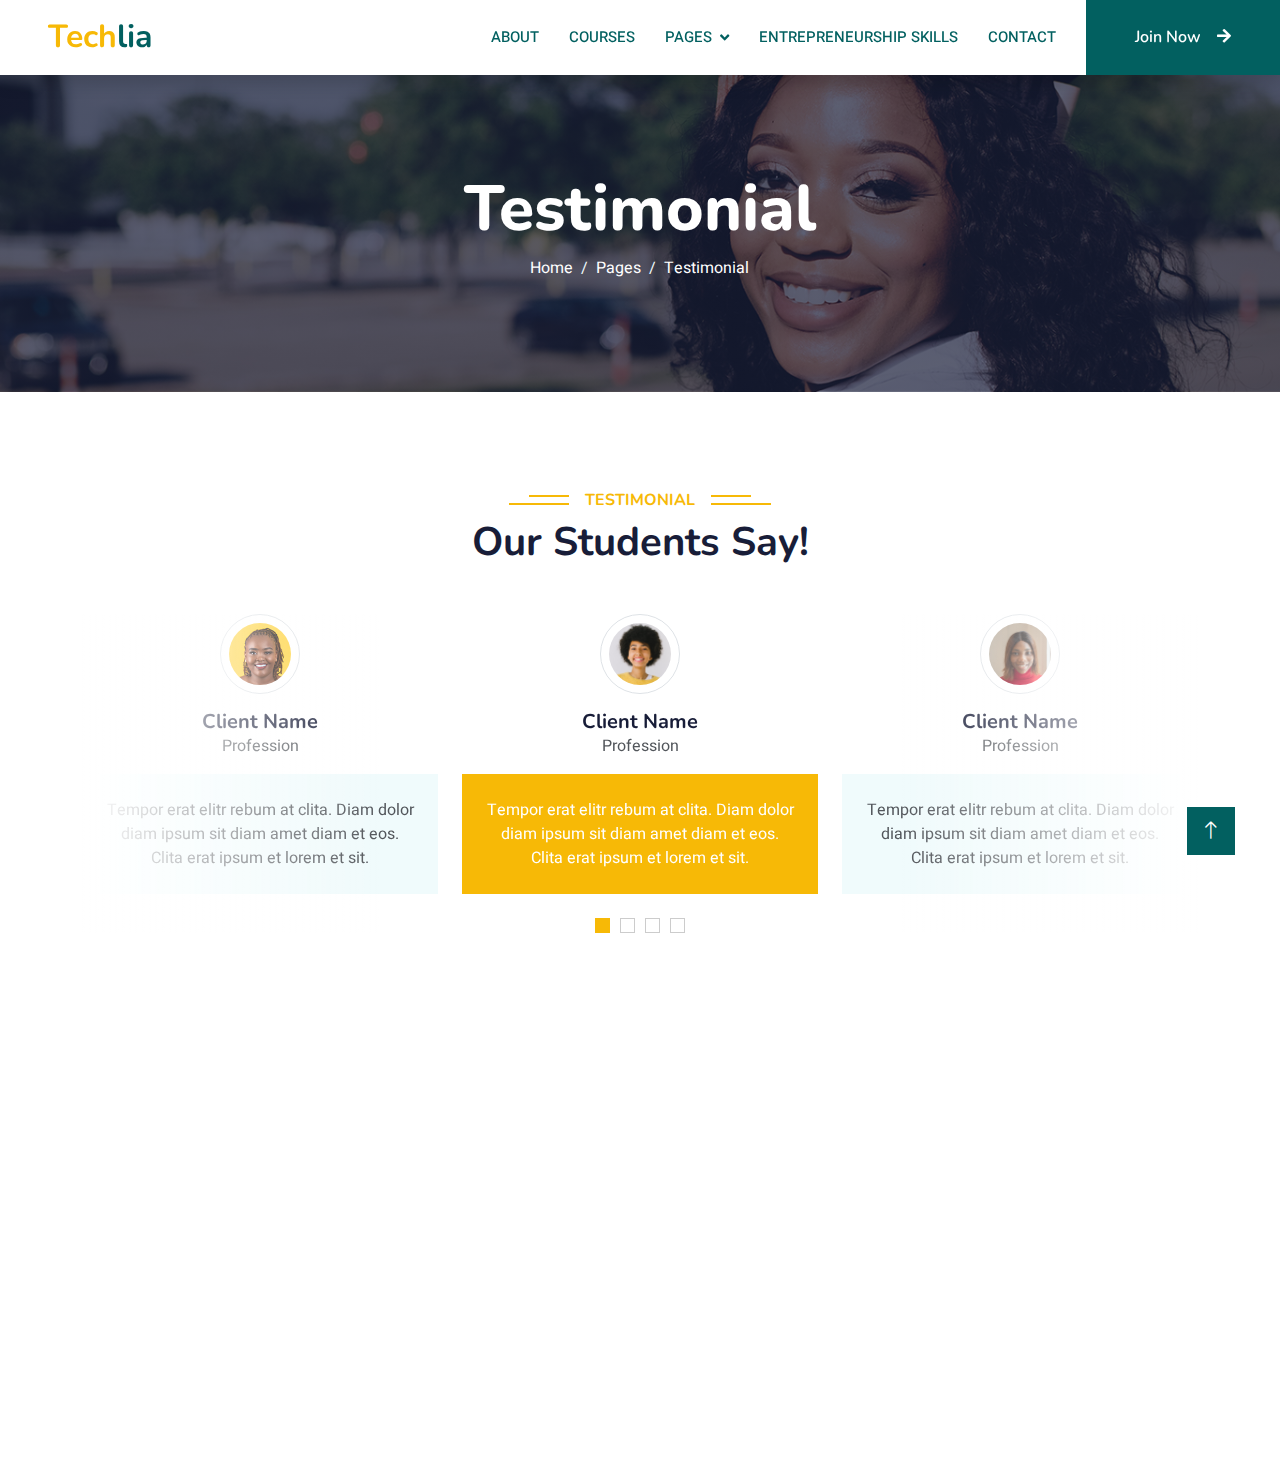
<file: testimonial.html>
<!DOCTYPE html>
<html lang="en">

<head>
    <meta charset="utf-8">
    <title>eLEARNING - eLearning HTML Template</title>
    <meta content="width=device-width, initial-scale=1.0" name="viewport">
    <meta content="" name="keywords">
    <meta content="" name="description">

    <!-- Favicon -->
    <link href="img/favicon.ico" rel="icon">

    <!-- Google Web Fonts -->
    <link rel="preconnect" href="https://fonts.googleapis.com">
    <link rel="preconnect" href="https://fonts.gstatic.com" crossorigin>
    <link href="https://fonts.googleapis.com/css2?family=Heebo:wght@400;500;600&family=Nunito:wght@600;700;800&display=swap" rel="stylesheet">

    <!-- Icon Font Stylesheet -->
    <link href="https://cdnjs.cloudflare.com/ajax/libs/font-awesome/5.10.0/css/all.min.css" rel="stylesheet">
    <link href="https://cdn.jsdelivr.net/npm/bootstrap-icons@1.4.1/font/bootstrap-icons.css" rel="stylesheet">

    <!-- Libraries Stylesheet -->
    <link href="lib/animate/animate.min.css" rel="stylesheet">
    <link href="lib/owlcarousel/assets/owl.carousel.min.css" rel="stylesheet">

    <!-- Customized Bootstrap Stylesheet -->
    <link href="css/bootstrap.min.css" rel="stylesheet">

    <!-- Template Stylesheet -->
    <link href="css/style.css" rel="stylesheet">
</head>

<body>
    <!-- Spinner Start -->
    <div id="spinner" class="show bg-white position-fixed translate-middle w-100 vh-100 top-50 start-50 d-flex align-items-center justify-content-center">
        <div class="spinner-border text-primary" style="width: 3rem; height: 3rem;" role="status">
            <span class="sr-only">Loading...</span>
        </div>
    </div>
    <!-- Spinner End -->


    <!-- Navbar Start -->
    <nav class="navbar navbar-expand-lg bg-white navbar-light shadow sticky-top p-0">
        <a href="index.html" class="navbar-brand d-flex align-items-center px-4 px-lg-5">
            <h2 class="m-0 text-primary">Tech<span>lia</span></h2>
        </a>
        <button type="button" class="navbar-toggler me-4" data-bs-toggle="collapse" data-bs-target="#navbarCollapse">
            <span class="navbar-toggler-icon"></span>
        </button>
        <div class="collapse navbar-collapse" id="navbarCollapse">
            <div class="navbar-nav ms-auto p-4 p-lg-0">
                <a href="about.html" class="nav-item nav-link">About</a>
                <a href="courses.html" class="nav-item nav-link">Courses</a>
                <div class="nav-item dropdown">
                    <a href="#" class="nav-link dropdown-toggle" data-bs-toggle="dropdown">Pages</a>
                    <div class="dropdown-menu fade-down m-0">
                        <a href="404.html" class="dropdown-item">Login form</a>
                        <a href="testimonial.html" class="dropdown-item">Learning Dashboard</a>
                        <a href="team.html" class="dropdown-item">Instructors</a>
                    </div>
                </div>
                <a href="about.html" class="nav-item nav-link">Entrepreneurship skills</a>
                <a href="contact.html" class="nav-item nav-link">Contact</a>
            </div>
            <a href="" class="btn btn-primary py-4 px-lg-5 d-none d-lg-block">Join Now<i class="fa fa-arrow-right ms-3"></i></a>
        </div>
    </nav>
    <!-- Navbar End -->


    <!-- Header Start -->
    <div class="container-fluid bg-primary py-5 mb-5 page-header">
        <div class="container py-5">
            <div class="row justify-content-center">
                <div class="col-lg-10 text-center">
                    <h1 class="display-3 text-white animated slideInDown">Testimonial</h1>
                    <nav aria-label="breadcrumb">
                        <ol class="breadcrumb justify-content-center">
                            <li class="breadcrumb-item"><a class="text-white" href="#">Home</a></li>
                            <li class="breadcrumb-item"><a class="text-white" href="#">Pages</a></li>
                            <li class="breadcrumb-item text-white active" aria-current="page">Testimonial</li>
                        </ol>
                    </nav>
                </div>
            </div>
        </div>
    </div>
    <!-- Header End -->


    <!-- Testimonial Start -->
    <div class="container-xxl py-5 wow fadeInUp" data-wow-delay="0.1s">
        <div class="container">
            <div class="text-center">
                <h6 class="section-title bg-white text-center text-primary px-3">Testimonial</h6>
                <h1 class="mb-5">Our Students Say!</h1>
            </div>
            <div class="owl-carousel testimonial-carousel position-relative">
                <div class="testimonial-item text-center">
                    <img class="border rounded-circle p-2 mx-auto mb-3" src="img/testimonial-1.jpg" style="width: 80px; height: 80px;">
                    <h5 class="mb-0">Client Name</h5>
                    <p>Profession</p>
                    <div class="testimonial-text bg-light text-center p-4">
                        <p class="mb-0">Tempor erat elitr rebum at clita. Diam dolor diam ipsum sit diam amet diam et eos. Clita erat ipsum et lorem et sit.</p>
                    </div>
                </div>
                <div class="testimonial-item text-center">
                    <img class="border rounded-circle p-2 mx-auto mb-3" src="img/testimonial-2.jpg" style="width: 80px; height: 80px;">
                    <h5 class="mb-0">Client Name</h5>
                    <p>Profession</p>
                    <div class="testimonial-text bg-light text-center p-4">
                        <p class="mb-0">Tempor erat elitr rebum at clita. Diam dolor diam ipsum sit diam amet diam et eos. Clita erat ipsum et lorem et sit.</p>
                    </div>
                </div>
                <div class="testimonial-item text-center">
                    <img class="border rounded-circle p-2 mx-auto mb-3" src="img/testimonial-3.jpg" style="width: 80px; height: 80px;">
                    <h5 class="mb-0">Client Name</h5>
                    <p>Profession</p>
                    <div class="testimonial-text bg-light text-center p-4">
                        <p class="mb-0">Tempor erat elitr rebum at clita. Diam dolor diam ipsum sit diam amet diam et eos. Clita erat ipsum et lorem et sit.</p>
                    </div>
                </div>
                <div class="testimonial-item text-center">
                    <img class="border rounded-circle p-2 mx-auto mb-3" src="img/testimonial-4.jpg" style="width: 80px; height: 80px;">
                    <h5 class="mb-0">Client Name</h5>
                    <p>Profession</p>
                    <div class="testimonial-text bg-light text-center p-4">
                        <p class="mb-0">Tempor erat elitr rebum at clita. Diam dolor diam ipsum sit diam amet diam et eos. Clita erat ipsum et lorem et sit.</p>
                    </div>
                </div>
            </div>
        </div>
    </div>
    <!-- Testimonial End -->


    <!-- Footer Start -->
    <div class="container-fluid bg-dark text-light footer pt-5 mt-5 wow fadeIn" data-wow-delay="0.1s">
        <div class="container py-5">
            <div class="row g-5">
                <div class="col-lg-3 col-md-6">
                    <h4 class="text-white mb-3">Quick Link</h4>
                    <a class="btn btn-link" href="">About Us</a>
                    <a class="btn btn-link" href="">Contact Us</a>
                    <a class="btn btn-link" href="">Privacy Policy</a>
                    <a class="btn btn-link" href="">Terms & Condition</a>
                    <a class="btn btn-link" href="">FAQs & Help</a>
                </div>
                <div class="col-lg-3 col-md-6">
                    <h4 class="text-white mb-3">Contact</h4>
                    <p class="mb-2"><i class="fa fa-map-marker-alt me-3"></i>123 Street, New York, USA</p>
                    <p class="mb-2"><i class="fa fa-phone-alt me-3"></i>+012 345 67890</p>
                    <p class="mb-2"><i class="fa fa-envelope me-3"></i>info@example.com</p>
                    <div class="d-flex pt-2">
                        <a class="btn btn-outline-light btn-social" href=""><i class="fab fa-twitter"></i></a>
                        <a class="btn btn-outline-light btn-social" href=""><i class="fab fa-facebook-f"></i></a>
                        <a class="btn btn-outline-light btn-social" href=""><i class="fab fa-youtube"></i></a>
                        <a class="btn btn-outline-light btn-social" href=""><i class="fab fa-linkedin-in"></i></a>
                    </div>
                </div>
                <div class="col-lg-3 col-md-6">
                    <h4 class="text-white mb-3">Gallery</h4>
                    <div class="row g-2 pt-2">
                        <div class="col-4">
                            <img class="img-fluid bg-light p-1" src="img/course-1.jpg" alt="">
                        </div>
                        <div class="col-4">
                            <img class="img-fluid bg-light p-1" src="img/course-2.jpg" alt="">
                        </div>
                        <div class="col-4">
                            <img class="img-fluid bg-light p-1" src="img/course-3.jpg" alt="">
                        </div>
                        <div class="col-4">
                            <img class="img-fluid bg-light p-1" src="img/course-2.jpg" alt="">
                        </div>
                        <div class="col-4">
                            <img class="img-fluid bg-light p-1" src="img/course-3.jpg" alt="">
                        </div>
                        <div class="col-4">
                            <img class="img-fluid bg-light p-1" src="img/course-1.jpg" alt="">
                        </div>
                    </div>
                </div>
                <div class="col-lg-3 col-md-6">
                    <h4 class="text-white mb-3">Newsletter</h4>
                    <p>Dolor amet sit justo amet elitr clita ipsum elitr est.</p>
                    <div class="position-relative mx-auto" style="max-width: 400px;">
                        <input class="form-control border-0 w-100 py-3 ps-4 pe-5" type="text" placeholder="Your email">
                        <button type="button" class="btn btn-primary py-2 position-absolute top-0 end-0 mt-2 me-2">SignUp</button>
                    </div>
                </div>
            </div>
        </div>
        <div class="container">
            <div class="copyright">
                <div class="row">
                    <div class="col-md-6 text-center text-md-start mb-3 mb-md-0">
                        &copy; <a class="border-bottom" href="#">Your Site Name</a>, All Right Reserved.

                        <!--/*** This template is free as long as you keep the footer author’s credit link/attribution link/backlink. If you'd like to use the template without the footer author’s credit link/attribution link/backlink, you can purchase the Credit Removal License from "https://htmlcodex.com/credit-removal". Thank you for your support. ***/-->
                        Designed By <a class="border-bottom" href="https://htmlcodex.com">HTML Codex</a><br><br> Distributed By <a class="border-bottom" href="https://themewagon.com">ThemeWagon</a>
                    </div>
                    <div class="col-md-6 text-center text-md-end">
                        <div class="footer-menu">
                            <a href="">Home</a>
                            <a href="">Cookies</a>
                            <a href="">Help</a>
                            <a href="">FQAs</a>
                        </div>
                    </div>
                </div>
            </div>
        </div>
    </div>
    <!-- Footer End -->


    <!-- Back to Top -->
    <a href="#" class="btn btn-lg btn-primary btn-lg-square back-to-top"><i class="bi bi-arrow-up"></i></a>


    <!-- JavaScript Libraries -->
    <script src="https://code.jquery.com/jquery-3.4.1.min.js"></script>
    <script src="https://cdn.jsdelivr.net/npm/bootstrap@5.0.0/dist/js/bootstrap.bundle.min.js"></script>
    <script src="lib/wow/wow.min.js"></script>
    <script src="lib/easing/easing.min.js"></script>
    <script src="lib/waypoints/waypoints.min.js"></script>
    <script src="lib/owlcarousel/owl.carousel.min.js"></script>

    <!-- Template Javascript -->
    <script src="js/main.js"></script>
</body>

</html>
</file>
<file: css/style.css>
/********** Template CSS **********/
:root {
    --primary: #f7b906;
    --light: #F0FBFC;
    --dark: #026060;
}

.fw-medium {
    font-weight: 600 !important;
}

.fw-semi-bold {
    font-weight: 700 !important;
}

.back-to-top {
    position: fixed;
    display: none;
    right: 45px;
    bottom: 45px;
    z-index: 99;
}


/*** Spinner ***/
#spinner {
    opacity: 0;
    visibility: hidden;
    transition: opacity .5s ease-out, visibility 0s linear .5s;
    z-index: 99999;
}

#spinner.show {
    transition: opacity .5s ease-out, visibility 0s linear 0s;
    visibility: visible;
    opacity: 1;
}


/*** Button ***/
.btn {
    font-family: 'Nunito', sans-serif;
    font-weight: 600;
    transition: .5s;
}

.btn-primary {
    color: #000;
    background-color: #026060;
    border-color: #026060;
}

.btn.btn-primary,
.btn.btn-secondary {
    color: #FFFFFF;
}

.btn-square {
    width: 38px;
    height: 38px;
}

.btn-sm-square {
    width: 32px;
    height: 32px;
}

.btn-lg-square {
    width: 48px;
    height: 48px;
}

.btn-square,
.btn-sm-square,
.btn-lg-square {
    padding: 0;
    display: flex;
    align-items: center;
    justify-content: center;
    font-weight: normal;
    border-radius: 0px;
}


/*** Navbar ***/
.navbar .dropdown-toggle::after {
    border: none;
    content: "\f107";
    font-family: "Font Awesome 5 Free";
    font-weight: 900;
    vertical-align: middle;
    margin-left: 8px;
}

.navbar-light .navbar-nav .nav-link {
    margin-right: 30px;
    padding: 25px 0;
    color: #FFFFFF;
    font-size: 15px;
    text-transform: uppercase;
    outline: none;
}

.navbar-light .navbar-nav .nav-link:hover,
.navbar-light .navbar-nav .nav-link.active {
    color: var(--primary);
}

span{
    color: #026060;
}

.bg-primary {
    background-color: #026060 !important;
}

@media (max-width: 991.98px) {
    .navbar-light .navbar-nav .nav-link  {
        margin-right: 0;
        padding: 10px 0;
    }

    .navbar-light .navbar-nav {
        border-top: 1px solid #EEEEEE;
    }
}

.navbar-light .navbar-brand,
.navbar-light a.btn {
    height: 75px;
}

.navbar-light .navbar-nav .nav-link {
    color: var(--dark);
    font-weight: 500;
}

.navbar-light.sticky-top {
    top: -100px;
    transition: .5s;
}

@media (min-width: 992px) {
    .navbar .nav-item .dropdown-menu {
        display: block;
        margin-top: 0;
        opacity: 0;
        visibility: hidden;
        transition: .5s;
    }

    .navbar .dropdown-menu.fade-down {
        top: 100%;
        transform: rotateX(-75deg);
        transform-origin: 0% 0%;
    }

    .navbar .nav-item:hover .dropdown-menu {
        top: 100%;
        transform: rotateX(0deg);
        visibility: visible;
        transition: .5s;
        opacity: 1;
    }
}


/*** Header carousel ***/
@media (max-width: 768px) {
    .header-carousel .owl-carousel-item {
        position: relative;
        min-height: 500px;
    }
    
    .header-carousel .owl-carousel-item img {
        position: absolute;
        width: 100%;
        height: 100%;
        object-fit: cover;
    }
}

.header-carousel .owl-nav {
    position: absolute;
    top: 50%;
    right: 8%;
    transform: translateY(-50%);
    display: flex;
    flex-direction: column;
}

.header-carousel .owl-nav .owl-prev,
.header-carousel .owl-nav .owl-next {
    margin: 7px 0;
    width: 45px;
    height: 45px;
    display: flex;
    align-items: center;
    justify-content: center;
    color: #FFFFFF;
    background: transparent;
    border: 1px solid #FFFFFF;
    font-size: 22px;
    transition: .5s;
}

.header-carousel .owl-nav .owl-prev:hover,
.header-carousel .owl-nav .owl-next:hover {
    background: var(--primary);
    border-color: var(--primary);
}

.page-header {
    background: linear-gradient(rgba(24, 29, 56, .7), rgba(24, 29, 56, .7)), url(../img/carousel-1.jpg);
    background-position: center center;
    background-repeat: no-repeat;
    background-size: cover;
}

.page-header-inner {
    background: rgba(15, 23, 43, .7);
}

.breadcrumb-item + .breadcrumb-item::before {
    color: var(--light);
}


/*** Section Title ***/
.section-title {
    position: relative;
    display: inline-block;
    text-transform: uppercase;
}

.section-title::before {
    position: absolute;
    content: "";
    width: calc(100% + 80px);
    height: 2px;
    top: 4px;
    left: -40px;
    background: var(--primary);
    z-index: -1;
}

.section-title::after {
    position: absolute;
    content: "";
    width: calc(100% + 120px);
    height: 2px;
    bottom: 5px;
    left: -60px;
    background: var(--primary);
    z-index: -1;
}

.section-title.text-start::before {
    width: calc(100% + 40px);
    left: 0;
}

.section-title.text-start::after {
    width: calc(100% + 60px);
    left: 0;
}


/*** Service ***/
.service-item {
    background: var(--light);
    transition: .5s;
}

.service-item:hover {
    margin-top: -10px;
    background: var(--primary);
}

.service-item * {
    transition: .5s;
}

.service-item:hover * {
    color: var(--light) !important;
}


/*** Categories & Courses ***/
.category img,
.course-item img {
    transition: .5s;
}

.category a:hover img,
.course-item:hover img {
    transform: scale(1.1);
}


/*** Team ***/
.team-item img {
    transition: .5s;
}

.team-item:hover img {
    transform: scale(1.1);
}


/*** Testimonial ***/
.testimonial-carousel::before {
    position: absolute;
    content: "";
    top: 0;
    left: 0;
    height: 100%;
    width: 0;
    background: linear-gradient(to right, rgba(255, 255, 255, 1) 0%, rgba(255, 255, 255, 0) 100%);
    z-index: 1;
}

.testimonial-carousel::after {
    position: absolute;
    content: "";
    top: 0;
    right: 0;
    height: 100%;
    width: 0;
    background: linear-gradient(to left, rgba(255, 255, 255, 1) 0%, rgba(255, 255, 255, 0) 100%);
    z-index: 1;
}

@media (min-width: 768px) {
    .testimonial-carousel::before,
    .testimonial-carousel::after {
        width: 200px;
    }
}

@media (min-width: 992px) {
    .testimonial-carousel::before,
    .testimonial-carousel::after {
        width: 300px;
    }
}

.testimonial-carousel .owl-item .testimonial-text,
.testimonial-carousel .owl-item.center .testimonial-text * {
    transition: .5s;
}

.testimonial-carousel .owl-item.center .testimonial-text {
    background: var(--primary) !important;
}

.testimonial-carousel .owl-item.center .testimonial-text * {
    color: #FFFFFF !important;
}

.testimonial-carousel .owl-dots {
    margin-top: 24px;
    display: flex;
    align-items: flex-end;
    justify-content: center;
}

.testimonial-carousel .owl-dot {
    position: relative;
    display: inline-block;
    margin: 0 5px;
    width: 15px;
    height: 15px;
    border: 1px solid #CCCCCC;
    transition: .5s;
}

.testimonial-carousel .owl-dot.active {
    background: var(--primary);
    border-color: var(--primary);
}


/*** Footer ***/
.footer .btn.btn-social {
    margin-right: 5px;
    width: 35px;
    height: 35px;
    display: flex;
    align-items: center;
    justify-content: center;
    color: var(--light);
    font-weight: normal;
    border: 1px solid #FFFFFF;
    border-radius: 35px;
    transition: .3s;
}

.footer .btn.btn-social:hover {
    color: var(--primary);
}

.footer .btn.btn-link {
    display: block;
    margin-bottom: 5px;
    padding: 0;
    text-align: left;
    color: #FFFFFF;
    font-size: 15px;
    font-weight: normal;
    text-transform: capitalize;
    transition: .3s;
}

.footer .btn.btn-link::before {
    position: relative;
    content: "\f105";
    font-family: "Font Awesome 5 Free";
    font-weight: 900;
    margin-right: 10px;
}

.footer .btn.btn-link:hover {
    letter-spacing: 1px;
    box-shadow: none;
}

.footer .copyright {
    padding: 25px 0;
    font-size: 15px;
    border-top: 1px solid rgba(256, 256, 256, .1);
}

.footer .copyright a {
    color: var(--light);
}

.footer .footer-menu a {
    margin-right: 15px;
    padding-right: 15px;
    border-right: 1px solid rgba(255, 255, 255, .1);
}

.footer .footer-menu a:last-child {
    margin-right: 0;
    padding-right: 0;
    border-right: none;
}

.text-primary {
    color: #f7b906 !important;
}
</file>
